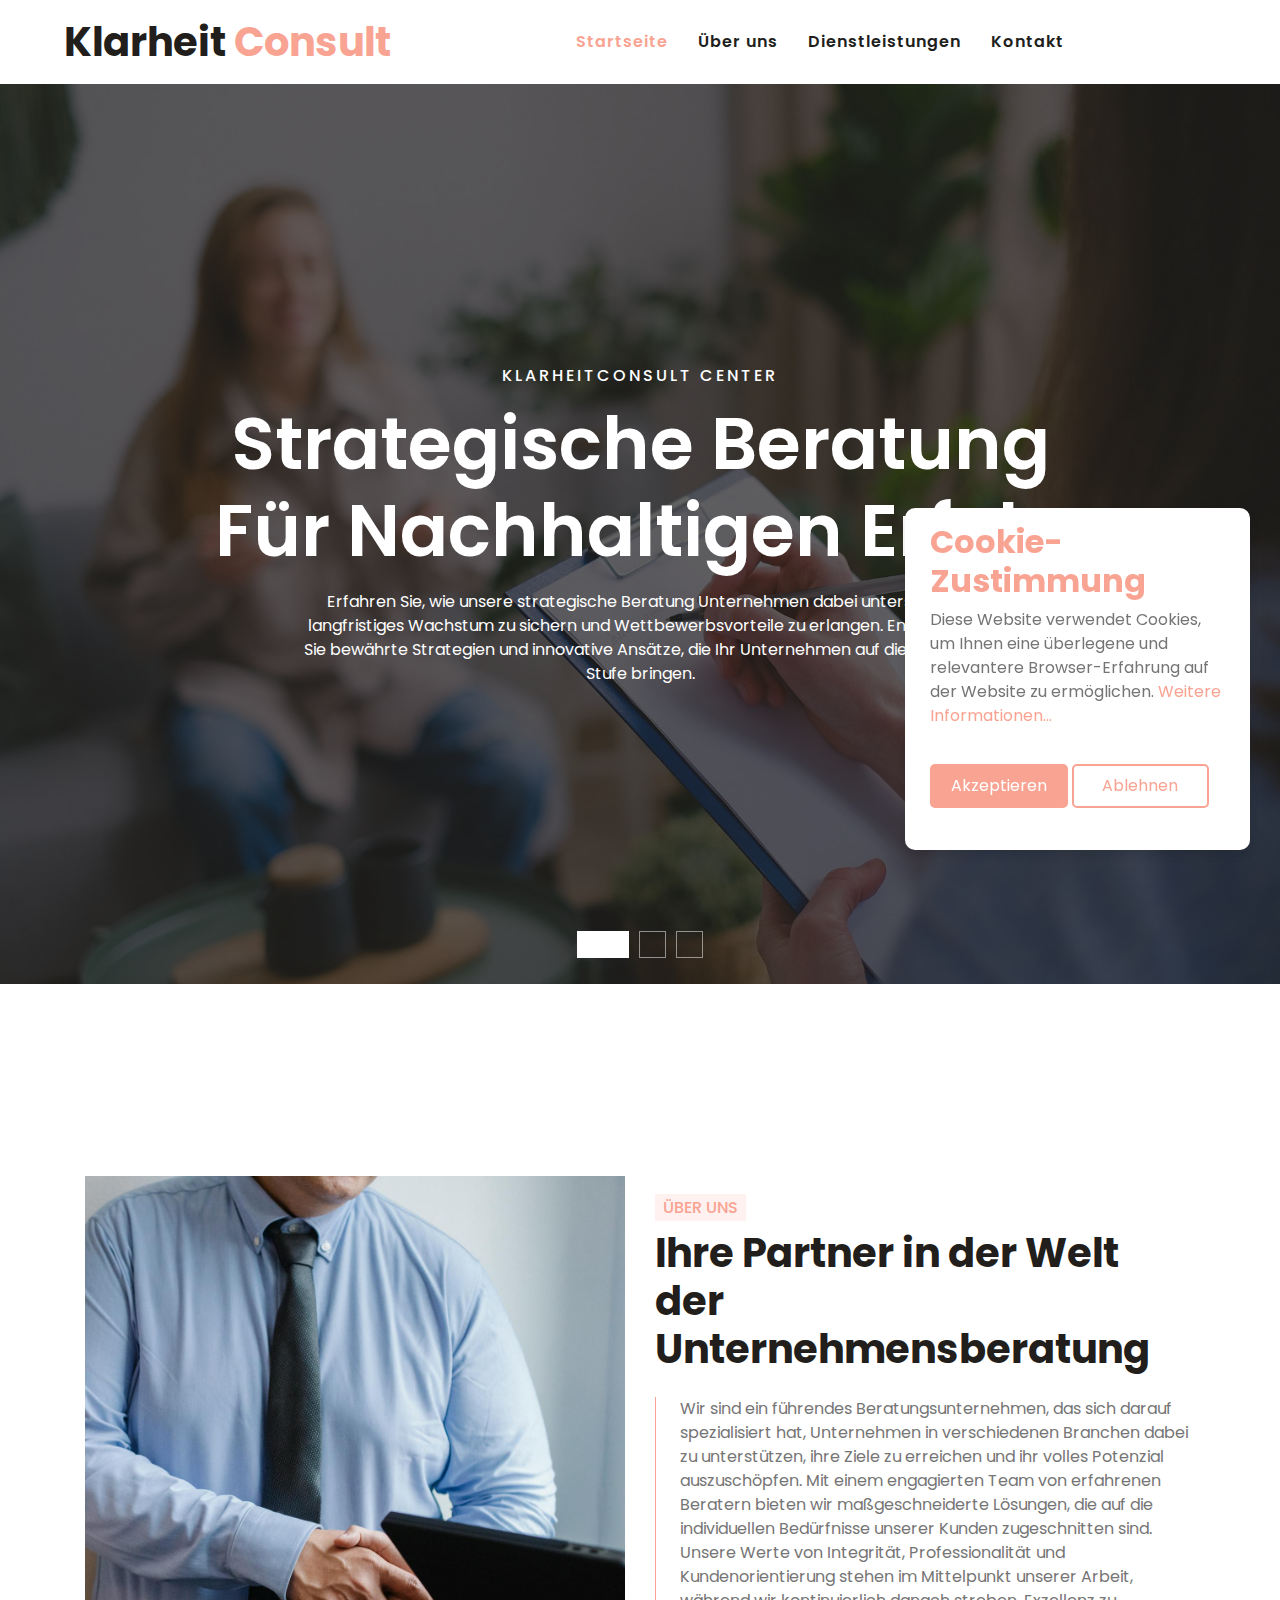
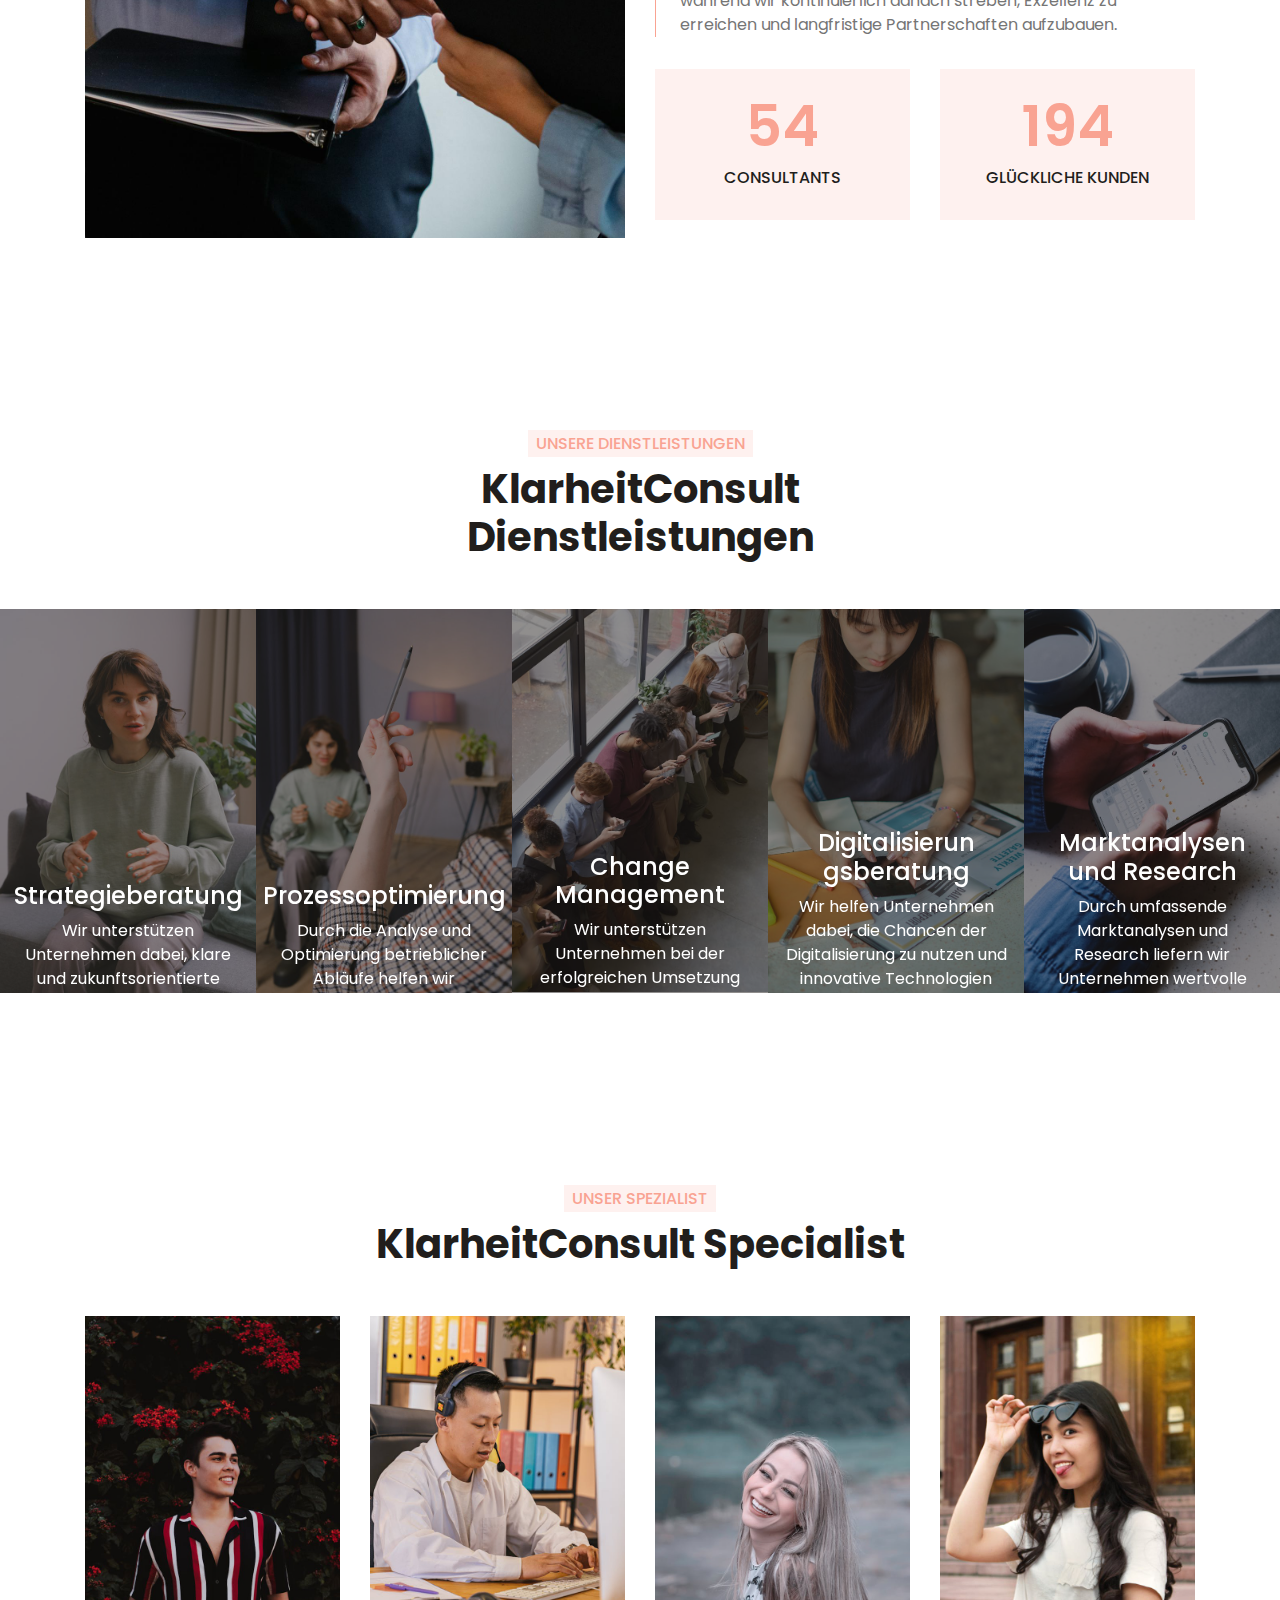
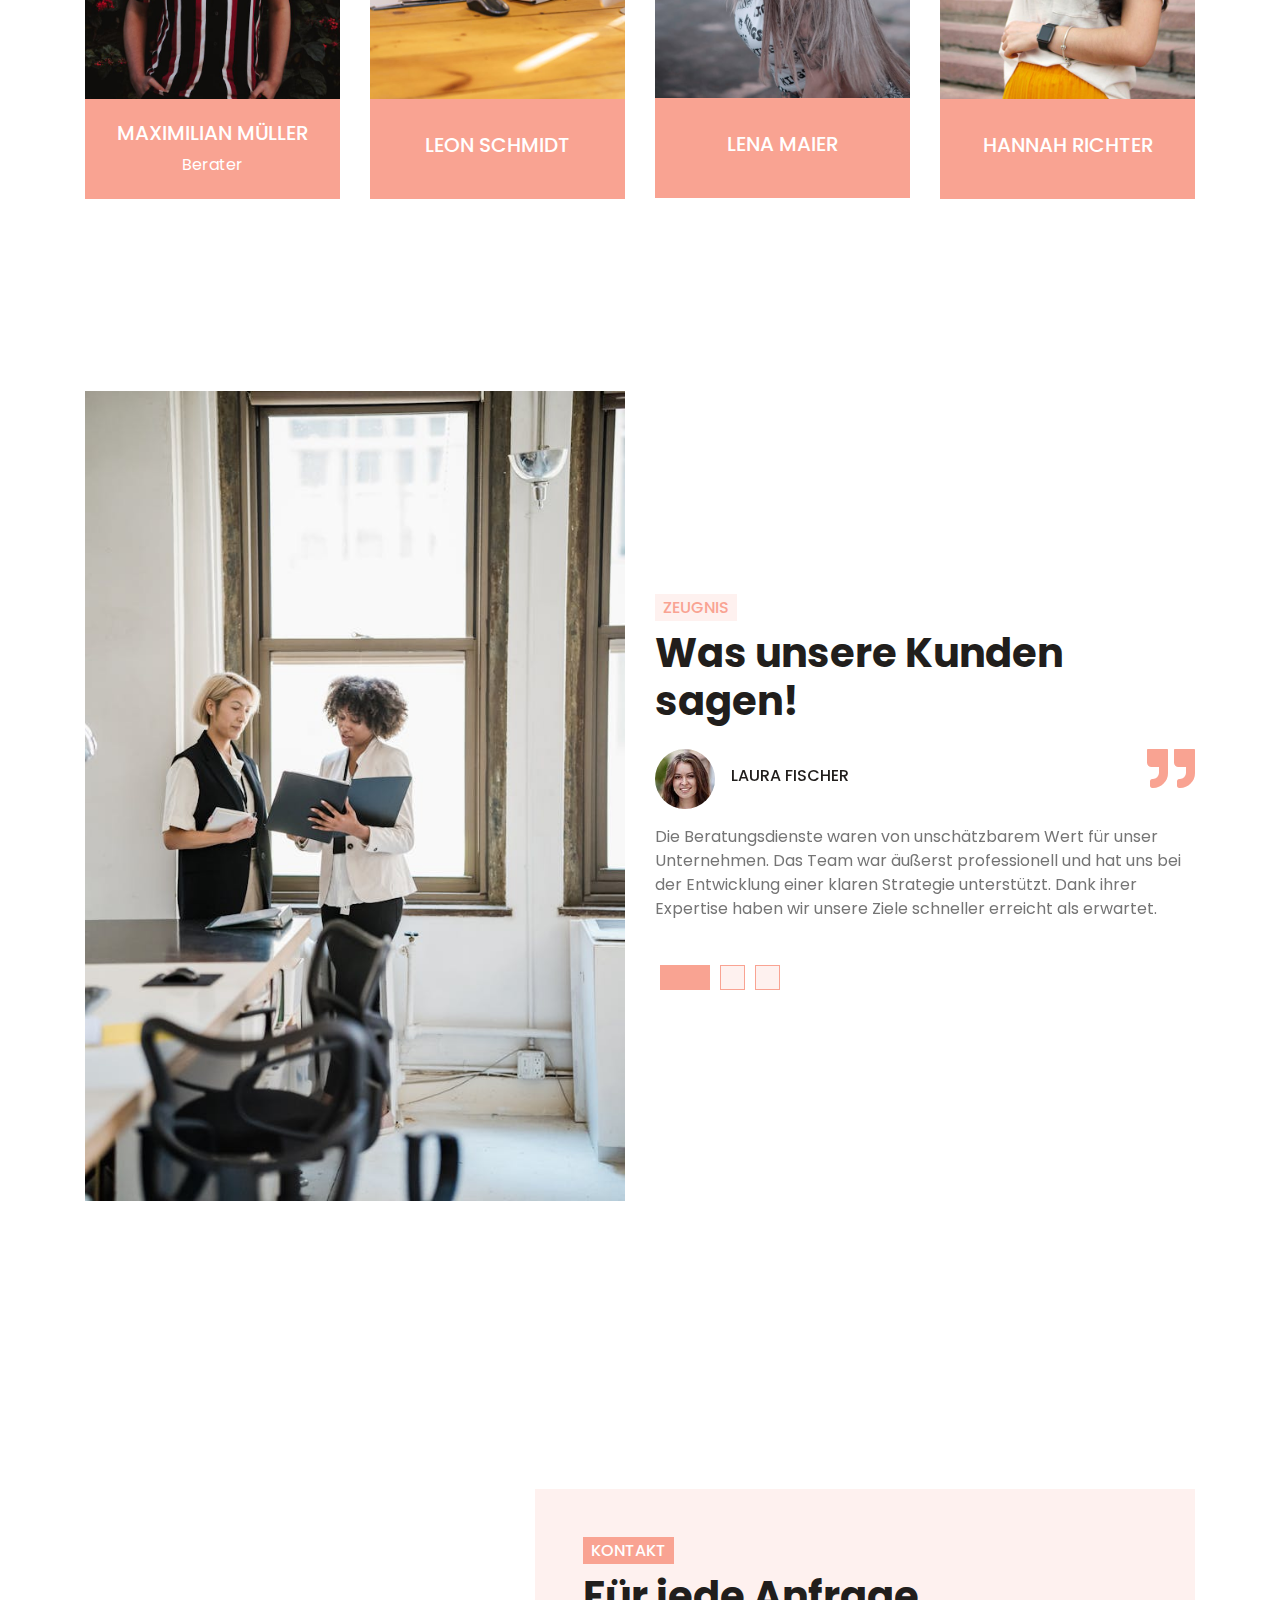
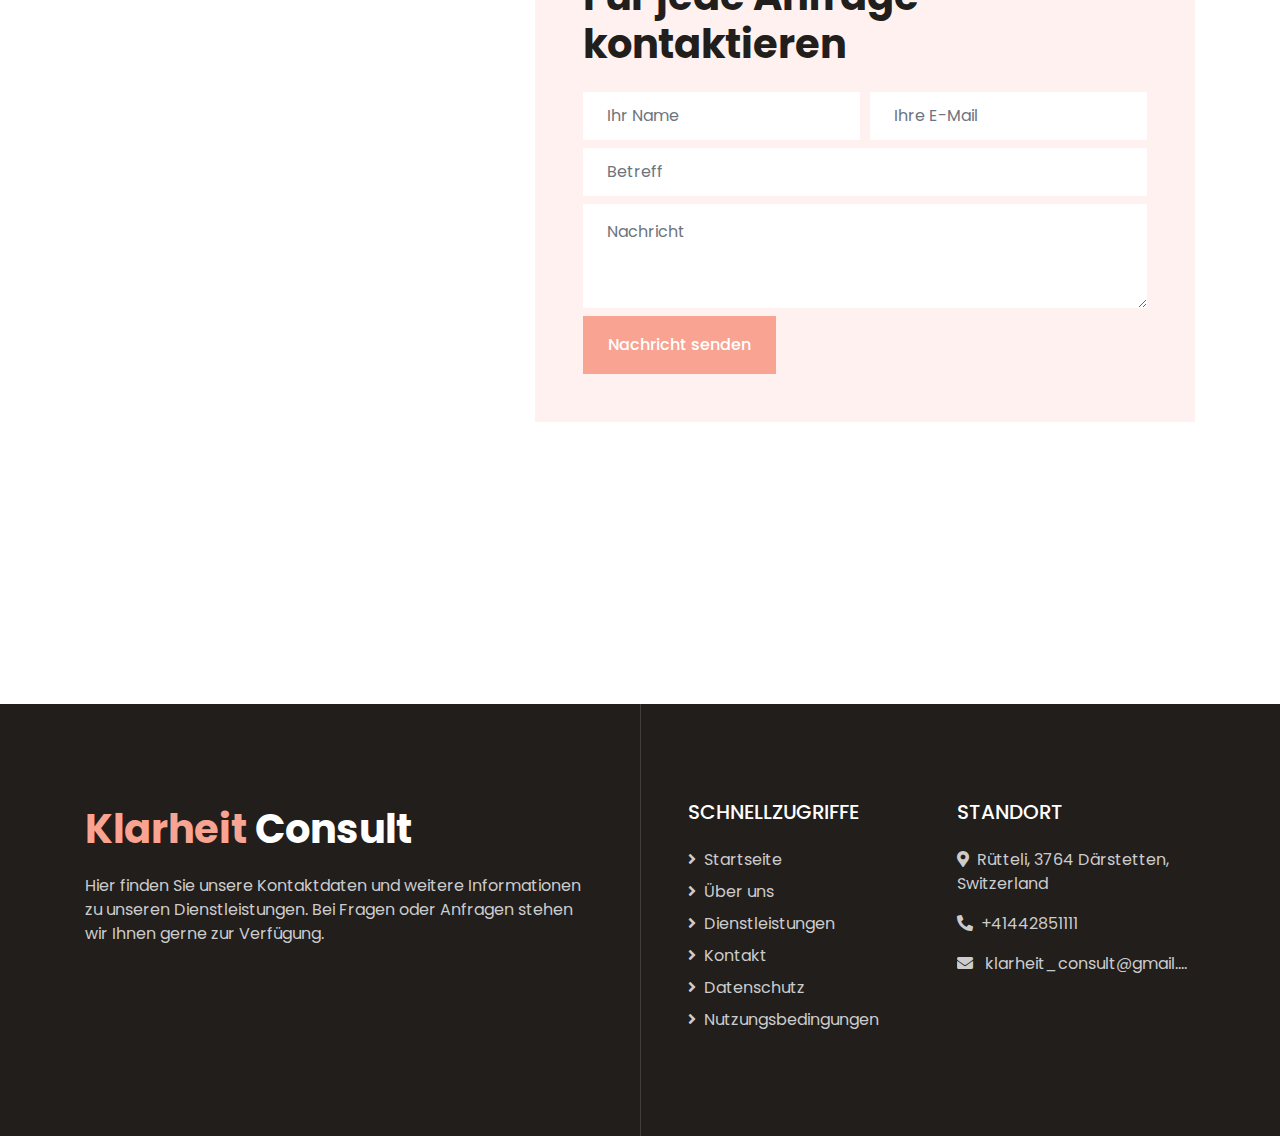
<file: index.html>
<!DOCTYPE html>
<html lang="en">
    <head>
        <meta charset="utf-8" />
        <title>KlarheitConsult</title>
        <meta content="width=device-width, initial-scale=1.0" name="viewport" />
        <meta content="Free HTML Templates" name="keywords" />
        <meta content="Free HTML Templates" name="description" />

        <!-- Favicon -->
        <link href="img/logo.png" rel="icon" />

        <!-- Google Web Fonts -->
        <link rel="preconnect" href="https://fonts.gstatic.com" />
        <link
            href="https://fonts.googleapis.com/css2?family=Poppins:wght@400;500;600;700&display=swap"
            rel="stylesheet"
        />

        <!-- Font Awesome -->
        <link
            href="https://cdnjs.cloudflare.com/ajax/libs/font-awesome/5.10.0/css/all.min.css"
            rel="stylesheet"
        />

        <!-- Libraries Stylesheet -->
        <link href="lib/animate/animate.min.css" rel="stylesheet" />
        <link
            href="lib/owlcarousel/assets/owl.carousel.min.css"
            rel="stylesheet"
        />
        <link
            href="lib/tempusdominus/css/tempusdominus-bootstrap-4.min.css"
            rel="stylesheet"
        />

        <!-- Customized Bootstrap Stylesheet -->
        <link href="css/style.css" rel="stylesheet" />
    </head>

    <body>
        <!-- Navbar Start -->
        <div class="container-fluid p-0">
            <nav
                class="navbar navbar-expand-lg bg-white navbar-light py-3 py-lg-0 px-lg-5"
            >
                <a href="index.html" class="navbar-brand ml-lg-3">
                    <h1 class="m-0 text-primary">
                        <span class="text-dark">Klarheit</span> Consult
                    </h1>
                </a>
                <button
                    type="button"
                    class="navbar-toggler"
                    data-toggle="collapse"
                    data-target="#navbarCollapse"
                >
                    <span class="navbar-toggler-icon"></span>
                </button>
                <div
                    class="collapse navbar-collapse justify-content-between px-lg-3"
                    id="navbarCollapse"
                >
                    <div class="navbar-nav m-auto py-0">
                        <a href="index.html" class="nav-item nav-link active"
                            >Startseite</a
                        >
                        <a href="#about" class="nav-item nav-link">Über uns</a>
                        <a href="#services" class="nav-item nav-link"
                            >Dienstleistungen</a
                        >
                        <a href="#contact" class="nav-item nav-link">Kontakt</a>
                    </div>
                </div>
            </nav>
        </div>
        <!-- Navbar End -->

        <!-- Carousel Start -->
        <div class="container-fluid p-0 mb-5 pb-5">
            <div
                id="header-carousel"
                class="carousel slide carousel-fade"
                data-ride="carousel"
            >
                <ol class="carousel-indicators">
                    <li
                        data-target="#header-carousel"
                        data-slide-to="0"
                        class="active"
                    ></li>
                    <li data-target="#header-carousel" data-slide-to="1"></li>
                    <li data-target="#header-carousel" data-slide-to="2"></li>
                </ol>
                <div class="carousel-inner">
                    <div
                        class="carousel-item position-relative active"
                        style="min-height: 100vh"
                    >
                        <img
                            class="position-absolute w-100 h-100"
                            src="img/carousel-1.jpg"
                            style="object-fit: cover"
                        />
                        <div
                            class="carousel-caption d-flex flex-column align-items-center justify-content-center"
                        >
                            <div class="p-3" style="max-width: 900px">
                                <h6
                                    class="text-white text-uppercase mb-3 animate__animated animate__fadeInDown"
                                    style="letter-spacing: 3px"
                                >
                                    KlarheitConsult Center
                                </h6>
                                <h3
                                    class="display-3 text-capitalize text-white mb-3"
                                >
                                    Strategische Beratung für nachhaltigen
                                    Erfolg
                                </h3>
                                <p class="mx-md-5 px-5">
                                    Erfahren Sie, wie unsere strategische
                                    Beratung Unternehmen dabei unterstützt,
                                    langfristiges Wachstum zu sichern und
                                    Wettbewerbsvorteile zu erlangen. Entdecken
                                    Sie bewährte Strategien und innovative
                                    Ansätze, die Ihr Unternehmen auf die nächste
                                    Stufe bringen.
                                </p>
                            </div>
                        </div>
                    </div>
                    <div
                        class="carousel-item position-relative"
                        style="min-height: 100vh"
                    >
                        <img
                            class="position-absolute w-100 h-100"
                            src="img/carousel-2.jpg"
                            style="object-fit: cover"
                        />
                        <div
                            class="carousel-caption d-flex flex-column align-items-center justify-content-center"
                        >
                            <div class="p-3" style="max-width: 900px">
                                <h6
                                    class="text-white text-uppercase mb-3 animate__animated animate__fadeInDown"
                                    style="letter-spacing: 3px"
                                >
                                    KlarheitConsult Center
                                </h6>
                                <h3
                                    class="display-3 text-capitalize text-white mb-3"
                                >
                                    Digitale Transformation: Chancen erkennen,
                                    Potenziale nutzen
                                </h3>
                                <p class="mx-md-5 px-5">
                                    Tauchen Sie ein in die Welt der digitalen
                                    Transformation und erfahren Sie, wie wir
                                    Unternehmen dabei helfen, digitale Chancen
                                    zu erkennen und zu nutzen. Von der
                                    Entwicklung einer Digitalstrategie bis zur
                                    Implementierung konkreter Lösungen - wir
                                    begleiten Sie auf Ihrem digitalen Weg.
                                </p>
                            </div>
                        </div>
                    </div>
                    <div
                        class="carousel-item position-relative"
                        style="min-height: 100vh"
                    >
                        <img
                            class="position-absolute w-100 h-100"
                            src="img/carousel-3.jpg"
                            style="object-fit: cover"
                        />
                        <div
                            class="carousel-caption d-flex flex-column align-items-center justify-content-center"
                        >
                            <div class="p-3" style="max-width: 900px">
                                <h6
                                    class="text-white text-uppercase mb-3 animate__animated animate__fadeInDown"
                                    style="letter-spacing: 3px"
                                >
                                    Prozessoptimierung: Effizienz steigern,
                                    Kosten senken
                                </h6>
                                <h3
                                    class="display-3 text-capitalize text-white mb-3"
                                >
                                    Cellulite Treatment
                                </h3>
                                <p class="mx-md-5 px-5">
                                    Entdecken Sie, wie unsere
                                    Prozessoptimierungsdienstleistungen
                                    Unternehmen dabei unterstützen, ihre
                                    Effizienz zu steigern und Kosten zu senken.
                                    Durch die Analyse und Optimierung
                                    betrieblicher Abläufe schaffen wir
                                    nachhaltige Verbesserungen und steigern die
                                    Wettbewerbsfähigkeit unserer Kunden.
                                </p>
                            </div>
                        </div>
                    </div>
                </div>
            </div>
        </div>
        <!-- Carousel End -->

        <!-- About Start -->
        <div id="about" class="container-fluid py-5">
            <div class="container py-5">
                <div class="row align-items-center">
                    <div class="col-lg-6 pb-5 pb-lg-0">
                        <img
                            class="img-fluid w-100"
                            src="img/about.jpg"
                            alt=""
                        />
                    </div>
                    <div class="col-lg-6">
                        <h6
                            class="d-inline-block text-primary text-uppercase bg-light py-1 px-2"
                        >
                            Über uns
                        </h6>
                        <h1 class="mb-4">
                            Ihre Partner in der Welt der Unternehmensberatung
                        </h1>
                        <p class="pl-4 border-left border-primary">
                            Wir sind ein führendes Beratungsunternehmen, das
                            sich darauf spezialisiert hat, Unternehmen in
                            verschiedenen Branchen dabei zu unterstützen, ihre
                            Ziele zu erreichen und ihr volles Potenzial
                            auszuschöpfen. Mit einem engagierten Team von
                            erfahrenen Beratern bieten wir maßgeschneiderte
                            Lösungen, die auf die individuellen Bedürfnisse
                            unserer Kunden zugeschnitten sind. Unsere Werte von
                            Integrität, Professionalität und Kundenorientierung
                            stehen im Mittelpunkt unserer Arbeit, während wir
                            kontinuierlich danach streben, Exzellenz zu
                            erreichen und langfristige Partnerschaften
                            aufzubauen.
                        </p>
                        <div class="row pt-3">
                            <div class="col-6">
                                <div class="bg-light text-center p-4">
                                    <h3
                                        class="display-4 text-primary"
                                        data-toggle="counter-up"
                                    >
                                        54
                                    </h3>
                                    <h6 class="text-uppercase">CONSULTANTS</h6>
                                </div>
                            </div>
                            <div class="col-6">
                                <div class="bg-light text-center p-4">
                                    <h3
                                        class="display-4 text-primary"
                                        data-toggle="counter-up"
                                    >
                                        194
                                    </h3>
                                    <h6 class="text-uppercase">
                                        GLÜCKLICHE KUNDEN
                                    </h6>
                                </div>
                            </div>
                        </div>
                    </div>
                </div>
            </div>
        </div>
        <!-- About End -->

        <!-- Service Start -->
        <div id="services" class="container-fluid px-0 py-5 my-5">
            <div class="row mx-0 justify-content-center text-center">
                <div class="col-lg-6">
                    <h6
                        class="d-inline-block bg-light text-primary text-uppercase py-1 px-2"
                    >
                        Unsere Dienstleistungen
                    </h6>
                    <h1>KlarheitConsult Dienstleistungen</h1>
                </div>
            </div>
            <div class="owl-carousel service-carousel">
                <div class="service-item position-relative">
                    <img class="img-fluid" src="img/service-1.jpg" alt="" />
                    <div class="service-text text-center">
                        <h4 class="text-white font-weight-medium px-3">
                            Strategieberatung
                        </h4>
                        <p class="text-white px-3 mb-3">
                            Wir unterstützen Unternehmen dabei, klare und
                            zukunftsorientierte Strategien zu entwickeln.
                        </p>
                        <div class="w-100 bg-white text-center p-4"></div>
                    </div>
                </div>
                <div class="service-item position-relative">
                    <img class="img-fluid" src="img/service-2.jpg" alt="" />
                    <div class="service-text text-center">
                        <h4 class="text-white font-weight-medium px-3">
                            Prozessoptimierung
                        </h4>
                        <p class="text-white px-3 mb-3">
                            Durch die Analyse und Optimierung betrieblicher
                            Abläufe helfen wir Unternehmen.
                        </p>
                        <div class="w-100 bg-white text-center p-4"></div>
                    </div>
                </div>
                <div class="service-item position-relative">
                    <img class="img-fluid" src="img/service-3.jpg" alt="" />
                    <div class="service-text text-center">
                        <h4 class="text-white font-weight-medium px-3">
                            Change Management
                        </h4>
                        <p class="text-white px-3 mb-3">
                            Wir unterstützen Unternehmen bei der erfolgreichen
                            Umsetzung von Veränderungen.
                        </p>
                        <div class="w-100 bg-white text-center p-4"></div>
                    </div>
                </div>
                <div class="service-item position-relative">
                    <img class="img-fluid" src="img/service-4.jpg" alt="" />
                    <div class="service-text text-center">
                        <h4 class="text-white font-weight-medium px-3">
                            Digitalisierun gsberatung
                        </h4>
                        <p class="text-white px-3 mb-3">
                            Wir helfen Unternehmen dabei, die Chancen der
                            Digitalisierung zu nutzen und innovative
                            Technologien effektiv einzusetzen.
                        </p>
                        <div class="w-100 bg-white text-center p-4"></div>
                    </div>
                </div>
                <div class="service-item position-relative">
                    <img class="img-fluid" src="img/service-5.jpg" alt="" />
                    <div class="service-text text-center">
                        <h4 class="text-white font-weight-medium px-3">
                            Marktanalysen und Research
                        </h4>
                        <p class="text-white px-3 mb-3">
                            Durch umfassende Marktanalysen und Research liefern
                            wir Unternehmen wertvolle Einblicke in Marktrends.
                        </p>
                        <div class="w-100 bg-white text-center p-4"></div>
                    </div>
                </div>
                <div class="service-item position-relative">
                    <img class="img-fluid" src="img/service-6.jpg" alt="" />
                    <div class="service-text text-center">
                        <h4 class="text-white font-weight-medium px-3">
                            Training und Entwicklung
                        </h4>
                        <p class="text-white px-3 mb-3">
                            Wir bieten maßgeschneiderte Schulungen und
                            Entwicklungsprogramme an, um die Fähigkeiten und
                            Kompetenzen der Mitarbeiter zu stärken.
                        </p>
                        <div class="w-100 bg-white text-center p-4"></div>
                    </div>
                </div>
            </div>
        </div>
        <!-- Service End -->

        <!-- Team Start -->
        <div class="container-fluid py-5">
            <div class="container pt-5">
                <div class="row justify-content-center text-center">
                    <div class="col-lg-6">
                        <h6
                            class="d-inline-block bg-light text-primary text-uppercase py-1 px-2"
                        >
                            Unser Spezialist
                        </h6>
                        <h1 class="mb-5">KlarheitConsult Specialist</h1>
                    </div>
                </div>
                <div class="row">
                    <div class="col-lg-3 col-md-6">
                        <div
                            class="team position-relative overflow-hidden mb-5"
                        >
                            <img
                                class="img-fluid"
                                src="img/team-1.jpg"
                                alt=""
                            />
                            <div class="position-relative text-center">
                                <div class="team-text bg-primary text-white">
                                    <h5 class="text-white text-uppercase">
                                        Maximilian Müller
                                    </h5>
                                    <p class="m-0">Berater</p>
                                </div>
                                <div class="team-social bg-dark text-center">
                                    <p class="m-0">Berater</p>
                                </div>
                            </div>
                        </div>
                    </div>
                    <div class="col-lg-3 col-md-6">
                        <div
                            class="team position-relative overflow-hidden mb-5"
                        >
                            <img
                                class="img-fluid"
                                src="img/team-4.jpg"
                                alt=""
                            />
                            <div class="position-relative text-center">
                                <div class="team-text bg-primary text-white">
                                    <h5 class="text-white text-uppercase">
                                        Leon Schmidt
                                    </h5>
                                </div>
                                <div class="team-social bg-dark text-center">
                                    <p class="m-0">Projektmanagerin</p>
                                </div>
                            </div>
                        </div>
                    </div>
                    <div class="col-lg-3 col-md-6">
                        <div
                            class="team position-relative overflow-hidden mb-5"
                        >
                            <img
                                class="img-fluid"
                                src="img/team-3.jpg"
                                alt=""
                            />
                            <div class="position-relative text-center">
                                <div class="team-text bg-primary text-white">
                                    <h5 class="text-white text-uppercase">
                                        Lena Maier
                                    </h5>
                                </div>
                                <div class="team-social bg-dark text-center">
                                    <p class="m-0">Technologieberaterin</p>
                                </div>
                            </div>
                        </div>
                    </div>
                    <div class="col-lg-3 col-md-6">
                        <div
                            class="team position-relative overflow-hidden mb-5"
                        >
                            <img
                                class="img-fluid"
                                src="img/team-2.jpg"
                                alt=""
                            />
                            <div class="position-relative text-center">
                                <div class="team-text bg-primary text-white">
                                    <h5 class="text-white text-uppercase">
                                        Hannah Richter
                                    </h5>
                                </div>
                                <div class="team-social bg-dark text-center">
                                    <p class="m-0">Nachhaltigkeitsberaterin</p>
                                </div>
                            </div>
                        </div>
                    </div>
                </div>
            </div>
        </div>
        <!-- Team End -->

        <!-- Testimonial Start -->
        <div class="container-fluid py-5">
            <div class="container py-5">
                <div class="row align-items-center">
                    <div class="col-lg-6 pb-5 pb-lg-0">
                        <img
                            class="img-fluid w-100"
                            src="img/testimonial.jpg"
                            alt=""
                        />
                    </div>
                    <div class="col-lg-6">
                        <h6
                            class="d-inline-block text-primary text-uppercase bg-light py-1 px-2"
                        >
                            Zeugnis
                        </h6>
                        <h1 class="mb-4">Was unsere Kunden sagen!</h1>
                        <div class="owl-carousel testimonial-carousel">
                            <div class="position-relative">
                                <i
                                    class="fa fa-3x fa-quote-right text-primary position-absolute"
                                    style="top: -6px; right: 0"
                                ></i>
                                <div class="d-flex align-items-center mb-3">
                                    <img
                                        class="img-fluid rounded-circle"
                                        src="img/testimonial-1.jpg"
                                        style="width: 60px; height: 60px"
                                        alt=""
                                    />
                                    <div class="ml-3">
                                        <h6 class="text-uppercase">
                                            Laura Fischer
                                        </h6>
                                    </div>
                                </div>
                                <p class="m-0">
                                    Die Beratungsdienste waren von unschätzbarem
                                    Wert für unser Unternehmen. Das Team war
                                    äußerst professionell und hat uns bei der
                                    Entwicklung einer klaren Strategie
                                    unterstützt. Dank ihrer Expertise haben wir
                                    unsere Ziele schneller erreicht als
                                    erwartet.
                                </p>
                            </div>
                            <div class="position-relative">
                                <i
                                    class="fa fa-3x fa-quote-right text-primary position-absolute"
                                    style="top: -6px; right: 0"
                                ></i>
                                <div class="d-flex align-items-center mb-3">
                                    <img
                                        class="img-fluid rounded-circle"
                                        src="img/testimonial-2.jpg"
                                        style="width: 60px; height: 60px"
                                        alt=""
                                    />
                                    <div class="ml-3">
                                        <h6 class="text-uppercase">
                                            Julia Müller
                                        </h6>
                                    </div>
                                </div>
                                <p class="m-0">
                                    Wir sind äußerst zufrieden mit den
                                    Dienstleistungen, die wir erhalten haben.
                                    Das Beratungsteam war sehr kompetent und hat
                                    uns geholfen, unsere betrieblichen Abläufe
                                    zu optimieren. Die Zusammenarbeit war
                                    äußerst effektiv, und wir empfehlen sie
                                    gerne weiter.
                                </p>
                            </div>
                            <div class="position-relative">
                                <i
                                    class="fa fa-3x fa-quote-right text-primary position-absolute"
                                    style="top: -6px; right: 0"
                                ></i>
                                <div class="d-flex align-items-center mb-3">
                                    <img
                                        class="img-fluid rounded-circle"
                                        src="img/testimonial-3.jpg"
                                        style="width: 60px; height: 60px"
                                        alt=""
                                    />
                                    <div class="ml-3">
                                        <h6 class="text-uppercase">
                                            Maria Schneider
                                        </h6>
                                    </div>
                                </div>
                                <p class="m-0">
                                    Unsere Erfahrung mit der Beratungsfirma war
                                    äußerst positiv. Sie haben uns bei der
                                    digitalen Transformation unseres
                                    Unternehmens unterstützt und uns geholfen,
                                    uns in einem zunehmend digitalen Markt zu
                                    behaupten. Ihre Expertise und ihr Engagement
                                    haben den Unterschied gemacht.
                                </p>
                            </div>
                        </div>
                    </div>
                </div>
            </div>
        </div>
        <!-- Testimonial End -->

        <!-- Contact Start -->
        <div id="contact" class="container-fluid py-5">
            <div class="container py-5">
                <div class="row">
                    <div class="col-lg-6" style="min-height: 500px">
                        <div class="position-relative h-100">
                            <iframe
                                src="https://www.google.com/maps/embed?pb=!1m18!1m12!1m3!1d2652.220322421474!2d7.629510915970689!3d46.542147174320566!2m3!1f0!2f0!3f0!3m2!1i1024!2i768!4f13.1!3m3!1m2!1s0x478f13b5b4c25009%3A0x3fc98848b6954539!2sR%C3%BCtteli%2C%203764%20D%C3%A4rstetten%2C%20Switzerland!5e0!3m2!1sen!2snp!4v1649467225797!5m2!1sen!2snp"
                                width="100%"
                                height="450"
                                frameborder="0"
                                style="border: 0"
                                allowfullscreen=""
                                aria-hidden="false"
                                tabindex="0"
                            ></iframe>
                        </div>
                    </div>
                    <div class="col-lg-6 pt-5 pb-lg-5">
                        <div class="contact-form bg-light p-4 p-lg-5 my-lg-5">
                            <h6
                                class="d-inline-block text-white text-uppercase bg-primary py-1 px-2"
                            >
                                Kontakt
                            </h6>
                            <h1 class="mb-4">Für jede Anfrage kontaktieren</h1>
                            <div id="success"></div>
                            <form
                                name="sentMessage"
                                id="contactForm"
                                novalidate="novalidate"
                            >
                                <div class="form-row">
                                    <div class="col-sm-6 control-group mb-2">
                                        <input
                                            type="text"
                                            class="form-control border-0 p-4"
                                            id="name"
                                            placeholder="Ihr Name"
                                            required="required"
                                            data-validation-required-message="Bitte geben Sie Ihren Namen ein"
                                        />
                                    </div>
                                    <div class="col-sm-6 control-group mb-2">
                                        <input
                                            type="email"
                                            class="form-control border-0 p-4"
                                            id="email"
                                            placeholder="Ihre E-Mail"
                                            required="required"
                                            data-validation-required-message="Bitte geben Sie Ihre E-Mail-Adresse ein"
                                        />
                                        <div
                                            id="result"
                                            style="color: red"
                                        ></div>
                                    </div>
                                </div>
                                <div class="control-group mb-2">
                                    <input
                                        type="text"
                                        class="form-control border-0 p-4"
                                        id="subject"
                                        placeholder="Betreff"
                                        required="required"
                                        data-validation-required-message="Bitte geben Sie einen Betreff ein"
                                    />
                                </div>
                                <div class="control-group mb-2">
                                    <textarea
                                        class="form-control border-0 py-3 px-4"
                                        rows="3"
                                        id="message"
                                        placeholder="Nachricht"
                                        required="required"
                                        data-validation-required-message="Bitte geben Sie Ihre Nachricht ein"
                                    ></textarea>
                                </div>
                                <div>
                                    <button
                                        class="btn btn-primary py-3 px-4"
                                        type="submit"
                                        id="sendMessageButton"
                                        id="submit"
                                        onclick="sendForm()"
                                    >
                                        Nachricht senden
                                    </button>
                                </div>
                            </form>
                        </div>
                    </div>
                </div>
            </div>
        </div>

        <!-- Contact End -->

        <!-- Footer Start -->
        <div
            class="footer container-fluid position-relative bg-dark py-5"
            style="margin-top: 90px"
        >
            <div class="container pt-5">
                <div class="row">
                    <div class="col-lg-6 pr-lg-5 mb-5">
                        <a href="index.html" class="navbar-brand">
                            <h1 class="mb-3 text-white">
                                <span class="text-primary">Klarheit</span>
                                Consult
                            </h1>
                        </a>
                        <p>
                            Hier finden Sie unsere Kontaktdaten und weitere
                            Informationen zu unseren Dienstleistungen. Bei
                            Fragen oder Anfragen stehen wir Ihnen gerne zur
                            Verfügung.
                        </p>
                    </div>
                    <div class="col-lg-6 pl-lg-5">
                        <div class="row">
                            <div class="col-sm-6 mb-5">
                                <h5 class="text-white text-uppercase mb-4">
                                    Schnellzugriffe
                                </h5>
                                <div
                                    class="d-flex flex-column justify-content-start"
                                >
                                    <a
                                        class="text-white-50 mb-2"
                                        href="index.html"
                                        ><i class="fa fa-angle-right mr-2"></i
                                        >Startseite</a
                                    >
                                    <a class="text-white-50 mb-2" href="#about"
                                        ><i class="fa fa-angle-right mr-2"></i
                                        >Über uns</a
                                    >
                                    <a
                                        class="text-white-50 mb-2"
                                        href="#services"
                                        ><i class="fa fa-angle-right mr-2"></i
                                        >Dienstleistungen</a
                                    >
                                    <a
                                        class="text-white-50 mb-2"
                                        href="#contact"
                                        ><i class="fa fa-angle-right mr-2"></i
                                        >Kontakt</a
                                    >
                                    <a
                                        class="text-white-50 mb-2"
                                        href="privacy-policy.html"
                                        ><i class="fa fa-angle-right mr-2"></i
                                        >Datenschutz</a
                                    >
                                    <a
                                        style="
                                            white-space: nowrap;
                                            overflow: hidden;
                                            text-overflow: ellipsis;
                                        "
                                        class="text-white-50 mb-2"
                                        href="terms-of-use.html"
                                        ><i class="fa fa-angle-right mr-2"></i
                                        >Nutzungsbedingungen</a
                                    >
                                </div>
                            </div>
                            <div class="col-sm-6 mb-5">
                                <h5 class="text-white text-uppercase mb-4">
                                    Standort
                                </h5>
                                <div
                                    class="d-flex flex-column justify-content-start"
                                >
                                    <p>
                                        <i class="fa fa-map-marker-alt mr-2"></i
                                        >Rütteli, 3764 Därstetten, Switzerland
                                    </p>
                                    <p>
                                        <i class="fa fa-phone-alt mr-2"></i
                                        >+41442851111
                                    </p>
                                    <p
                                        style="
                                            white-space: nowrap;
                                            overflow: hidden;
                                            text-overflow: ellipsis;
                                        "
                                    >
                                        <i class="fa fa-envelope mr-2"></i>
                                        klarheit_consult@gmail.com
                                    </p>
                                </div>
                            </div>
                        </div>
                    </div>
                </div>
            </div>
        </div>

        <!-- Footer End -->

        <!-- Back to Top -->
        <a href="#" class="btn btn-lg btn-primary back-to-top"
            ><i class="fa fa-angle-double-up"></i
        ></a>

        <!-- Cookie banner -->
        <div class="cookie-wrapper show">
            <header>
                <i class="bx bx-cookie"></i>
                <h2>Cookie-Zustimmung</h2>
            </header>

            <div class="data">
                <p>
                    Diese Website verwendet Cookies, um Ihnen eine überlegene
                    und relevantere Browser-Erfahrung auf der Website zu
                    ermöglichen. <a href="#">Weitere Informationen...</a>
                </p>
            </div>

            <div class="buttons">
                <button class="cookie-button" id="acceptBtn">
                    Akzeptieren
                </button>
                <button class="cookie-button" id="declineBtn">Ablehnen</button>
            </div>
        </div>

        <!-- End Cookie banner -->

        <!-- JavaScript Libraries -->
        <script src="https://code.jquery.com/jquery-3.4.1.min.js"></script>
        <script src="https://stackpath.bootstrapcdn.com/bootstrap/4.4.1/js/bootstrap.bundle.min.js"></script>
        <script src="lib/easing/easing.min.js"></script>
        <script src="lib/waypoints/waypoints.min.js"></script>
        <script src="lib/counterup/counterup.min.js"></script>
        <script src="lib/owlcarousel/owl.carousel.min.js"></script>
        <script src="lib/tempusdominus/js/moment.min.js"></script>
        <script src="lib/tempusdominus/js/moment-timezone.min.js"></script>
        <script src="lib/tempusdominus/js/tempusdominus-bootstrap-4.min.js"></script>

        <!-- Contact Javascript File -->
        <script src="mail/jqBootstrapValidation.min.js"></script>
        <script src="mail/contact.js"></script>

        <!-- Template Javascript -->
        <script src="js/main.js"></script>
        <script src="js/cookiebanner.js"></script>
        <script src="js/contact-form.js"></script>
    </body>
</html>
</file>
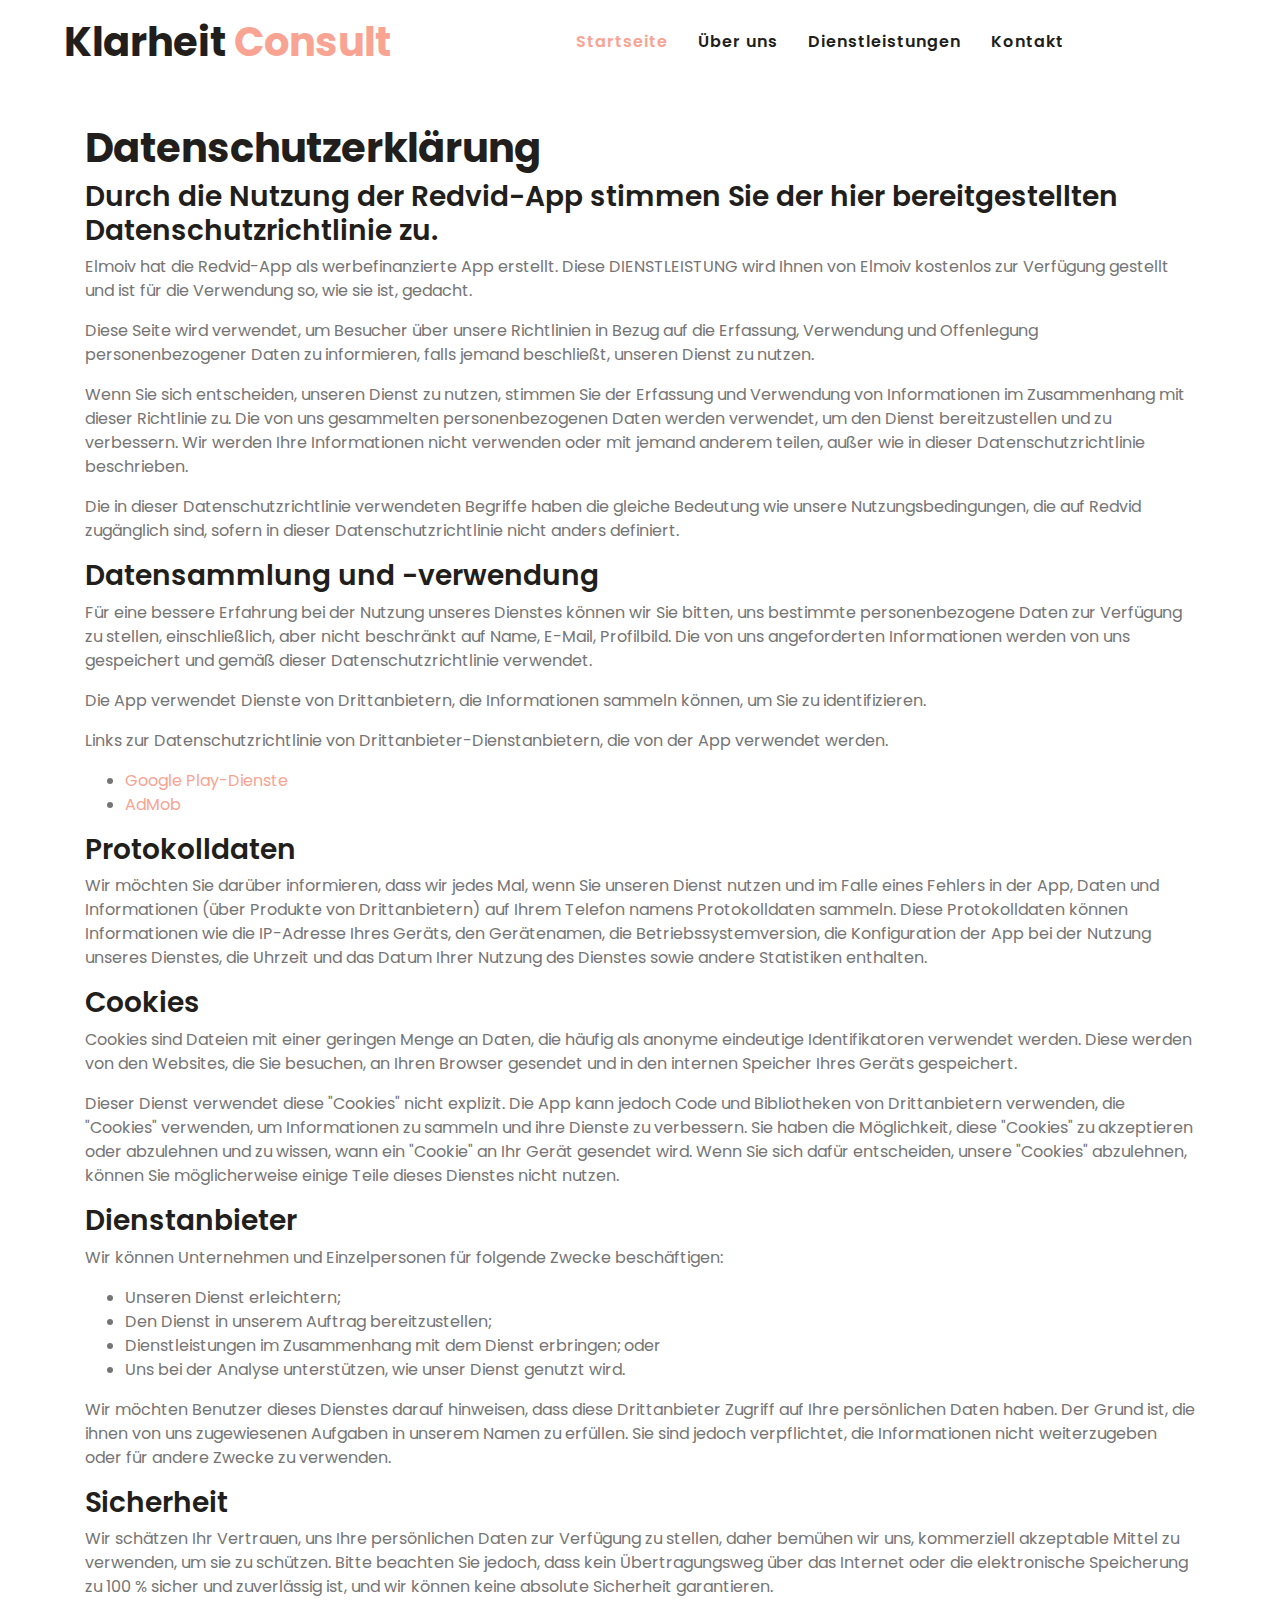
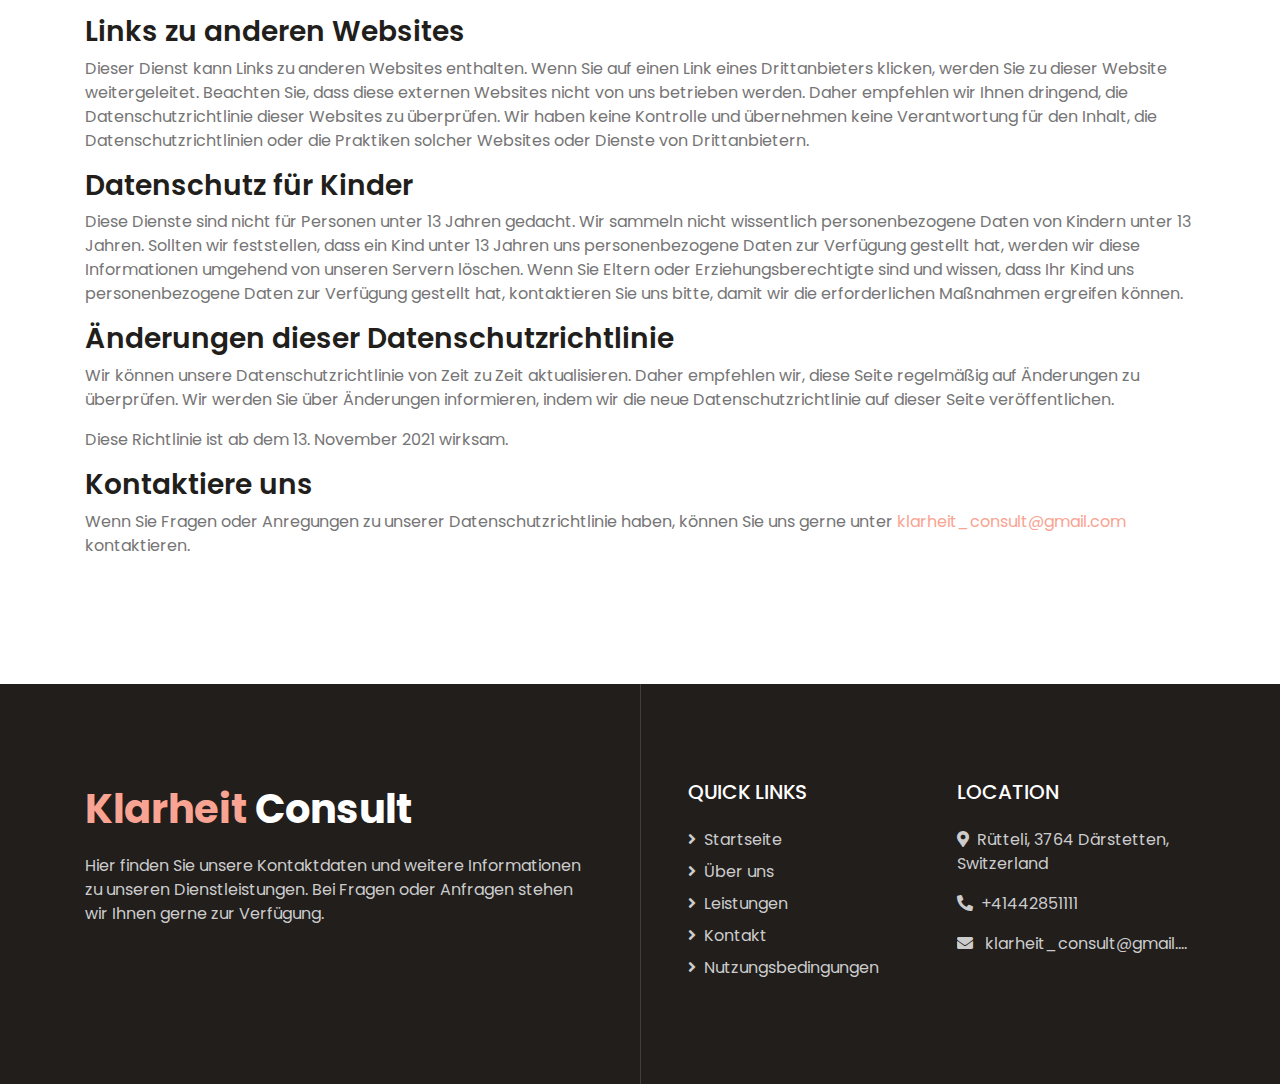
<file: privacy-policy.html>
<!DOCTYPE html>
<html dir="auto" lang="en">
    <head>
        <meta charset="utf-8" />
        <title>KlarheitConsult</title>
        <meta content="width=device-width, initial-scale=1.0" name="viewport" />
        <meta content="Free HTML Templates" name="keywords" />
        <meta content="Free HTML Templates" name="description" />

        <!-- Favicon -->
        <link href="img/logo.png" rel="icon" />

        <!-- Google Web Fonts -->
        <link rel="preconnect" href="https://fonts.gstatic.com" />
        <link
            href="https://fonts.googleapis.com/css2?family=Poppins:wght@400;500;600;700&display=swap"
            rel="stylesheet"
        />

        <!-- Font Awesome -->
        <link
            href="https://cdnjs.cloudflare.com/ajax/libs/font-awesome/5.10.0/css/all.min.css"
            rel="stylesheet"
        />

        <!-- Libraries Stylesheet -->
        <link href="lib/animate/animate.min.css" rel="stylesheet" />
        <link
            href="lib/owlcarousel/assets/owl.carousel.min.css"
            rel="stylesheet"
        />
        <link
            href="lib/tempusdominus/css/tempusdominus-bootstrap-4.min.css"
            rel="stylesheet"
        />

        <!-- Customized Bootstrap Stylesheet -->
        <link href="css/style.css" rel="stylesheet" />
    </head>

    <body>
        <!-- Navbar Start -->
        <div class="container-fluid p-0">
            <nav
                class="navbar navbar-expand-lg bg-white navbar-light py-3 py-lg-0 px-lg-5"
            >
                <a href="index.html" class="navbar-brand ml-lg-3">
                    <h1 class="m-0 text-primary">
                        <span class="text-dark">Klarheit</span> Consult
                    </h1>
                </a>
                <button
                    type="button"
                    class="navbar-toggler"
                    data-toggle="collapse"
                    data-target="#navbarCollapse"
                >
                    <span class="navbar-toggler-icon"></span>
                </button>
                <div
                    class="collapse navbar-collapse justify-content-between px-lg-3"
                    id="navbarCollapse"
                >
                    <div class="navbar-nav m-auto py-0">
                        <a href="index.html" class="nav-item nav-link active"
                            >Startseite</a
                        >
                        <a href="about.html" class="nav-item nav-link"
                            >Über uns</a
                        >
                        <a href="service.html" class="nav-item nav-link"
                            >Dienstleistungen</a
                        >
                        <a href="contact.html" class="nav-item nav-link"
                            >Kontakt</a
                        >
                    </div>
                </div>
            </nav>
        </div>

        <!-- Navbar End -->
        <main>
            <article
                class="container additional-wrapper"
                style="margin-top: 20px"
            >
                <div class="page__content" style="padding: 20px 0px">
                    <h1 style="text-align: left" class="page__title">
                        Datenschutzerklärung
                    </h1>
                    <h3
                        id="by-using-the-redvid-app-you-agree-to-the-privacy-policy-given-here"
                    >
                        Durch die Nutzung der Redvid-App stimmen Sie der hier
                        bereitgestellten Datenschutzrichtlinie zu.
                    </h3>
                    <p>
                        Elmoiv hat die Redvid-App als werbefinanzierte App
                        erstellt. Diese DIENSTLEISTUNG wird Ihnen von Elmoiv
                        kostenlos zur Verfügung gestellt und ist für die
                        Verwendung so, wie sie ist, gedacht.
                    </p>
                    <p>
                        Diese Seite wird verwendet, um Besucher über unsere
                        Richtlinien in Bezug auf die Erfassung, Verwendung und
                        Offenlegung personenbezogener Daten zu informieren,
                        falls jemand beschließt, unseren Dienst zu nutzen.
                    </p>
                    <p>
                        Wenn Sie sich entscheiden, unseren Dienst zu nutzen,
                        stimmen Sie der Erfassung und Verwendung von
                        Informationen im Zusammenhang mit dieser Richtlinie zu.
                        Die von uns gesammelten personenbezogenen Daten werden
                        verwendet, um den Dienst bereitzustellen und zu
                        verbessern. Wir werden Ihre Informationen nicht
                        verwenden oder mit jemand anderem teilen, außer wie in
                        dieser Datenschutzrichtlinie beschrieben.
                    </p>
                    <p>
                        Die in dieser Datenschutzrichtlinie verwendeten Begriffe
                        haben die gleiche Bedeutung wie unsere
                        Nutzungsbedingungen, die auf Redvid zugänglich sind,
                        sofern in dieser Datenschutzrichtlinie nicht anders
                        definiert.
                    </p>
                    <h3
                        style="text-align: left"
                        id="information-collection-and-use"
                    >
                        Datensammlung und -verwendung
                    </h3>
                    <p>
                        Für eine bessere Erfahrung bei der Nutzung unseres
                        Dienstes können wir Sie bitten, uns bestimmte
                        personenbezogene Daten zur Verfügung zu stellen,
                        einschließlich, aber nicht beschränkt auf Name, E-Mail,
                        Profilbild. Die von uns angeforderten Informationen
                        werden von uns gespeichert und gemäß dieser
                        Datenschutzrichtlinie verwendet.
                    </p>
                    <p>
                        Die App verwendet Dienste von Drittanbietern, die
                        Informationen sammeln können, um Sie zu identifizieren.
                    </p>
                    <p>
                        Links zur Datenschutzrichtlinie von
                        Drittanbieter-Dienstanbietern, die von der App verwendet
                        werden.
                    </p>
                    <ul>
                        <li>
                            <a href="https://www.google.com/policies/privacy/"
                                >Google Play-Dienste</a
                            >
                        </li>
                        <li>
                            <a
                                href="https://support.google.com/admob/answer/6128543?hl=en"
                                >AdMob</a
                            >
                        </li>
                    </ul>
                    <h3 style="text-align: left" id="log-data">
                        Protokolldaten
                    </h3>
                    <p>
                        Wir möchten Sie darüber informieren, dass wir jedes Mal,
                        wenn Sie unseren Dienst nutzen und im Falle eines
                        Fehlers in der App, Daten und Informationen (über
                        Produkte von Drittanbietern) auf Ihrem Telefon namens
                        Protokolldaten sammeln. Diese Protokolldaten können
                        Informationen wie die IP-Adresse Ihres Geräts, den
                        Gerätenamen, die Betriebssystemversion, die
                        Konfiguration der App bei der Nutzung unseres Dienstes,
                        die Uhrzeit und das Datum Ihrer Nutzung des Dienstes
                        sowie andere Statistiken enthalten.
                    </p>
                    <h3 style="text-align: left" id="cookies">Cookies</h3>
                    <p>
                        Cookies sind Dateien mit einer geringen Menge an Daten,
                        die häufig als anonyme eindeutige Identifikatoren
                        verwendet werden. Diese werden von den Websites, die Sie
                        besuchen, an Ihren Browser gesendet und in den internen
                        Speicher Ihres Geräts gespeichert.
                    </p>
                    <p>
                        Dieser Dienst verwendet diese "Cookies" nicht explizit.
                        Die App kann jedoch Code und Bibliotheken von
                        Drittanbietern verwenden, die "Cookies" verwenden, um
                        Informationen zu sammeln und ihre Dienste zu verbessern.
                        Sie haben die Möglichkeit, diese "Cookies" zu
                        akzeptieren oder abzulehnen und zu wissen, wann ein
                        "Cookie" an Ihr Gerät gesendet wird. Wenn Sie sich dafür
                        entscheiden, unsere "Cookies" abzulehnen, können Sie
                        möglicherweise einige Teile dieses Dienstes nicht
                        nutzen.
                    </p>
                    <h3 style="text-align: left" id="service-providers">
                        Dienstanbieter
                    </h3>
                    <p>
                        Wir können Unternehmen und Einzelpersonen für folgende
                        Zwecke beschäftigen:
                    </p>
                    <ul>
                        <li>Unseren Dienst erleichtern;</li>
                        <li>Den Dienst in unserem Auftrag bereitzustellen;</li>
                        <li>
                            Dienstleistungen im Zusammenhang mit dem Dienst
                            erbringen; oder
                        </li>
                        <li>
                            Uns bei der Analyse unterstützen, wie unser Dienst
                            genutzt wird.
                        </li>
                    </ul>
                    <p>
                        Wir möchten Benutzer dieses Dienstes darauf hinweisen,
                        dass diese Drittanbieter Zugriff auf Ihre persönlichen
                        Daten haben. Der Grund ist, die ihnen von uns
                        zugewiesenen Aufgaben in unserem Namen zu erfüllen. Sie
                        sind jedoch verpflichtet, die Informationen nicht
                        weiterzugeben oder für andere Zwecke zu verwenden.
                    </p>
                    <h3 style="text-align: left" id="security">Sicherheit</h3>
                    <p>
                        Wir schätzen Ihr Vertrauen, uns Ihre persönlichen Daten
                        zur Verfügung zu stellen, daher bemühen wir uns,
                        kommerziell akzeptable Mittel zu verwenden, um sie zu
                        schützen. Bitte beachten Sie jedoch, dass kein
                        Übertragungsweg über das Internet oder die elektronische
                        Speicherung zu 100 % sicher und zuverlässig ist, und wir
                        können keine absolute Sicherheit garantieren.
                    </p>
                    <h3 style="text-align: left" id="links-to-other-sites">
                        Links zu anderen Websites
                    </h3>
                    <p>
                        Dieser Dienst kann Links zu anderen Websites enthalten.
                        Wenn Sie auf einen Link eines Drittanbieters klicken,
                        werden Sie zu dieser Website weitergeleitet. Beachten
                        Sie, dass diese externen Websites nicht von uns
                        betrieben werden. Daher empfehlen wir Ihnen dringend,
                        die Datenschutzrichtlinie dieser Websites zu überprüfen.
                        Wir haben keine Kontrolle und übernehmen keine
                        Verantwortung für den Inhalt, die Datenschutzrichtlinien
                        oder die Praktiken solcher Websites oder Dienste von
                        Drittanbietern.
                    </p>
                    <h3 style="text-align: left" id="childrens-privacy">
                        Datenschutz für Kinder
                    </h3>
                    <p>
                        Diese Dienste sind nicht für Personen unter 13 Jahren
                        gedacht. Wir sammeln nicht wissentlich personenbezogene
                        Daten von Kindern unter 13 Jahren. Sollten wir
                        feststellen, dass ein Kind unter 13 Jahren uns
                        personenbezogene Daten zur Verfügung gestellt hat,
                        werden wir diese Informationen umgehend von unseren
                        Servern löschen. Wenn Sie Eltern oder
                        Erziehungsberechtigte sind und wissen, dass Ihr Kind uns
                        personenbezogene Daten zur Verfügung gestellt hat,
                        kontaktieren Sie uns bitte, damit wir die erforderlichen
                        Maßnahmen ergreifen können.
                    </p>
                    <h3
                        style="text-align: left"
                        id="changes-to-this-privacy-policy"
                    >
                        Änderungen dieser Datenschutzrichtlinie
                    </h3>
                    <p>
                        Wir können unsere Datenschutzrichtlinie von Zeit zu Zeit
                        aktualisieren. Daher empfehlen wir, diese Seite
                        regelmäßig auf Änderungen zu überprüfen. Wir werden Sie
                        über Änderungen informieren, indem wir die neue
                        Datenschutzrichtlinie auf dieser Seite veröffentlichen.
                    </p>
                    <p>
                        Diese Richtlinie ist ab dem 13. November 2021 wirksam.
                    </p>
                    <h3 style="text-align: left" id="contact-us">
                        Kontaktiere uns
                    </h3>
                    <p>
                        Wenn Sie Fragen oder Anregungen zu unserer
                        Datenschutzrichtlinie haben, können Sie uns gerne unter
                        <a href="mailto:klarheit_consult@gmail.com"
                            >klarheit_consult@gmail.com</a
                        >
                        kontaktieren.
                    </p>
                </div>
            </article>
        </main>

        <!-- Footer Start -->
        <div
            class="footer container-fluid position-relative bg-dark py-5"
            style="margin-top: 90px"
        >
            <div class="container pt-5">
                <div class="row">
                    <div class="col-lg-6 pr-lg-5 mb-5">
                        <a href="index.html" class="navbar-brand">
                            <h1 class="mb-3 text-white">
                                <span class="text-primary">Klarheit</span>
                                Consult
                            </h1>
                        </a>
                        <p>
                            Hier finden Sie unsere Kontaktdaten und weitere
                            Informationen zu unseren Dienstleistungen. Bei
                            Fragen oder Anfragen stehen wir Ihnen gerne zur
                            Verfügung.
                        </p>
                    </div>
                    <div class="col-lg-6 pl-lg-5">
                        <div class="row">
                            <div class="col-sm-6 mb-5">
                                <h5 class="text-white text-uppercase mb-4">
                                    Quick Links
                                </h5>
                                <div
                                    class="d-flex flex-column justify-content-start"
                                >
                                    <a
                                        class="text-white-50 mb-2"
                                        href="index.html"
                                        ><i class="fa fa-angle-right mr-2"></i
                                        >Startseite</a
                                    >
                                    <a
                                        class="text-white-50 mb-2"
                                        href="index.html#about"
                                        ><i class="fa fa-angle-right mr-2"></i
                                        >Über uns</a
                                    >
                                    <a
                                        class="text-white-50 mb-2"
                                        href="index.html#services"
                                        ><i class="fa fa-angle-right mr-2"></i
                                        >Leistungen</a
                                    >
                                    <a
                                        class="text-white-50 mb-2"
                                        href="index.html#contact"
                                        ><i class="fa fa-angle-right mr-2"></i
                                        >Kontakt</a
                                    >
                                    <a
                                        style="
                                            white-space: nowrap;
                                            overflow: hidden;
                                            text-overflow: ellipsis;
                                        "
                                        class="text-white-50 mb-2"
                                        href="terms-of-use.html"
                                        ><i class="fa fa-angle-right mr-2"></i
                                        >Nutzungsbedingungen</a
                                    >
                                </div>
                            </div>
                            <div class="col-sm-6 mb-5">
                                <h5 class="text-white text-uppercase mb-4">
                                    Location
                                </h5>
                                <div
                                    class="d-flex flex-column justify-content-start"
                                >
                                    <p>
                                        <i class="fa fa-map-marker-alt mr-2"></i
                                        >Rütteli, 3764 Därstetten, Switzerland
                                    </p>
                                    <p>
                                        <i class="fa fa-phone-alt mr-2"></i
                                        >+41442851111
                                    </p>
                                    <p
                                        style="
                                            white-space: nowrap;
                                            overflow: hidden;
                                            text-overflow: ellipsis;
                                        "
                                    >
                                        <i class="fa fa-envelope mr-2"> </i>
                                        klarheit_consult@gmail.com
                                    </p>
                                </div>
                            </div>
                        </div>
                    </div>
                </div>
            </div>
        </div>
        <!-- Footer End -->

        <!-- Back to Top -->
        <a href="#" class="btn btn-lg btn-primary back-to-top"
            ><i class="fa fa-angle-double-up"></i
        ></a>

        <!-- JavaScript Libraries -->
        <script src="https://code.jquery.com/jquery-3.4.1.min.js"></script>
        <script src="https://stackpath.bootstrapcdn.com/bootstrap/4.4.1/js/bootstrap.bundle.min.js"></script>
        <script src="lib/easing/easing.min.js"></script>
        <script src="lib/waypoints/waypoints.min.js"></script>
        <script src="lib/counterup/counterup.min.js"></script>
        <script src="lib/owlcarousel/owl.carousel.min.js"></script>
        <script src="lib/tempusdominus/js/moment.min.js"></script>
        <script src="lib/tempusdominus/js/moment-timezone.min.js"></script>
        <script src="lib/tempusdominus/js/tempusdominus-bootstrap-4.min.js"></script>

        <!-- Contact Javascript File -->
        <script src="mail/jqBootstrapValidation.min.js"></script>
        <script src="mail/contact.js"></script>

        <!-- Template Javascript -->
        <script src="js/main.js"></script>
        <script src="js/cookiebanner.js"></script>
        <script src="js/contact-form.js"></script>
    </body>
</html>
</file>
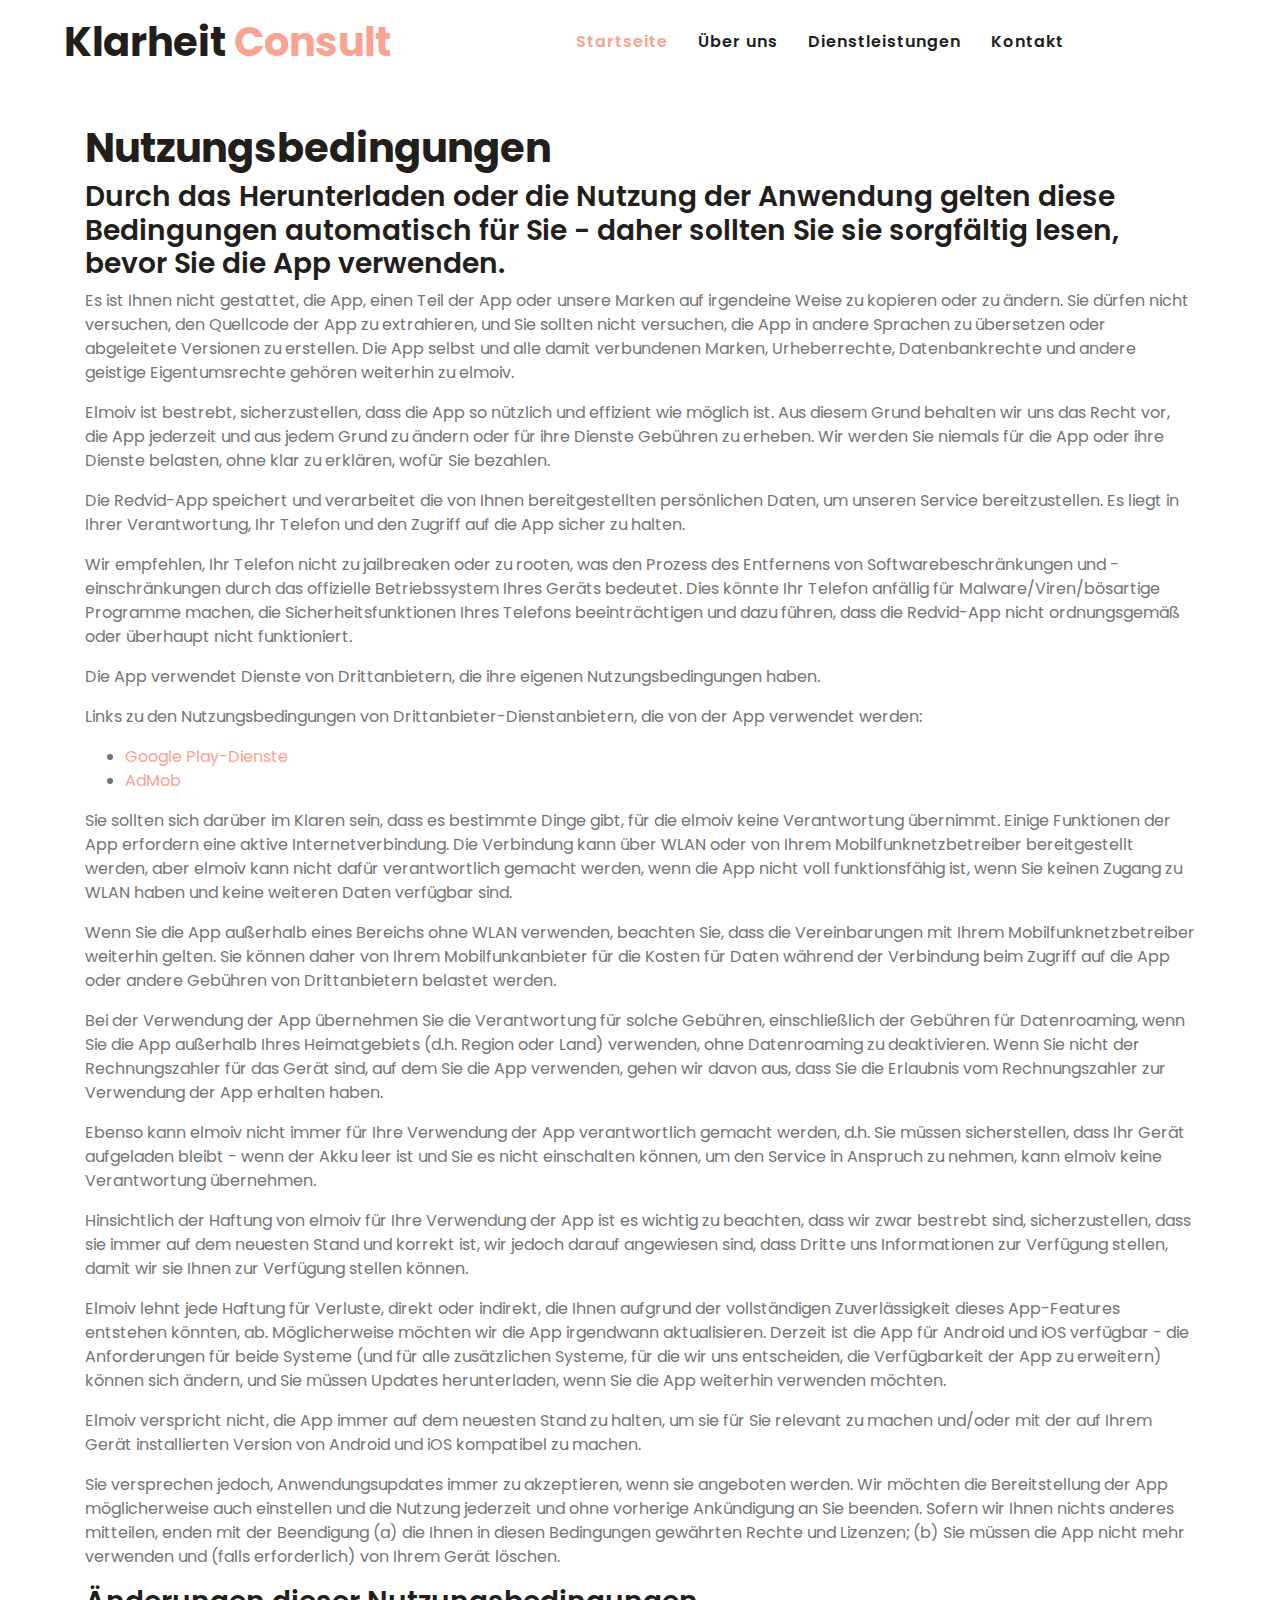
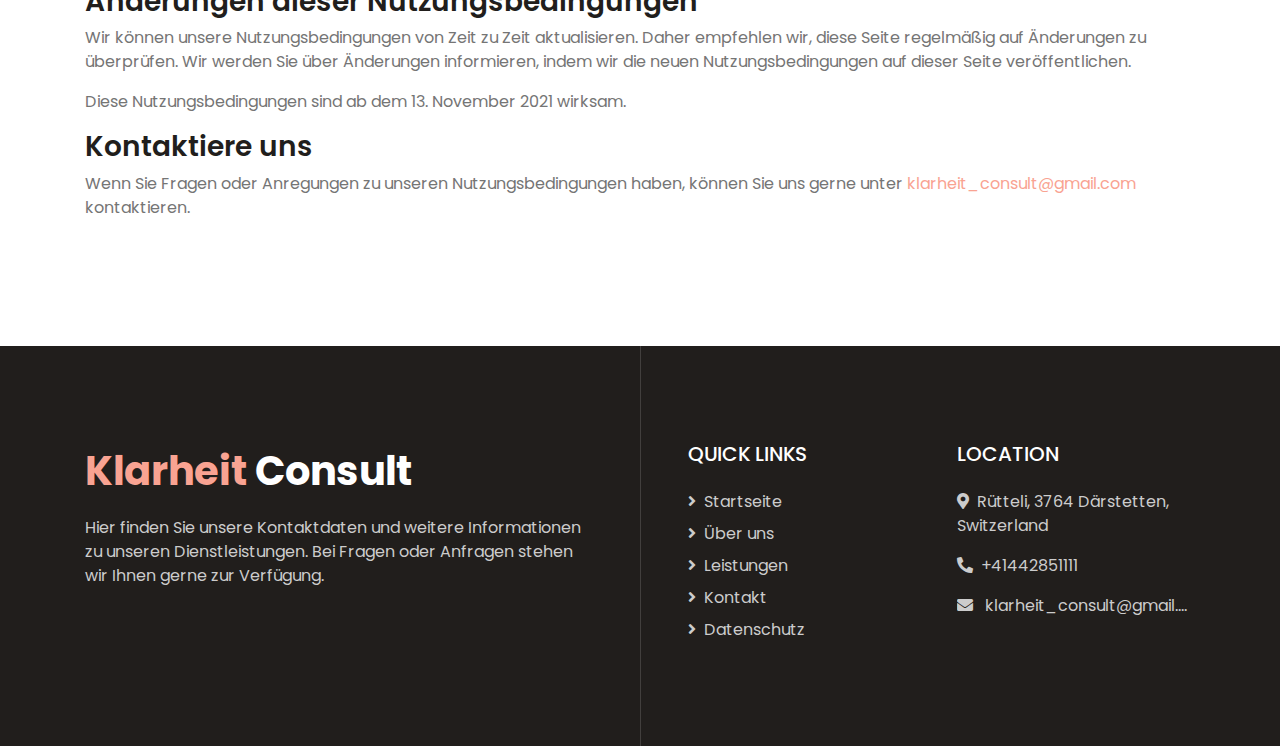
<file: terms-of-use.html>
<!DOCTYPE html>
<html dir="auto" lang="en">
    <head>
        <meta charset="utf-8" />
        <title>KlarheitConsult</title>
        <meta content="width=device-width, initial-scale=1.0" name="viewport" />
        <meta content="Free HTML Templates" name="keywords" />
        <meta content="Free HTML Templates" name="description" />

        <!-- Favicon -->
        <link href="img/logo.png" rel="icon" />

        <!-- Google Web Fonts -->
        <link rel="preconnect" href="https://fonts.gstatic.com" />
        <link
            href="https://fonts.googleapis.com/css2?family=Poppins:wght@400;500;600;700&display=swap"
            rel="stylesheet"
        />

        <!-- Font Awesome -->
        <link
            href="https://cdnjs.cloudflare.com/ajax/libs/font-awesome/5.10.0/css/all.min.css"
            rel="stylesheet"
        />

        <!-- Libraries Stylesheet -->
        <link href="lib/animate/animate.min.css" rel="stylesheet" />
        <link
            href="lib/owlcarousel/assets/owl.carousel.min.css"
            rel="stylesheet"
        />
        <link
            href="lib/tempusdominus/css/tempusdominus-bootstrap-4.min.css"
            rel="stylesheet"
        />

        <!-- Customized Bootstrap Stylesheet -->
        <link href="css/style.css" rel="stylesheet" />
    </head>

    <body>
        <!-- Navbar Start -->
        <div class="container-fluid p-0">
            <nav
                class="navbar navbar-expand-lg bg-white navbar-light py-3 py-lg-0 px-lg-5"
            >
                <a href="index.html" class="navbar-brand ml-lg-3">
                    <h1 class="m-0 text-primary">
                        <span class="text-dark">Klarheit</span> Consult
                    </h1>
                </a>
                <button
                    type="button"
                    class="navbar-toggler"
                    data-toggle="collapse"
                    data-target="#navbarCollapse"
                >
                    <span class="navbar-toggler-icon"></span>
                </button>
                <div
                    class="collapse navbar-collapse justify-content-between px-lg-3"
                    id="navbarCollapse"
                >
                    <div class="navbar-nav m-auto py-0">
                        <a href="index.html" class="nav-item nav-link active"
                            >Startseite</a
                        >
                        <a href="about.html" class="nav-item nav-link"
                            >Über uns</a
                        >
                        <a href="service.html" class="nav-item nav-link"
                            >Dienstleistungen</a
                        >
                        <a href="contact.html" class="nav-item nav-link"
                            >Kontakt</a
                        >
                    </div>
                </div>
            </nav>
        </div>

        <!-- Navbar End -->
        <main>
            <article
                class="container additional-wrapper"
                style="margin-top: 20px"
            >
                <div class="page__content" style="padding: 20px 0px">
                    <h1 class="page__title">Nutzungsbedingungen</h1>
                    <h3
                        id="by-downloading-or-using-the-app-these-terms-will-automatically-apply-to-you--therefore-you-should-make-sure-that-you-read-them-carefully-before-using-the-app"
                    >
                        Durch das Herunterladen oder die Nutzung der Anwendung
                        gelten diese Bedingungen automatisch für Sie - daher
                        sollten Sie sie sorgfältig lesen, bevor Sie die App
                        verwenden.
                    </h3>
                    <p>
                        Es ist Ihnen nicht gestattet, die App, einen Teil der
                        App oder unsere Marken auf irgendeine Weise zu kopieren
                        oder zu ändern. Sie dürfen nicht versuchen, den
                        Quellcode der App zu extrahieren, und Sie sollten nicht
                        versuchen, die App in andere Sprachen zu übersetzen oder
                        abgeleitete Versionen zu erstellen. Die App selbst und
                        alle damit verbundenen Marken, Urheberrechte,
                        Datenbankrechte und andere geistige Eigentumsrechte
                        gehören weiterhin zu elmoiv.
                    </p>
                    <p>
                        Elmoiv ist bestrebt, sicherzustellen, dass die App so
                        nützlich und effizient wie möglich ist. Aus diesem Grund
                        behalten wir uns das Recht vor, die App jederzeit und
                        aus jedem Grund zu ändern oder für ihre Dienste Gebühren
                        zu erheben. Wir werden Sie niemals für die App oder ihre
                        Dienste belasten, ohne klar zu erklären, wofür Sie
                        bezahlen.
                    </p>
                    <p>
                        Die Redvid-App speichert und verarbeitet die von Ihnen
                        bereitgestellten persönlichen Daten, um unseren Service
                        bereitzustellen. Es liegt in Ihrer Verantwortung, Ihr
                        Telefon und den Zugriff auf die App sicher zu halten.
                    </p>
                    <p>
                        Wir empfehlen, Ihr Telefon nicht zu jailbreaken oder zu
                        rooten, was den Prozess des Entfernens von
                        Softwarebeschränkungen und -einschränkungen durch das
                        offizielle Betriebssystem Ihres Geräts bedeutet. Dies
                        könnte Ihr Telefon anfällig für Malware/Viren/bösartige
                        Programme machen, die Sicherheitsfunktionen Ihres
                        Telefons beeinträchtigen und dazu führen, dass die
                        Redvid-App nicht ordnungsgemäß oder überhaupt nicht
                        funktioniert.
                    </p>
                    <p>
                        Die App verwendet Dienste von Drittanbietern, die ihre
                        eigenen Nutzungsbedingungen haben.
                    </p>
                    <p>
                        Links zu den Nutzungsbedingungen von
                        Drittanbieter-Dienstanbietern, die von der App verwendet
                        werden:
                    </p>
                    <ul>
                        <li>
                            <a href="https://www.google.com/policies/privacy/"
                                >Google Play-Dienste</a
                            >
                        </li>
                        <li>
                            <a
                                href="https://support.google.com/admob/answer/6128543?hl=en"
                                >AdMob</a
                            >
                        </li>
                    </ul>
                    <p>
                        Sie sollten sich darüber im Klaren sein, dass es
                        bestimmte Dinge gibt, für die elmoiv keine Verantwortung
                        übernimmt. Einige Funktionen der App erfordern eine
                        aktive Internetverbindung. Die Verbindung kann über WLAN
                        oder von Ihrem Mobilfunknetzbetreiber bereitgestellt
                        werden, aber elmoiv kann nicht dafür verantwortlich
                        gemacht werden, wenn die App nicht voll funktionsfähig
                        ist, wenn Sie keinen Zugang zu WLAN haben und keine
                        weiteren Daten verfügbar sind.
                    </p>
                    <p>
                        Wenn Sie die App außerhalb eines Bereichs ohne WLAN
                        verwenden, beachten Sie, dass die Vereinbarungen mit
                        Ihrem Mobilfunknetzbetreiber weiterhin gelten. Sie
                        können daher von Ihrem Mobilfunkanbieter für die Kosten
                        für Daten während der Verbindung beim Zugriff auf die
                        App oder andere Gebühren von Drittanbietern belastet
                        werden.
                    </p>
                    <p>
                        Bei der Verwendung der App übernehmen Sie die
                        Verantwortung für solche Gebühren, einschließlich der
                        Gebühren für Datenroaming, wenn Sie die App außerhalb
                        Ihres Heimatgebiets (d.h. Region oder Land) verwenden,
                        ohne Datenroaming zu deaktivieren. Wenn Sie nicht der
                        Rechnungszahler für das Gerät sind, auf dem Sie die App
                        verwenden, gehen wir davon aus, dass Sie die Erlaubnis
                        vom Rechnungszahler zur Verwendung der App erhalten
                        haben.
                    </p>
                    <p>
                        Ebenso kann elmoiv nicht immer für Ihre Verwendung der
                        App verantwortlich gemacht werden, d.h. Sie müssen
                        sicherstellen, dass Ihr Gerät aufgeladen bleibt - wenn
                        der Akku leer ist und Sie es nicht einschalten können,
                        um den Service in Anspruch zu nehmen, kann elmoiv keine
                        Verantwortung übernehmen.
                    </p>
                    <p>
                        Hinsichtlich der Haftung von elmoiv für Ihre Verwendung
                        der App ist es wichtig zu beachten, dass wir zwar
                        bestrebt sind, sicherzustellen, dass sie immer auf dem
                        neuesten Stand und korrekt ist, wir jedoch darauf
                        angewiesen sind, dass Dritte uns Informationen zur
                        Verfügung stellen, damit wir sie Ihnen zur Verfügung
                        stellen können.
                    </p>
                    <p>
                        Elmoiv lehnt jede Haftung für Verluste, direkt oder
                        indirekt, die Ihnen aufgrund der vollständigen
                        Zuverlässigkeit dieses App-Features entstehen könnten,
                        ab. Möglicherweise möchten wir die App irgendwann
                        aktualisieren. Derzeit ist die App für Android und iOS
                        verfügbar - die Anforderungen für beide Systeme (und für
                        alle zusätzlichen Systeme, für die wir uns entscheiden,
                        die Verfügbarkeit der App zu erweitern) können sich
                        ändern, und Sie müssen Updates herunterladen, wenn Sie
                        die App weiterhin verwenden möchten.
                    </p>
                    <p>
                        Elmoiv verspricht nicht, die App immer auf dem neuesten
                        Stand zu halten, um sie für Sie relevant zu machen
                        und/oder mit der auf Ihrem Gerät installierten Version
                        von Android und iOS kompatibel zu machen.
                    </p>
                    <p>
                        Sie versprechen jedoch, Anwendungsupdates immer zu
                        akzeptieren, wenn sie angeboten werden. Wir möchten die
                        Bereitstellung der App möglicherweise auch einstellen
                        und die Nutzung jederzeit und ohne vorherige Ankündigung
                        an Sie beenden. Sofern wir Ihnen nichts anderes
                        mitteilen, enden mit der Beendigung (a) die Ihnen in
                        diesen Bedingungen gewährten Rechte und Lizenzen; (b)
                        Sie müssen die App nicht mehr verwenden und (falls
                        erforderlich) von Ihrem Gerät löschen.
                    </p>
                    <h3
                        style="text-align: left"
                        id="changes-to-these-terms-and-conditions"
                    >
                        Änderungen dieser Nutzungsbedingungen
                    </h3>
                    <p>
                        Wir können unsere Nutzungsbedingungen von Zeit zu Zeit
                        aktualisieren. Daher empfehlen wir, diese Seite
                        regelmäßig auf Änderungen zu überprüfen. Wir werden Sie
                        über Änderungen informieren, indem wir die neuen
                        Nutzungsbedingungen auf dieser Seite veröffentlichen.
                    </p>
                    <p>
                        Diese Nutzungsbedingungen sind ab dem 13. November 2021
                        wirksam.
                    </p>
                    <h3 style="text-align: left" id="contact-us">
                        Kontaktiere uns
                    </h3>
                    <p>
                        Wenn Sie Fragen oder Anregungen zu unseren
                        Nutzungsbedingungen haben, können Sie uns gerne unter
                        <a href="mailto:klarheit_consult@gmail.com"
                            >klarheit_consult@gmail.com</a
                        >
                        kontaktieren.
                    </p>
                </div>
            </article>
        </main>
        <!-- Footer Start -->
        <div
            class="footer container-fluid position-relative bg-dark py-5"
            style="margin-top: 90px"
        >
            <div class="container pt-5">
                <div class="row">
                    <div class="col-lg-6 pr-lg-5 mb-5">
                        <a href="index.html" class="navbar-brand">
                            <h1 class="mb-3 text-white">
                                <span class="text-primary">Klarheit</span>
                                Consult
                            </h1>
                        </a>
                        <p>
                            Hier finden Sie unsere Kontaktdaten und weitere
                            Informationen zu unseren Dienstleistungen. Bei
                            Fragen oder Anfragen stehen wir Ihnen gerne zur
                            Verfügung.
                        </p>
                    </div>
                    <div class="col-lg-6 pl-lg-5">
                        <div class="row">
                            <div class="col-sm-6 mb-5">
                                <h5 class="text-white text-uppercase mb-4">
                                    Quick Links
                                </h5>
                                <div
                                    class="d-flex flex-column justify-content-start"
                                >
                                    <a
                                        class="text-white-50 mb-2"
                                        href="index.html"
                                        ><i class="fa fa-angle-right mr-2"></i
                                        >Startseite</a
                                    >
                                    <a
                                        class="text-white-50 mb-2"
                                        href="index.html#about"
                                        ><i class="fa fa-angle-right mr-2"></i
                                        >Über uns</a
                                    >
                                    <a
                                        class="text-white-50 mb-2"
                                        href="index.html#services"
                                        ><i class="fa fa-angle-right mr-2"></i
                                        >Leistungen</a
                                    >
                                    <a
                                        class="text-white-50 mb-2"
                                        href="index.html#contact"
                                        ><i class="fa fa-angle-right mr-2"></i
                                        >Kontakt</a
                                    >
                                    <a
                                        class="text-white-50 mb-2"
                                        href="privacy-policy.html"
                                        ><i class="fa fa-angle-right mr-2"></i
                                        >Datenschutz</a
                                    >
                                </div>
                            </div>
                            <div class="col-sm-6 mb-5">
                                <h5 class="text-white text-uppercase mb-4">
                                    Location
                                </h5>
                                <div
                                    class="d-flex flex-column justify-content-start"
                                >
                                    <p>
                                        <i class="fa fa-map-marker-alt mr-2"></i
                                        >Rütteli, 3764 Därstetten, Switzerland
                                    </p>
                                    <p>
                                        <i class="fa fa-phone-alt mr-2"></i
                                        >+41442851111
                                    </p>
                                    <p
                                        style="
                                            white-space: nowrap;
                                            overflow: hidden;
                                            text-overflow: ellipsis;
                                        "
                                    >
                                        <i class="fa fa-envelope mr-2"> </i>
                                        klarheit_consult@gmail.com
                                    </p>
                                </div>
                            </div>
                        </div>
                    </div>
                </div>
            </div>
        </div>
        <!-- Footer End -->

        <!-- Back to Top -->
        <a href="#" class="btn btn-lg btn-primary back-to-top"
            ><i class="fa fa-angle-double-up"></i
        ></a>

        <!-- JavaScript Libraries -->
        <script src="https://code.jquery.com/jquery-3.4.1.min.js"></script>
        <script src="https://stackpath.bootstrapcdn.com/bootstrap/4.4.1/js/bootstrap.bundle.min.js"></script>
        <script src="lib/easing/easing.min.js"></script>
        <script src="lib/waypoints/waypoints.min.js"></script>
        <script src="lib/counterup/counterup.min.js"></script>
        <script src="lib/owlcarousel/owl.carousel.min.js"></script>
        <script src="lib/tempusdominus/js/moment.min.js"></script>
        <script src="lib/tempusdominus/js/moment-timezone.min.js"></script>
        <script src="lib/tempusdominus/js/tempusdominus-bootstrap-4.min.js"></script>

        <!-- Contact Javascript File -->
        <script src="mail/jqBootstrapValidation.min.js"></script>
        <script src="mail/contact.js"></script>

        <!-- Template Javascript -->
        <script src="js/main.js"></script>
        <script src="js/cookiebanner.js"></script>
        <script src="js/contact-form.js"></script>
    </body>
</html>
</file>
<file: css/style.css>
/******* Bootstrap Theming ********/
/*!
 * Bootstrap v4.5.3 (https://getbootstrap.com/)
 * Copyright 2011-2020 The Bootstrap Authors
 * Copyright 2011-2020 Twitter, Inc.
 * Licensed under MIT (https://github.com/twbs/bootstrap/blob/main/LICENSE)
 */
:root {
    --blue: #007bff;
    --indigo: #6610f2;
    --purple: #6f42c1;
    --pink: #e83e8c;
    --red: #dc3545;
    --orange: #fd7e14;
    --yellow: #ffc107;
    --green: #28a745;
    --teal: #20c997;
    --cyan: #17a2b8;
    --white: #fff;
    --gray: #6c757d;
    --gray-dark: #343a40;
    --primary: #f9a392;
    --secondary: #6ebbf6;
    --success: #28a745;
    --info: #17a2b8;
    --warning: #ffc107;
    --danger: #dc3545;
    --light: #fef1ef;
    --dark: #211e1c;
    --breakpoint-xs: 0;
    --breakpoint-sm: 576px;
    --breakpoint-md: 768px;
    --breakpoint-lg: 992px;
    --breakpoint-xl: 1200px;
    --font-family-sans-serif: 'Poppins', sans-serif;
    --font-family-monospace: SFMono-Regular, Menlo, Monaco, Consolas,
        'Liberation Mono', 'Courier New', monospace;
}

*,
*::before,
*::after {
    box-sizing: border-box;
}

html {
    font-family: sans-serif;
    line-height: 1.15;
    -webkit-text-size-adjust: 100%;
    -webkit-tap-highlight-color: rgba(0, 0, 0, 0);
}

article,
aside,
figcaption,
figure,
footer,
header,
hgroup,
main,
nav,
section {
    display: block;
}

body {
    margin: 0;
    font-family: 'Poppins', sans-serif;
    font-size: 1rem;
    font-weight: 400;
    line-height: 1.5;
    color: #757575;
    text-align: left;
    background-color: #fff;
}

[tabindex='-1']:focus:not(:focus-visible) {
    outline: 0 !important;
}

hr {
    box-sizing: content-box;
    height: 0;
    overflow: visible;
}

h1,
h2,
h3,
h4,
h5,
h6 {
    margin-top: 0;
    margin-bottom: 0.5rem;
}

p {
    margin-top: 0;
    margin-bottom: 1rem;
}

abbr[title],
abbr[data-original-title] {
    text-decoration: underline;
    text-decoration: underline dotted;
    cursor: help;
    border-bottom: 0;
    text-decoration-skip-ink: none;
}

address {
    margin-bottom: 1rem;
    font-style: normal;
    line-height: inherit;
}

ol,
ul,
dl {
    margin-top: 0;
    margin-bottom: 1rem;
}

ol ol,
ul ul,
ol ul,
ul ol {
    margin-bottom: 0;
}

dt {
    font-weight: 700;
}

dd {
    margin-bottom: 0.5rem;
    margin-left: 0;
}

blockquote {
    margin: 0 0 1rem;
}

b,
strong {
    font-weight: bolder;
}

small {
    font-size: 80%;
}

sub,
sup {
    position: relative;
    font-size: 75%;
    line-height: 0;
    vertical-align: baseline;
}

sub {
    bottom: -0.25em;
}

sup {
    top: -0.5em;
}

a {
    color: #f9a392;
    text-decoration: none;
    background-color: transparent;
}

a:hover {
    color: #f56649;
    text-decoration: underline;
}

a:not([href]):not([class]) {
    color: inherit;
    text-decoration: none;
}

a:not([href]):not([class]):hover {
    color: inherit;
    text-decoration: none;
}

pre,
code,
kbd,
samp {
    font-family: SFMono-Regular, Menlo, Monaco, Consolas, 'Liberation Mono',
        'Courier New', monospace;
    font-size: 1em;
}

pre {
    margin-top: 0;
    margin-bottom: 1rem;
    overflow: auto;
    -ms-overflow-style: scrollbar;
}

figure {
    margin: 0 0 1rem;
}

img {
    vertical-align: middle;
    border-style: none;
}

svg {
    overflow: hidden;
    vertical-align: middle;
}

table {
    border-collapse: collapse;
}

caption {
    padding-top: 0.75rem;
    padding-bottom: 0.75rem;
    color: #6c757d;
    text-align: left;
    caption-side: bottom;
}

th {
    text-align: inherit;
    text-align: -webkit-match-parent;
}

label {
    display: inline-block;
    margin-bottom: 0.5rem;
}

button {
    border-radius: 0;
}

button:focus {
    outline: 1px dotted;
    outline: 5px auto -webkit-focus-ring-color;
}

input,
button,
select,
optgroup,
textarea {
    margin: 0;
    font-family: inherit;
    font-size: inherit;
    line-height: inherit;
}

button,
input {
    overflow: visible;
}

button,
select {
    text-transform: none;
}

[role='button'] {
    cursor: pointer;
}

select {
    word-wrap: normal;
}

button,
[type='button'],
[type='reset'],
[type='submit'] {
    -webkit-appearance: button;
}

button:not(:disabled),
[type='button']:not(:disabled),
[type='reset']:not(:disabled),
[type='submit']:not(:disabled) {
    cursor: pointer;
}

button::-moz-focus-inner,
[type='button']::-moz-focus-inner,
[type='reset']::-moz-focus-inner,
[type='submit']::-moz-focus-inner {
    padding: 0;
    border-style: none;
}

input[type='radio'],
input[type='checkbox'] {
    box-sizing: border-box;
    padding: 0;
}

textarea {
    overflow: auto;
    resize: vertical;
}

fieldset {
    min-width: 0;
    padding: 0;
    margin: 0;
    border: 0;
}

legend {
    display: block;
    width: 100%;
    max-width: 100%;
    padding: 0;
    margin-bottom: 0.5rem;
    font-size: 1.5rem;
    line-height: inherit;
    color: inherit;
    white-space: normal;
}

@media (max-width: 1200px) {
    legend {
        font-size: calc(1.275rem + 0.3vw);
    }
}

progress {
    vertical-align: baseline;
}

[type='number']::-webkit-inner-spin-button,
[type='number']::-webkit-outer-spin-button {
    height: auto;
}

[type='search'] {
    outline-offset: -2px;
    -webkit-appearance: none;
}

[type='search']::-webkit-search-decoration {
    -webkit-appearance: none;
}

::-webkit-file-upload-button {
    font: inherit;
    -webkit-appearance: button;
}

output {
    display: inline-block;
}

summary {
    display: list-item;
    cursor: pointer;
}

template {
    display: none;
}

[hidden] {
    display: none !important;
}

h1,
h2,
h3,
h4,
h5,
h6,
.h1,
.h2,
.h3,
.h4,
.h5,
.h6 {
    margin-bottom: 0.5rem;
    font-weight: 500;
    line-height: 1.2;
    color: #211e1c;
}

h1,
.h1 {
    font-size: 2.5rem;
}

@media (max-width: 1200px) {
    h1,
    .h1 {
        font-size: calc(1.375rem + 1.5vw);
    }
}

h2,
.h2 {
    font-size: 2rem;
}

@media (max-width: 1200px) {
    h2,
    .h2 {
        font-size: calc(1.325rem + 0.9vw);
    }
}

h3,
.h3 {
    font-size: 1.75rem;
}

@media (max-width: 1200px) {
    h3,
    .h3 {
        font-size: calc(1.3rem + 0.6vw);
    }
}

h4,
.h4 {
    font-size: 1.5rem;
}

@media (max-width: 1200px) {
    h4,
    .h4 {
        font-size: calc(1.275rem + 0.3vw);
    }
}

h5,
.h5 {
    font-size: 1.25rem;
}

h6,
.h6 {
    font-size: 1rem;
}

.lead {
    font-size: 1.25rem;
    font-weight: 300;
}

.display-1 {
    font-size: 6rem;
    font-weight: 300;
    line-height: 1.2;
}

@media (max-width: 1200px) {
    .display-1 {
        font-size: calc(1.725rem + 5.7vw);
    }
}

.display-2 {
    font-size: 5.5rem;
    font-weight: 300;
    line-height: 1.2;
}

@media (max-width: 1200px) {
    .display-2 {
        font-size: calc(1.675rem + 5.1vw);
    }
}

.display-3 {
    font-size: 4.5rem;
    font-weight: 300;
    line-height: 1.2;
}

@media (max-width: 1200px) {
    .display-3 {
        font-size: calc(1.575rem + 3.9vw);
    }
}

.display-4 {
    font-size: 3.5rem;
    font-weight: 300;
    line-height: 1.2;
}

@media (max-width: 1200px) {
    .display-4 {
        font-size: calc(1.475rem + 2.7vw);
    }
}

hr {
    margin-top: 1rem;
    margin-bottom: 1rem;
    border: 0;
    border-top: 1px solid rgba(0, 0, 0, 0.1);
}

small,
.small {
    font-size: 80%;
    font-weight: 400;
}

mark,
.mark {
    padding: 0.2em;
    background-color: #fcf8e3;
}

.list-unstyled {
    padding-left: 0;
    list-style: none;
}

.list-inline {
    padding-left: 0;
    list-style: none;
}

.list-inline-item {
    display: inline-block;
}

.list-inline-item:not(:last-child) {
    margin-right: 0.5rem;
}

.initialism {
    font-size: 90%;
    text-transform: uppercase;
}

.blockquote {
    margin-bottom: 1rem;
    font-size: 1.25rem;
}

.blockquote-footer {
    display: block;
    font-size: 80%;
    color: #6c757d;
}

.blockquote-footer::before {
    content: '\2014\00A0';
}

.img-fluid {
    max-width: 100%;
    height: auto;
}

.img-thumbnail {
    padding: 0.25rem;
    background-color: #fff;
    border: 1px solid #dee2e6;
    max-width: 100%;
    height: auto;
}

.figure {
    display: inline-block;
}

.figure-img {
    margin-bottom: 0.5rem;
    line-height: 1;
}

.figure-caption {
    font-size: 90%;
    color: #6c757d;
}

code {
    font-size: 87.5%;
    color: #e83e8c;
    word-wrap: break-word;
}

a > code {
    color: inherit;
}

kbd {
    padding: 0.2rem 0.4rem;
    font-size: 87.5%;
    color: #fff;
    background-color: #212529;
}

kbd kbd {
    padding: 0;
    font-size: 100%;
    font-weight: 700;
}

pre {
    display: block;
    font-size: 87.5%;
    color: #212529;
}

pre code {
    font-size: inherit;
    color: inherit;
    word-break: normal;
}

.pre-scrollable {
    max-height: 340px;
    overflow-y: scroll;
}

.container,
.container-fluid,
.container-sm,
.container-md,
.container-lg,
.container-xl {
    width: 100%;
    padding-right: 15px;
    padding-left: 15px;
    margin-right: auto;
    margin-left: auto;
}

@media (min-width: 576px) {
    .container,
    .container-sm {
        max-width: 540px;
    }
}

@media (min-width: 768px) {
    .container,
    .container-sm,
    .container-md {
        max-width: 720px;
    }
}

@media (min-width: 992px) {
    .container,
    .container-sm,
    .container-md,
    .container-lg {
        max-width: 960px;
    }
}

@media (min-width: 1200px) {
    .container,
    .container-sm,
    .container-md,
    .container-lg,
    .container-xl {
        max-width: 1140px;
    }
}

.row {
    display: flex;
    flex-wrap: wrap;
    margin-right: -15px;
    margin-left: -15px;
}

.no-gutters {
    margin-right: 0;
    margin-left: 0;
}

.no-gutters > .col,
.no-gutters > [class*='col-'] {
    padding-right: 0;
    padding-left: 0;
}

.col-1,
.col-2,
.col-3,
.col-4,
.col-5,
.col-6,
.col-7,
.col-8,
.col-9,
.col-10,
.col-11,
.col-12,
.col,
.col-auto,
.col-sm-1,
.col-sm-2,
.col-sm-3,
.col-sm-4,
.col-sm-5,
.col-sm-6,
.col-sm-7,
.col-sm-8,
.col-sm-9,
.col-sm-10,
.col-sm-11,
.col-sm-12,
.col-sm,
.col-sm-auto,
.col-md-1,
.col-md-2,
.col-md-3,
.col-md-4,
.col-md-5,
.col-md-6,
.col-md-7,
.col-md-8,
.col-md-9,
.col-md-10,
.col-md-11,
.col-md-12,
.col-md,
.col-md-auto,
.col-lg-1,
.col-lg-2,
.col-lg-3,
.col-lg-4,
.col-lg-5,
.col-lg-6,
.col-lg-7,
.col-lg-8,
.col-lg-9,
.col-lg-10,
.col-lg-11,
.col-lg-12,
.col-lg,
.col-lg-auto,
.col-xl-1,
.col-xl-2,
.col-xl-3,
.col-xl-4,
.col-xl-5,
.col-xl-6,
.col-xl-7,
.col-xl-8,
.col-xl-9,
.col-xl-10,
.col-xl-11,
.col-xl-12,
.col-xl,
.col-xl-auto {
    position: relative;
    width: 100%;
    padding-right: 15px;
    padding-left: 15px;
}

.col {
    flex-basis: 0;
    flex-grow: 1;
    max-width: 100%;
}

.row-cols-1 > * {
    flex: 0 0 100%;
    max-width: 100%;
}

.row-cols-2 > * {
    flex: 0 0 50%;
    max-width: 50%;
}

.row-cols-3 > * {
    flex: 0 0 33.33333%;
    max-width: 33.33333%;
}

.row-cols-4 > * {
    flex: 0 0 25%;
    max-width: 25%;
}

.row-cols-5 > * {
    flex: 0 0 20%;
    max-width: 20%;
}

.row-cols-6 > * {
    flex: 0 0 16.66667%;
    max-width: 16.66667%;
}

.col-auto {
    flex: 0 0 auto;
    width: auto;
    max-width: 100%;
}

.col-1 {
    flex: 0 0 8.33333%;
    max-width: 8.33333%;
}

.col-2 {
    flex: 0 0 16.66667%;
    max-width: 16.66667%;
}

.col-3 {
    flex: 0 0 25%;
    max-width: 25%;
}

.col-4 {
    flex: 0 0 33.33333%;
    max-width: 33.33333%;
}

.col-5 {
    flex: 0 0 41.66667%;
    max-width: 41.66667%;
}

.col-6 {
    flex: 0 0 50%;
    max-width: 50%;
}

.col-7 {
    flex: 0 0 58.33333%;
    max-width: 58.33333%;
}

.col-8 {
    flex: 0 0 66.66667%;
    max-width: 66.66667%;
}

.col-9 {
    flex: 0 0 75%;
    max-width: 75%;
}

.col-10 {
    flex: 0 0 83.33333%;
    max-width: 83.33333%;
}

.col-11 {
    flex: 0 0 91.66667%;
    max-width: 91.66667%;
}

.col-12 {
    flex: 0 0 100%;
    max-width: 100%;
}

.order-first {
    order: -1;
}

.order-last {
    order: 13;
}

.order-0 {
    order: 0;
}

.order-1 {
    order: 1;
}

.order-2 {
    order: 2;
}

.order-3 {
    order: 3;
}

.order-4 {
    order: 4;
}

.order-5 {
    order: 5;
}

.order-6 {
    order: 6;
}

.order-7 {
    order: 7;
}

.order-8 {
    order: 8;
}

.order-9 {
    order: 9;
}

.order-10 {
    order: 10;
}

.order-11 {
    order: 11;
}

.order-12 {
    order: 12;
}

.offset-1 {
    margin-left: 8.33333%;
}

.offset-2 {
    margin-left: 16.66667%;
}

.offset-3 {
    margin-left: 25%;
}

.offset-4 {
    margin-left: 33.33333%;
}

.offset-5 {
    margin-left: 41.66667%;
}

.offset-6 {
    margin-left: 50%;
}

.offset-7 {
    margin-left: 58.33333%;
}

.offset-8 {
    margin-left: 66.66667%;
}

.offset-9 {
    margin-left: 75%;
}

.offset-10 {
    margin-left: 83.33333%;
}

.offset-11 {
    margin-left: 91.66667%;
}

@media (min-width: 576px) {
    .col-sm {
        flex-basis: 0;
        flex-grow: 1;
        max-width: 100%;
    }
    .row-cols-sm-1 > * {
        flex: 0 0 100%;
        max-width: 100%;
    }
    .row-cols-sm-2 > * {
        flex: 0 0 50%;
        max-width: 50%;
    }
    .row-cols-sm-3 > * {
        flex: 0 0 33.33333%;
        max-width: 33.33333%;
    }
    .row-cols-sm-4 > * {
        flex: 0 0 25%;
        max-width: 25%;
    }
    .row-cols-sm-5 > * {
        flex: 0 0 20%;
        max-width: 20%;
    }
    .row-cols-sm-6 > * {
        flex: 0 0 16.66667%;
        max-width: 16.66667%;
    }
    .col-sm-auto {
        flex: 0 0 auto;
        width: auto;
        max-width: 100%;
    }
    .col-sm-1 {
        flex: 0 0 8.33333%;
        max-width: 8.33333%;
    }
    .col-sm-2 {
        flex: 0 0 16.66667%;
        max-width: 16.66667%;
    }
    .col-sm-3 {
        flex: 0 0 25%;
        max-width: 25%;
    }
    .col-sm-4 {
        flex: 0 0 33.33333%;
        max-width: 33.33333%;
    }
    .col-sm-5 {
        flex: 0 0 41.66667%;
        max-width: 41.66667%;
    }
    .col-sm-6 {
        flex: 0 0 50%;
        max-width: 50%;
    }
    .col-sm-7 {
        flex: 0 0 58.33333%;
        max-width: 58.33333%;
    }
    .col-sm-8 {
        flex: 0 0 66.66667%;
        max-width: 66.66667%;
    }
    .col-sm-9 {
        flex: 0 0 75%;
        max-width: 75%;
    }
    .col-sm-10 {
        flex: 0 0 83.33333%;
        max-width: 83.33333%;
    }
    .col-sm-11 {
        flex: 0 0 91.66667%;
        max-width: 91.66667%;
    }
    .col-sm-12 {
        flex: 0 0 100%;
        max-width: 100%;
    }
    .order-sm-first {
        order: -1;
    }
    .order-sm-last {
        order: 13;
    }
    .order-sm-0 {
        order: 0;
    }
    .order-sm-1 {
        order: 1;
    }
    .order-sm-2 {
        order: 2;
    }
    .order-sm-3 {
        order: 3;
    }
    .order-sm-4 {
        order: 4;
    }
    .order-sm-5 {
        order: 5;
    }
    .order-sm-6 {
        order: 6;
    }
    .order-sm-7 {
        order: 7;
    }
    .order-sm-8 {
        order: 8;
    }
    .order-sm-9 {
        order: 9;
    }
    .order-sm-10 {
        order: 10;
    }
    .order-sm-11 {
        order: 11;
    }
    .order-sm-12 {
        order: 12;
    }
    .offset-sm-0 {
        margin-left: 0;
    }
    .offset-sm-1 {
        margin-left: 8.33333%;
    }
    .offset-sm-2 {
        margin-left: 16.66667%;
    }
    .offset-sm-3 {
        margin-left: 25%;
    }
    .offset-sm-4 {
        margin-left: 33.33333%;
    }
    .offset-sm-5 {
        margin-left: 41.66667%;
    }
    .offset-sm-6 {
        margin-left: 50%;
    }
    .offset-sm-7 {
        margin-left: 58.33333%;
    }
    .offset-sm-8 {
        margin-left: 66.66667%;
    }
    .offset-sm-9 {
        margin-left: 75%;
    }
    .offset-sm-10 {
        margin-left: 83.33333%;
    }
    .offset-sm-11 {
        margin-left: 91.66667%;
    }
}

@media (min-width: 768px) {
    .col-md {
        flex-basis: 0;
        flex-grow: 1;
        max-width: 100%;
    }
    .row-cols-md-1 > * {
        flex: 0 0 100%;
        max-width: 100%;
    }
    .row-cols-md-2 > * {
        flex: 0 0 50%;
        max-width: 50%;
    }
    .row-cols-md-3 > * {
        flex: 0 0 33.33333%;
        max-width: 33.33333%;
    }
    .row-cols-md-4 > * {
        flex: 0 0 25%;
        max-width: 25%;
    }
    .row-cols-md-5 > * {
        flex: 0 0 20%;
        max-width: 20%;
    }
    .row-cols-md-6 > * {
        flex: 0 0 16.66667%;
        max-width: 16.66667%;
    }
    .col-md-auto {
        flex: 0 0 auto;
        width: auto;
        max-width: 100%;
    }
    .col-md-1 {
        flex: 0 0 8.33333%;
        max-width: 8.33333%;
    }
    .col-md-2 {
        flex: 0 0 16.66667%;
        max-width: 16.66667%;
    }
    .col-md-3 {
        flex: 0 0 25%;
        max-width: 25%;
    }
    .col-md-4 {
        flex: 0 0 33.33333%;
        max-width: 33.33333%;
    }
    .col-md-5 {
        flex: 0 0 41.66667%;
        max-width: 41.66667%;
    }
    .col-md-6 {
        flex: 0 0 50%;
        max-width: 50%;
    }
    .col-md-7 {
        flex: 0 0 58.33333%;
        max-width: 58.33333%;
    }
    .col-md-8 {
        flex: 0 0 66.66667%;
        max-width: 66.66667%;
    }
    .col-md-9 {
        flex: 0 0 75%;
        max-width: 75%;
    }
    .col-md-10 {
        flex: 0 0 83.33333%;
        max-width: 83.33333%;
    }
    .col-md-11 {
        flex: 0 0 91.66667%;
        max-width: 91.66667%;
    }
    .col-md-12 {
        flex: 0 0 100%;
        max-width: 100%;
    }
    .order-md-first {
        order: -1;
    }
    .order-md-last {
        order: 13;
    }
    .order-md-0 {
        order: 0;
    }
    .order-md-1 {
        order: 1;
    }
    .order-md-2 {
        order: 2;
    }
    .order-md-3 {
        order: 3;
    }
    .order-md-4 {
        order: 4;
    }
    .order-md-5 {
        order: 5;
    }
    .order-md-6 {
        order: 6;
    }
    .order-md-7 {
        order: 7;
    }
    .order-md-8 {
        order: 8;
    }
    .order-md-9 {
        order: 9;
    }
    .order-md-10 {
        order: 10;
    }
    .order-md-11 {
        order: 11;
    }
    .order-md-12 {
        order: 12;
    }
    .offset-md-0 {
        margin-left: 0;
    }
    .offset-md-1 {
        margin-left: 8.33333%;
    }
    .offset-md-2 {
        margin-left: 16.66667%;
    }
    .offset-md-3 {
        margin-left: 25%;
    }
    .offset-md-4 {
        margin-left: 33.33333%;
    }
    .offset-md-5 {
        margin-left: 41.66667%;
    }
    .offset-md-6 {
        margin-left: 50%;
    }
    .offset-md-7 {
        margin-left: 58.33333%;
    }
    .offset-md-8 {
        margin-left: 66.66667%;
    }
    .offset-md-9 {
        margin-left: 75%;
    }
    .offset-md-10 {
        margin-left: 83.33333%;
    }
    .offset-md-11 {
        margin-left: 91.66667%;
    }
}

@media (min-width: 992px) {
    .col-lg {
        flex-basis: 0;
        flex-grow: 1;
        max-width: 100%;
    }
    .row-cols-lg-1 > * {
        flex: 0 0 100%;
        max-width: 100%;
    }
    .row-cols-lg-2 > * {
        flex: 0 0 50%;
        max-width: 50%;
    }
    .row-cols-lg-3 > * {
        flex: 0 0 33.33333%;
        max-width: 33.33333%;
    }
    .row-cols-lg-4 > * {
        flex: 0 0 25%;
        max-width: 25%;
    }
    .row-cols-lg-5 > * {
        flex: 0 0 20%;
        max-width: 20%;
    }
    .row-cols-lg-6 > * {
        flex: 0 0 16.66667%;
        max-width: 16.66667%;
    }
    .col-lg-auto {
        flex: 0 0 auto;
        width: auto;
        max-width: 100%;
    }
    .col-lg-1 {
        flex: 0 0 8.33333%;
        max-width: 8.33333%;
    }
    .col-lg-2 {
        flex: 0 0 16.66667%;
        max-width: 16.66667%;
    }
    .col-lg-3 {
        flex: 0 0 25%;
        max-width: 25%;
    }
    .col-lg-4 {
        flex: 0 0 33.33333%;
        max-width: 33.33333%;
    }
    .col-lg-5 {
        flex: 0 0 41.66667%;
        max-width: 41.66667%;
    }
    .col-lg-6 {
        flex: 0 0 50%;
        max-width: 50%;
    }
    .col-lg-7 {
        flex: 0 0 58.33333%;
        max-width: 58.33333%;
    }
    .col-lg-8 {
        flex: 0 0 66.66667%;
        max-width: 66.66667%;
    }
    .col-lg-9 {
        flex: 0 0 75%;
        max-width: 75%;
    }
    .col-lg-10 {
        flex: 0 0 83.33333%;
        max-width: 83.33333%;
    }
    .col-lg-11 {
        flex: 0 0 91.66667%;
        max-width: 91.66667%;
    }
    .col-lg-12 {
        flex: 0 0 100%;
        max-width: 100%;
    }
    .order-lg-first {
        order: -1;
    }
    .order-lg-last {
        order: 13;
    }
    .order-lg-0 {
        order: 0;
    }
    .order-lg-1 {
        order: 1;
    }
    .order-lg-2 {
        order: 2;
    }
    .order-lg-3 {
        order: 3;
    }
    .order-lg-4 {
        order: 4;
    }
    .order-lg-5 {
        order: 5;
    }
    .order-lg-6 {
        order: 6;
    }
    .order-lg-7 {
        order: 7;
    }
    .order-lg-8 {
        order: 8;
    }
    .order-lg-9 {
        order: 9;
    }
    .order-lg-10 {
        order: 10;
    }
    .order-lg-11 {
        order: 11;
    }
    .order-lg-12 {
        order: 12;
    }
    .offset-lg-0 {
        margin-left: 0;
    }
    .offset-lg-1 {
        margin-left: 8.33333%;
    }
    .offset-lg-2 {
        margin-left: 16.66667%;
    }
    .offset-lg-3 {
        margin-left: 25%;
    }
    .offset-lg-4 {
        margin-left: 33.33333%;
    }
    .offset-lg-5 {
        margin-left: 41.66667%;
    }
    .offset-lg-6 {
        margin-left: 50%;
    }
    .offset-lg-7 {
        margin-left: 58.33333%;
    }
    .offset-lg-8 {
        margin-left: 66.66667%;
    }
    .offset-lg-9 {
        margin-left: 75%;
    }
    .offset-lg-10 {
        margin-left: 83.33333%;
    }
    .offset-lg-11 {
        margin-left: 91.66667%;
    }
}

@media (min-width: 1200px) {
    .col-xl {
        flex-basis: 0;
        flex-grow: 1;
        max-width: 100%;
    }
    .row-cols-xl-1 > * {
        flex: 0 0 100%;
        max-width: 100%;
    }
    .row-cols-xl-2 > * {
        flex: 0 0 50%;
        max-width: 50%;
    }
    .row-cols-xl-3 > * {
        flex: 0 0 33.33333%;
        max-width: 33.33333%;
    }
    .row-cols-xl-4 > * {
        flex: 0 0 25%;
        max-width: 25%;
    }
    .row-cols-xl-5 > * {
        flex: 0 0 20%;
        max-width: 20%;
    }
    .row-cols-xl-6 > * {
        flex: 0 0 16.66667%;
        max-width: 16.66667%;
    }
    .col-xl-auto {
        flex: 0 0 auto;
        width: auto;
        max-width: 100%;
    }
    .col-xl-1 {
        flex: 0 0 8.33333%;
        max-width: 8.33333%;
    }
    .col-xl-2 {
        flex: 0 0 16.66667%;
        max-width: 16.66667%;
    }
    .col-xl-3 {
        flex: 0 0 25%;
        max-width: 25%;
    }
    .col-xl-4 {
        flex: 0 0 33.33333%;
        max-width: 33.33333%;
    }
    .col-xl-5 {
        flex: 0 0 41.66667%;
        max-width: 41.66667%;
    }
    .col-xl-6 {
        flex: 0 0 50%;
        max-width: 50%;
    }
    .col-xl-7 {
        flex: 0 0 58.33333%;
        max-width: 58.33333%;
    }
    .col-xl-8 {
        flex: 0 0 66.66667%;
        max-width: 66.66667%;
    }
    .col-xl-9 {
        flex: 0 0 75%;
        max-width: 75%;
    }
    .col-xl-10 {
        flex: 0 0 83.33333%;
        max-width: 83.33333%;
    }
    .col-xl-11 {
        flex: 0 0 91.66667%;
        max-width: 91.66667%;
    }
    .col-xl-12 {
        flex: 0 0 100%;
        max-width: 100%;
    }
    .order-xl-first {
        order: -1;
    }
    .order-xl-last {
        order: 13;
    }
    .order-xl-0 {
        order: 0;
    }
    .order-xl-1 {
        order: 1;
    }
    .order-xl-2 {
        order: 2;
    }
    .order-xl-3 {
        order: 3;
    }
    .order-xl-4 {
        order: 4;
    }
    .order-xl-5 {
        order: 5;
    }
    .order-xl-6 {
        order: 6;
    }
    .order-xl-7 {
        order: 7;
    }
    .order-xl-8 {
        order: 8;
    }
    .order-xl-9 {
        order: 9;
    }
    .order-xl-10 {
        order: 10;
    }
    .order-xl-11 {
        order: 11;
    }
    .order-xl-12 {
        order: 12;
    }
    .offset-xl-0 {
        margin-left: 0;
    }
    .offset-xl-1 {
        margin-left: 8.33333%;
    }
    .offset-xl-2 {
        margin-left: 16.66667%;
    }
    .offset-xl-3 {
        margin-left: 25%;
    }
    .offset-xl-4 {
        margin-left: 33.33333%;
    }
    .offset-xl-5 {
        margin-left: 41.66667%;
    }
    .offset-xl-6 {
        margin-left: 50%;
    }
    .offset-xl-7 {
        margin-left: 58.33333%;
    }
    .offset-xl-8 {
        margin-left: 66.66667%;
    }
    .offset-xl-9 {
        margin-left: 75%;
    }
    .offset-xl-10 {
        margin-left: 83.33333%;
    }
    .offset-xl-11 {
        margin-left: 91.66667%;
    }
}

.table {
    width: 100%;
    margin-bottom: 1rem;
    color: #757575;
}

.table th,
.table td {
    padding: 0.75rem;
    vertical-align: top;
    border-top: 1px solid #dee2e6;
}

.table thead th {
    vertical-align: bottom;
    border-bottom: 2px solid #dee2e6;
}

.table tbody + tbody {
    border-top: 2px solid #dee2e6;
}

.table-sm th,
.table-sm td {
    padding: 0.3rem;
}

.table-bordered {
    border: 1px solid #dee2e6;
}

.table-bordered th,
.table-bordered td {
    border: 1px solid #dee2e6;
}

.table-bordered thead th,
.table-bordered thead td {
    border-bottom-width: 2px;
}

.table-borderless th,
.table-borderless td,
.table-borderless thead th,
.table-borderless tbody + tbody {
    border: 0;
}

.table-striped tbody tr:nth-of-type(odd) {
    background-color: rgba(0, 0, 0, 0.05);
}

.table-hover tbody tr:hover {
    color: #757575;
    background-color: rgba(0, 0, 0, 0.075);
}

.table-primary,
.table-primary > th,
.table-primary > td {
    background-color: #fde5e0;
}

.table-primary th,
.table-primary td,
.table-primary thead th,
.table-primary tbody + tbody {
    border-color: #fccfc6;
}

.table-hover .table-primary:hover {
    background-color: #fbd1c8;
}

.table-hover .table-primary:hover > td,
.table-hover .table-primary:hover > th {
    background-color: #fbd1c8;
}

.table-secondary,
.table-secondary > th,
.table-secondary > td {
    background-color: #d6ecfc;
}

.table-secondary th,
.table-secondary td,
.table-secondary thead th,
.table-secondary tbody + tbody {
    border-color: #b4dcfa;
}

.table-hover .table-secondary:hover {
    background-color: #bee1fa;
}

.table-hover .table-secondary:hover > td,
.table-hover .table-secondary:hover > th {
    background-color: #bee1fa;
}

.table-success,
.table-success > th,
.table-success > td {
    background-color: #c3e6cb;
}

.table-success th,
.table-success td,
.table-success thead th,
.table-success tbody + tbody {
    border-color: #8fd19e;
}

.table-hover .table-success:hover {
    background-color: #b1dfbb;
}

.table-hover .table-success:hover > td,
.table-hover .table-success:hover > th {
    background-color: #b1dfbb;
}

.table-info,
.table-info > th,
.table-info > td {
    background-color: #bee5eb;
}

.table-info th,
.table-info td,
.table-info thead th,
.table-info tbody + tbody {
    border-color: #86cfda;
}

.table-hover .table-info:hover {
    background-color: #abdde5;
}

.table-hover .table-info:hover > td,
.table-hover .table-info:hover > th {
    background-color: #abdde5;
}

.table-warning,
.table-warning > th,
.table-warning > td {
    background-color: #ffeeba;
}

.table-warning th,
.table-warning td,
.table-warning thead th,
.table-warning tbody + tbody {
    border-color: #ffdf7e;
}

.table-hover .table-warning:hover {
    background-color: #ffe8a1;
}

.table-hover .table-warning:hover > td,
.table-hover .table-warning:hover > th {
    background-color: #ffe8a1;
}

.table-danger,
.table-danger > th,
.table-danger > td {
    background-color: #f5c6cb;
}

.table-danger th,
.table-danger td,
.table-danger thead th,
.table-danger tbody + tbody {
    border-color: #ed969e;
}

.table-hover .table-danger:hover {
    background-color: #f1b0b7;
}

.table-hover .table-danger:hover > td,
.table-hover .table-danger:hover > th {
    background-color: #f1b0b7;
}

.table-light,
.table-light > th,
.table-light > td {
    background-color: #fffbfb;
}

.table-light th,
.table-light td,
.table-light thead th,
.table-light tbody + tbody {
    border-color: #fef8f7;
}

.table-hover .table-light:hover {
    background-color: #ffe2e2;
}

.table-hover .table-light:hover > td,
.table-hover .table-light:hover > th {
    background-color: #ffe2e2;
}

.table-dark,
.table-dark > th,
.table-dark > td {
    background-color: #c1c0bf;
}

.table-dark th,
.table-dark td,
.table-dark thead th,
.table-dark tbody + tbody {
    border-color: #8c8a89;
}

.table-hover .table-dark:hover {
    background-color: #b4b3b2;
}

.table-hover .table-dark:hover > td,
.table-hover .table-dark:hover > th {
    background-color: #b4b3b2;
}

.table-active,
.table-active > th,
.table-active > td {
    background-color: rgba(0, 0, 0, 0.075);
}

.table-hover .table-active:hover {
    background-color: rgba(0, 0, 0, 0.075);
}

.table-hover .table-active:hover > td,
.table-hover .table-active:hover > th {
    background-color: rgba(0, 0, 0, 0.075);
}

.table .thead-dark th {
    color: #fff;
    background-color: #343a40;
    border-color: #454d55;
}

.table .thead-light th {
    color: #495057;
    background-color: #e9ecef;
    border-color: #dee2e6;
}

.table-dark {
    color: #fff;
    background-color: #343a40;
}

.table-dark th,
.table-dark td,
.table-dark thead th {
    border-color: #454d55;
}

.table-dark.table-bordered {
    border: 0;
}

.table-dark.table-striped tbody tr:nth-of-type(odd) {
    background-color: rgba(255, 255, 255, 0.05);
}

.table-dark.table-hover tbody tr:hover {
    color: #fff;
    background-color: rgba(255, 255, 255, 0.075);
}

@media (max-width: 575.98px) {
    .table-responsive-sm {
        display: block;
        width: 100%;
        overflow-x: auto;
        -webkit-overflow-scrolling: touch;
    }
    .table-responsive-sm > .table-bordered {
        border: 0;
    }
}

@media (max-width: 767.98px) {
    .table-responsive-md {
        display: block;
        width: 100%;
        overflow-x: auto;
        -webkit-overflow-scrolling: touch;
    }
    .table-responsive-md > .table-bordered {
        border: 0;
    }
}

@media (max-width: 991.98px) {
    .table-responsive-lg {
        display: block;
        width: 100%;
        overflow-x: auto;
        -webkit-overflow-scrolling: touch;
    }
    .table-responsive-lg > .table-bordered {
        border: 0;
    }
}

@media (max-width: 1199.98px) {
    .table-responsive-xl {
        display: block;
        width: 100%;
        overflow-x: auto;
        -webkit-overflow-scrolling: touch;
    }
    .table-responsive-xl > .table-bordered {
        border: 0;
    }
}

.table-responsive {
    display: block;
    width: 100%;
    overflow-x: auto;
    -webkit-overflow-scrolling: touch;
}

.table-responsive > .table-bordered {
    border: 0;
}

.form-control {
    display: block;
    width: 100%;
    height: calc(1.5em + 0.75rem + 2px);
    padding: 0.375rem 0.75rem;
    font-size: 1rem;
    font-weight: 400;
    line-height: 1.5;
    color: #495057;
    background-color: #fff;
    background-clip: padding-box;
    border: 1px solid #ced4da;
    border-radius: 0;
    transition: border-color 0.15s ease-in-out, box-shadow 0.15s ease-in-out;
}

@media (prefers-reduced-motion: reduce) {
    .form-control {
        transition: none;
    }
}

.form-control::-ms-expand {
    background-color: transparent;
    border: 0;
}

.form-control:-moz-focusring {
    color: transparent;
    text-shadow: 0 0 0 #495057;
}

.form-control:focus {
    color: #495057;
    background-color: #fff;
    border-color: white;
    outline: 0;
    box-shadow: 0 0 0 0.2rem rgba(249, 163, 146, 0.25);
}

.form-control::placeholder {
    color: #6c757d;
    opacity: 1;
}

.form-control:disabled,
.form-control[readonly] {
    background-color: #e9ecef;
    opacity: 1;
}

input[type='date'].form-control,
input[type='time'].form-control,
input[type='datetime-local'].form-control,
input[type='month'].form-control {
    appearance: none;
}

select.form-control:focus::-ms-value {
    color: #495057;
    background-color: #fff;
}

.form-control-file,
.form-control-range {
    display: block;
    width: 100%;
}

.col-form-label {
    padding-top: calc(0.375rem + 1px);
    padding-bottom: calc(0.375rem + 1px);
    margin-bottom: 0;
    font-size: inherit;
    line-height: 1.5;
}

.col-form-label-lg {
    padding-top: calc(0.5rem + 1px);
    padding-bottom: calc(0.5rem + 1px);
    font-size: 1.25rem;
    line-height: 1.5;
}

.col-form-label-sm {
    padding-top: calc(0.25rem + 1px);
    padding-bottom: calc(0.25rem + 1px);
    font-size: 0.875rem;
    line-height: 1.5;
}

.form-control-plaintext {
    display: block;
    width: 100%;
    padding: 0.375rem 0;
    margin-bottom: 0;
    font-size: 1rem;
    line-height: 1.5;
    color: #757575;
    background-color: transparent;
    border: solid transparent;
    border-width: 1px 0;
}

.form-control-plaintext.form-control-sm,
.form-control-plaintext.form-control-lg {
    padding-right: 0;
    padding-left: 0;
}

.form-control-sm {
    height: calc(1.5em + 0.5rem + 2px);
    padding: 0.25rem 0.5rem;
    font-size: 0.875rem;
    line-height: 1.5;
}

.form-control-lg {
    height: calc(1.5em + 1rem + 2px);
    padding: 0.5rem 1rem;
    font-size: 1.25rem;
    line-height: 1.5;
}

select.form-control[size],
select.form-control[multiple] {
    height: auto;
}

textarea.form-control {
    height: auto;
}

.form-group {
    margin-bottom: 1rem;
}

.form-text {
    display: block;
    margin-top: 0.25rem;
}

.form-row {
    display: flex;
    flex-wrap: wrap;
    margin-right: -5px;
    margin-left: -5px;
}

.form-row > .col,
.form-row > [class*='col-'] {
    padding-right: 5px;
    padding-left: 5px;
}

.form-check {
    position: relative;
    display: block;
    padding-left: 1.25rem;
}

.form-check-input {
    position: absolute;
    margin-top: 0.3rem;
    margin-left: -1.25rem;
}

.form-check-input[disabled] ~ .form-check-label,
.form-check-input:disabled ~ .form-check-label {
    color: #6c757d;
}

.form-check-label {
    margin-bottom: 0;
}

.form-check-inline {
    display: inline-flex;
    align-items: center;
    padding-left: 0;
    margin-right: 0.75rem;
}

.form-check-inline .form-check-input {
    position: static;
    margin-top: 0;
    margin-right: 0.3125rem;
    margin-left: 0;
}

.valid-feedback {
    display: none;
    width: 100%;
    margin-top: 0.25rem;
    font-size: 80%;
    color: #28a745;
}

.valid-tooltip {
    position: absolute;
    top: 100%;
    left: 0;
    z-index: 5;
    display: none;
    max-width: 100%;
    padding: 0.25rem 0.5rem;
    margin-top: 0.1rem;
    font-size: 0.875rem;
    line-height: 1.5;
    color: #fff;
    background-color: rgba(40, 167, 69, 0.9);
}

.was-validated :valid ~ .valid-feedback,
.was-validated :valid ~ .valid-tooltip,
.is-valid ~ .valid-feedback,
.is-valid ~ .valid-tooltip {
    display: block;
}

.was-validated .form-control:valid,
.form-control.is-valid {
    border-color: #28a745;
    padding-right: calc(1.5em + 0.75rem);
    background-image: url("data:image/svg+xml,%3csvg xmlns='http://www.w3.org/2000/svg' width='8' height='8' viewBox='0 0 8 8'%3e%3cpath fill='%2328a745' d='M2.3 6.73L.6 4.53c-.4-1.04.46-1.4 1.1-.8l1.1 1.4 3.4-3.8c.6-.63 1.6-.27 1.2.7l-4 4.6c-.43.5-.8.4-1.1.1z'/%3e%3c/svg%3e");
    background-repeat: no-repeat;
    background-position: right calc(0.375em + 0.1875rem) center;
    background-size: calc(0.75em + 0.375rem) calc(0.75em + 0.375rem);
}

.was-validated .form-control:valid:focus,
.form-control.is-valid:focus {
    border-color: #28a745;
    box-shadow: 0 0 0 0.2rem rgba(40, 167, 69, 0.25);
}

.was-validated textarea.form-control:valid,
textarea.form-control.is-valid {
    padding-right: calc(1.5em + 0.75rem);
    background-position: top calc(0.375em + 0.1875rem) right
        calc(0.375em + 0.1875rem);
}

.was-validated .custom-select:valid,
.custom-select.is-valid {
    border-color: #28a745;
    padding-right: calc(0.75em + 2.3125rem);
    background: url("data:image/svg+xml,%3csvg xmlns='http://www.w3.org/2000/svg' width='4' height='5' viewBox='0 0 4 5'%3e%3cpath fill='%23343a40' d='M2 0L0 2h4zm0 5L0 3h4z'/%3e%3c/svg%3e")
            no-repeat right 0.75rem center/8px 10px,
        url("data:image/svg+xml,%3csvg xmlns='http://www.w3.org/2000/svg' width='8' height='8' viewBox='0 0 8 8'%3e%3cpath fill='%2328a745' d='M2.3 6.73L.6 4.53c-.4-1.04.46-1.4 1.1-.8l1.1 1.4 3.4-3.8c.6-.63 1.6-.27 1.2.7l-4 4.6c-.43.5-.8.4-1.1.1z'/%3e%3c/svg%3e")
            #fff no-repeat center right 1.75rem / calc(0.75em + 0.375rem)
            calc(0.75em + 0.375rem);
}

.was-validated .custom-select:valid:focus,
.custom-select.is-valid:focus {
    border-color: #28a745;
    box-shadow: 0 0 0 0.2rem rgba(40, 167, 69, 0.25);
}

.was-validated .form-check-input:valid ~ .form-check-label,
.form-check-input.is-valid ~ .form-check-label {
    color: #28a745;
}

.was-validated .form-check-input:valid ~ .valid-feedback,
.was-validated .form-check-input:valid ~ .valid-tooltip,
.form-check-input.is-valid ~ .valid-feedback,
.form-check-input.is-valid ~ .valid-tooltip {
    display: block;
}

.was-validated .custom-control-input:valid ~ .custom-control-label,
.custom-control-input.is-valid ~ .custom-control-label {
    color: #28a745;
}

.was-validated .custom-control-input:valid ~ .custom-control-label::before,
.custom-control-input.is-valid ~ .custom-control-label::before {
    border-color: #28a745;
}

.was-validated
    .custom-control-input:valid:checked
    ~ .custom-control-label::before,
.custom-control-input.is-valid:checked ~ .custom-control-label::before {
    border-color: #34ce57;
    background-color: #34ce57;
}

.was-validated
    .custom-control-input:valid:focus
    ~ .custom-control-label::before,
.custom-control-input.is-valid:focus ~ .custom-control-label::before {
    box-shadow: 0 0 0 0.2rem rgba(40, 167, 69, 0.25);
}

.was-validated
    .custom-control-input:valid:focus:not(:checked)
    ~ .custom-control-label::before,
.custom-control-input.is-valid:focus:not(:checked)
    ~ .custom-control-label::before {
    border-color: #28a745;
}

.was-validated .custom-file-input:valid ~ .custom-file-label,
.custom-file-input.is-valid ~ .custom-file-label {
    border-color: #28a745;
}

.was-validated .custom-file-input:valid:focus ~ .custom-file-label,
.custom-file-input.is-valid:focus ~ .custom-file-label {
    border-color: #28a745;
    box-shadow: 0 0 0 0.2rem rgba(40, 167, 69, 0.25);
}

.invalid-feedback {
    display: none;
    width: 100%;
    margin-top: 0.25rem;
    font-size: 80%;
    color: #dc3545;
}

.invalid-tooltip {
    position: absolute;
    top: 100%;
    left: 0;
    z-index: 5;
    display: none;
    max-width: 100%;
    padding: 0.25rem 0.5rem;
    margin-top: 0.1rem;
    font-size: 0.875rem;
    line-height: 1.5;
    color: #fff;
    background-color: rgba(220, 53, 69, 0.9);
}

.was-validated :invalid ~ .invalid-feedback,
.was-validated :invalid ~ .invalid-tooltip,
.is-invalid ~ .invalid-feedback,
.is-invalid ~ .invalid-tooltip {
    display: block;
}

.was-validated .form-control:invalid,
.form-control.is-invalid {
    border-color: #dc3545;
    padding-right: calc(1.5em + 0.75rem);
    background-image: url("data:image/svg+xml,%3csvg xmlns='http://www.w3.org/2000/svg' width='12' height='12' fill='none' stroke='%23dc3545' viewBox='0 0 12 12'%3e%3ccircle cx='6' cy='6' r='4.5'/%3e%3cpath stroke-linejoin='round' d='M5.8 3.6h.4L6 6.5z'/%3e%3ccircle cx='6' cy='8.2' r='.6' fill='%23dc3545' stroke='none'/%3e%3c/svg%3e");
    background-repeat: no-repeat;
    background-position: right calc(0.375em + 0.1875rem) center;
    background-size: calc(0.75em + 0.375rem) calc(0.75em + 0.375rem);
}

.was-validated .form-control:invalid:focus,
.form-control.is-invalid:focus {
    border-color: #dc3545;
    box-shadow: 0 0 0 0.2rem rgba(220, 53, 69, 0.25);
}

.was-validated textarea.form-control:invalid,
textarea.form-control.is-invalid {
    padding-right: calc(1.5em + 0.75rem);
    background-position: top calc(0.375em + 0.1875rem) right
        calc(0.375em + 0.1875rem);
}

.was-validated .custom-select:invalid,
.custom-select.is-invalid {
    border-color: #dc3545;
    padding-right: calc(0.75em + 2.3125rem);
    background: url("data:image/svg+xml,%3csvg xmlns='http://www.w3.org/2000/svg' width='4' height='5' viewBox='0 0 4 5'%3e%3cpath fill='%23343a40' d='M2 0L0 2h4zm0 5L0 3h4z'/%3e%3c/svg%3e")
            no-repeat right 0.75rem center/8px 10px,
        url("data:image/svg+xml,%3csvg xmlns='http://www.w3.org/2000/svg' width='12' height='12' fill='none' stroke='%23dc3545' viewBox='0 0 12 12'%3e%3ccircle cx='6' cy='6' r='4.5'/%3e%3cpath stroke-linejoin='round' d='M5.8 3.6h.4L6 6.5z'/%3e%3ccircle cx='6' cy='8.2' r='.6' fill='%23dc3545' stroke='none'/%3e%3c/svg%3e")
            #fff no-repeat center right 1.75rem / calc(0.75em + 0.375rem)
            calc(0.75em + 0.375rem);
}

.was-validated .custom-select:invalid:focus,
.custom-select.is-invalid:focus {
    border-color: #dc3545;
    box-shadow: 0 0 0 0.2rem rgba(220, 53, 69, 0.25);
}

.was-validated .form-check-input:invalid ~ .form-check-label,
.form-check-input.is-invalid ~ .form-check-label {
    color: #dc3545;
}

.was-validated .form-check-input:invalid ~ .invalid-feedback,
.was-validated .form-check-input:invalid ~ .invalid-tooltip,
.form-check-input.is-invalid ~ .invalid-feedback,
.form-check-input.is-invalid ~ .invalid-tooltip {
    display: block;
}

.was-validated .custom-control-input:invalid ~ .custom-control-label,
.custom-control-input.is-invalid ~ .custom-control-label {
    color: #dc3545;
}

.was-validated .custom-control-input:invalid ~ .custom-control-label::before,
.custom-control-input.is-invalid ~ .custom-control-label::before {
    border-color: #dc3545;
}

.was-validated
    .custom-control-input:invalid:checked
    ~ .custom-control-label::before,
.custom-control-input.is-invalid:checked ~ .custom-control-label::before {
    border-color: #e4606d;
    background-color: #e4606d;
}

.was-validated
    .custom-control-input:invalid:focus
    ~ .custom-control-label::before,
.custom-control-input.is-invalid:focus ~ .custom-control-label::before {
    box-shadow: 0 0 0 0.2rem rgba(220, 53, 69, 0.25);
}

.was-validated
    .custom-control-input:invalid:focus:not(:checked)
    ~ .custom-control-label::before,
.custom-control-input.is-invalid:focus:not(:checked)
    ~ .custom-control-label::before {
    border-color: #dc3545;
}

.was-validated .custom-file-input:invalid ~ .custom-file-label,
.custom-file-input.is-invalid ~ .custom-file-label {
    border-color: #dc3545;
}

.was-validated .custom-file-input:invalid:focus ~ .custom-file-label,
.custom-file-input.is-invalid:focus ~ .custom-file-label {
    border-color: #dc3545;
    box-shadow: 0 0 0 0.2rem rgba(220, 53, 69, 0.25);
}

.form-inline {
    display: flex;
    flex-flow: row wrap;
    align-items: center;
}

.form-inline .form-check {
    width: 100%;
}

@media (min-width: 576px) {
    .form-inline label {
        display: flex;
        align-items: center;
        justify-content: center;
        margin-bottom: 0;
    }
    .form-inline .form-group {
        display: flex;
        flex: 0 0 auto;
        flex-flow: row wrap;
        align-items: center;
        margin-bottom: 0;
    }
    .form-inline .form-control {
        display: inline-block;
        width: auto;
        vertical-align: middle;
    }
    .form-inline .form-control-plaintext {
        display: inline-block;
    }
    .form-inline .input-group,
    .form-inline .custom-select {
        width: auto;
    }
    .form-inline .form-check {
        display: flex;
        align-items: center;
        justify-content: center;
        width: auto;
        padding-left: 0;
    }
    .form-inline .form-check-input {
        position: relative;
        flex-shrink: 0;
        margin-top: 0;
        margin-right: 0.25rem;
        margin-left: 0;
    }
    .form-inline .custom-control {
        align-items: center;
        justify-content: center;
    }
    .form-inline .custom-control-label {
        margin-bottom: 0;
    }
}

.btn {
    display: inline-block;
    font-weight: 400;
    color: #757575;
    text-align: center;
    vertical-align: middle;
    user-select: none;
    background-color: transparent;
    border: 1px solid transparent;
    padding: 0.375rem 0.75rem;
    font-size: 1rem;
    line-height: 1.5;
    border-radius: 0;
    transition: color 0.15s ease-in-out, background-color 0.15s ease-in-out,
        border-color 0.15s ease-in-out, box-shadow 0.15s ease-in-out;
}

@media (prefers-reduced-motion: reduce) {
    .btn {
        transition: none;
    }
}

.btn:hover {
    color: #757575;
    text-decoration: none;
}

.btn:focus,
.btn.focus {
    outline: 0;
    box-shadow: 0 0 0 0.2rem rgba(249, 163, 146, 0.25);
}

.btn.disabled,
.btn:disabled {
    opacity: 0.65;
}

.btn:not(:disabled):not(.disabled) {
    cursor: pointer;
}

a.btn.disabled,
fieldset:disabled a.btn {
    pointer-events: none;
}

.btn-primary {
    color: #212529;
    background-color: #f9a392;
    border-color: #f9a392;
}

.btn-primary:hover {
    color: #212529;
    background-color: #f7846e;
    border-color: #f67a62;
}

.btn-primary:focus,
.btn-primary.focus {
    color: #212529;
    background-color: #f7846e;
    border-color: #f67a62;
    box-shadow: 0 0 0 0.2rem rgba(217, 144, 130, 0.5);
}

.btn-primary.disabled,
.btn-primary:disabled {
    color: #212529;
    background-color: #f9a392;
    border-color: #f9a392;
}

.btn-primary:not(:disabled):not(.disabled):active,
.btn-primary:not(:disabled):not(.disabled).active,
.show > .btn-primary.dropdown-toggle {
    color: #212529;
    background-color: #f67a62;
    border-color: #f67056;
}

.btn-primary:not(:disabled):not(.disabled):active:focus,
.btn-primary:not(:disabled):not(.disabled).active:focus,
.show > .btn-primary.dropdown-toggle:focus {
    box-shadow: 0 0 0 0.2rem rgba(217, 144, 130, 0.5);
}

.btn-secondary {
    color: #212529;
    background-color: #6ebbf6;
    border-color: #6ebbf6;
}

.btn-secondary:hover {
    color: #fff;
    background-color: #4aaaf4;
    border-color: #3ea4f3;
}

.btn-secondary:focus,
.btn-secondary.focus {
    color: #fff;
    background-color: #4aaaf4;
    border-color: #3ea4f3;
    box-shadow: 0 0 0 0.2rem rgba(98, 165, 215, 0.5);
}

.btn-secondary.disabled,
.btn-secondary:disabled {
    color: #212529;
    background-color: #6ebbf6;
    border-color: #6ebbf6;
}

.btn-secondary:not(:disabled):not(.disabled):active,
.btn-secondary:not(:disabled):not(.disabled).active,
.show > .btn-secondary.dropdown-toggle {
    color: #fff;
    background-color: #3ea4f3;
    border-color: #329ff2;
}

.btn-secondary:not(:disabled):not(.disabled):active:focus,
.btn-secondary:not(:disabled):not(.disabled).active:focus,
.show > .btn-secondary.dropdown-toggle:focus {
    box-shadow: 0 0 0 0.2rem rgba(98, 165, 215, 0.5);
}

.btn-success {
    color: #fff;
    background-color: #28a745;
    border-color: #28a745;
}

.btn-success:hover {
    color: #fff;
    background-color: #218838;
    border-color: #1e7e34;
}

.btn-success:focus,
.btn-success.focus {
    color: #fff;
    background-color: #218838;
    border-color: #1e7e34;
    box-shadow: 0 0 0 0.2rem rgba(72, 180, 97, 0.5);
}

.btn-success.disabled,
.btn-success:disabled {
    color: #fff;
    background-color: #28a745;
    border-color: #28a745;
}

.btn-success:not(:disabled):not(.disabled):active,
.btn-success:not(:disabled):not(.disabled).active,
.show > .btn-success.dropdown-toggle {
    color: #fff;
    background-color: #1e7e34;
    border-color: #1c7430;
}

.btn-success:not(:disabled):not(.disabled):active:focus,
.btn-success:not(:disabled):not(.disabled).active:focus,
.show > .btn-success.dropdown-toggle:focus {
    box-shadow: 0 0 0 0.2rem rgba(72, 180, 97, 0.5);
}

.btn-info {
    color: #fff;
    background-color: #17a2b8;
    border-color: #17a2b8;
}

.btn-info:hover {
    color: #fff;
    background-color: #138496;
    border-color: #117a8b;
}

.btn-info:focus,
.btn-info.focus {
    color: #fff;
    background-color: #138496;
    border-color: #117a8b;
    box-shadow: 0 0 0 0.2rem rgba(58, 176, 195, 0.5);
}

.btn-info.disabled,
.btn-info:disabled {
    color: #fff;
    background-color: #17a2b8;
    border-color: #17a2b8;
}

.btn-info:not(:disabled):not(.disabled):active,
.btn-info:not(:disabled):not(.disabled).active,
.show > .btn-info.dropdown-toggle {
    color: #fff;
    background-color: #117a8b;
    border-color: #10707f;
}

.btn-info:not(:disabled):not(.disabled):active:focus,
.btn-info:not(:disabled):not(.disabled).active:focus,
.show > .btn-info.dropdown-toggle:focus {
    box-shadow: 0 0 0 0.2rem rgba(58, 176, 195, 0.5);
}

.btn-warning {
    color: #212529;
    background-color: #ffc107;
    border-color: #ffc107;
}

.btn-warning:hover {
    color: #212529;
    background-color: #e0a800;
    border-color: #d39e00;
}

.btn-warning:focus,
.btn-warning.focus {
    color: #212529;
    background-color: #e0a800;
    border-color: #d39e00;
    box-shadow: 0 0 0 0.2rem rgba(222, 170, 12, 0.5);
}

.btn-warning.disabled,
.btn-warning:disabled {
    color: #212529;
    background-color: #ffc107;
    border-color: #ffc107;
}

.btn-warning:not(:disabled):not(.disabled):active,
.btn-warning:not(:disabled):not(.disabled).active,
.show > .btn-warning.dropdown-toggle {
    color: #212529;
    background-color: #d39e00;
    border-color: #c69500;
}

.btn-warning:not(:disabled):not(.disabled):active:focus,
.btn-warning:not(:disabled):not(.disabled).active:focus,
.show > .btn-warning.dropdown-toggle:focus {
    box-shadow: 0 0 0 0.2rem rgba(222, 170, 12, 0.5);
}

.btn-danger {
    color: #fff;
    background-color: #dc3545;
    border-color: #dc3545;
}

.btn-danger:hover {
    color: #fff;
    background-color: #c82333;
    border-color: #bd2130;
}

.btn-danger:focus,
.btn-danger.focus {
    color: #fff;
    background-color: #c82333;
    border-color: #bd2130;
    box-shadow: 0 0 0 0.2rem rgba(225, 83, 97, 0.5);
}

.btn-danger.disabled,
.btn-danger:disabled {
    color: #fff;
    background-color: #dc3545;
    border-color: #dc3545;
}

.btn-danger:not(:disabled):not(.disabled):active,
.btn-danger:not(:disabled):not(.disabled).active,
.show > .btn-danger.dropdown-toggle {
    color: #fff;
    background-color: #bd2130;
    border-color: #b21f2d;
}

.btn-danger:not(:disabled):not(.disabled):active:focus,
.btn-danger:not(:disabled):not(.disabled).active:focus,
.show > .btn-danger.dropdown-toggle:focus {
    box-shadow: 0 0 0 0.2rem rgba(225, 83, 97, 0.5);
}

.btn-light {
    color: #212529;
    background-color: #fef1ef;
    border-color: #fef1ef;
}

.btn-light:hover {
    color: #212529;
    background-color: #fcd2cb;
    border-color: #fbc7bf;
}

.btn-light:focus,
.btn-light.focus {
    color: #212529;
    background-color: #fcd2cb;
    border-color: #fbc7bf;
    box-shadow: 0 0 0 0.2rem rgba(221, 210, 209, 0.5);
}

.btn-light.disabled,
.btn-light:disabled {
    color: #212529;
    background-color: #fef1ef;
    border-color: #fef1ef;
}

.btn-light:not(:disabled):not(.disabled):active,
.btn-light:not(:disabled):not(.disabled).active,
.show > .btn-light.dropdown-toggle {
    color: #212529;
    background-color: #fbc7bf;
    border-color: #fabdb3;
}

.btn-light:not(:disabled):not(.disabled):active:focus,
.btn-light:not(:disabled):not(.disabled).active:focus,
.show > .btn-light.dropdown-toggle:focus {
    box-shadow: 0 0 0 0.2rem rgba(221, 210, 209, 0.5);
}

.btn-dark {
    color: #fff;
    background-color: #211e1c;
    border-color: #211e1c;
}

.btn-dark:hover {
    color: #fff;
    background-color: #0c0b0a;
    border-color: #050505;
}

.btn-dark:focus,
.btn-dark.focus {
    color: #fff;
    background-color: #0c0b0a;
    border-color: #050505;
    box-shadow: 0 0 0 0.2rem rgba(66, 64, 62, 0.5);
}

.btn-dark.disabled,
.btn-dark:disabled {
    color: #fff;
    background-color: #211e1c;
    border-color: #211e1c;
}

.btn-dark:not(:disabled):not(.disabled):active,
.btn-dark:not(:disabled):not(.disabled).active,
.show > .btn-dark.dropdown-toggle {
    color: #fff;
    background-color: #050505;
    border-color: black;
}

.btn-dark:not(:disabled):not(.disabled):active:focus,
.btn-dark:not(:disabled):not(.disabled).active:focus,
.show > .btn-dark.dropdown-toggle:focus {
    box-shadow: 0 0 0 0.2rem rgba(66, 64, 62, 0.5);
}

.btn-outline-primary {
    color: #f9a392;
    border-color: #f9a392;
}

.btn-outline-primary:hover {
    color: #212529;
    background-color: #f9a392;
    border-color: #f9a392;
}

.btn-outline-primary:focus,
.btn-outline-primary.focus {
    box-shadow: 0 0 0 0.2rem rgba(249, 163, 146, 0.5);
}

.btn-outline-primary.disabled,
.btn-outline-primary:disabled {
    color: #f9a392;
    background-color: transparent;
}

.btn-outline-primary:not(:disabled):not(.disabled):active,
.btn-outline-primary:not(:disabled):not(.disabled).active,
.show > .btn-outline-primary.dropdown-toggle {
    color: #212529;
    background-color: #f9a392;
    border-color: #f9a392;
}

.btn-outline-primary:not(:disabled):not(.disabled):active:focus,
.btn-outline-primary:not(:disabled):not(.disabled).active:focus,
.show > .btn-outline-primary.dropdown-toggle:focus {
    box-shadow: 0 0 0 0.2rem rgba(249, 163, 146, 0.5);
}

.btn-outline-secondary {
    color: #6ebbf6;
    border-color: #6ebbf6;
}

.btn-outline-secondary:hover {
    color: #212529;
    background-color: #6ebbf6;
    border-color: #6ebbf6;
}

.btn-outline-secondary:focus,
.btn-outline-secondary.focus {
    box-shadow: 0 0 0 0.2rem rgba(110, 187, 246, 0.5);
}

.btn-outline-secondary.disabled,
.btn-outline-secondary:disabled {
    color: #6ebbf6;
    background-color: transparent;
}

.btn-outline-secondary:not(:disabled):not(.disabled):active,
.btn-outline-secondary:not(:disabled):not(.disabled).active,
.show > .btn-outline-secondary.dropdown-toggle {
    color: #212529;
    background-color: #6ebbf6;
    border-color: #6ebbf6;
}

.btn-outline-secondary:not(:disabled):not(.disabled):active:focus,
.btn-outline-secondary:not(:disabled):not(.disabled).active:focus,
.show > .btn-outline-secondary.dropdown-toggle:focus {
    box-shadow: 0 0 0 0.2rem rgba(110, 187, 246, 0.5);
}

.btn-outline-success {
    color: #28a745;
    border-color: #28a745;
}

.btn-outline-success:hover {
    color: #fff;
    background-color: #28a745;
    border-color: #28a745;
}

.btn-outline-success:focus,
.btn-outline-success.focus {
    box-shadow: 0 0 0 0.2rem rgba(40, 167, 69, 0.5);
}

.btn-outline-success.disabled,
.btn-outline-success:disabled {
    color: #28a745;
    background-color: transparent;
}

.btn-outline-success:not(:disabled):not(.disabled):active,
.btn-outline-success:not(:disabled):not(.disabled).active,
.show > .btn-outline-success.dropdown-toggle {
    color: #fff;
    background-color: #28a745;
    border-color: #28a745;
}

.btn-outline-success:not(:disabled):not(.disabled):active:focus,
.btn-outline-success:not(:disabled):not(.disabled).active:focus,
.show > .btn-outline-success.dropdown-toggle:focus {
    box-shadow: 0 0 0 0.2rem rgba(40, 167, 69, 0.5);
}

.btn-outline-info {
    color: #17a2b8;
    border-color: #17a2b8;
}

.btn-outline-info:hover {
    color: #fff;
    background-color: #17a2b8;
    border-color: #17a2b8;
}

.btn-outline-info:focus,
.btn-outline-info.focus {
    box-shadow: 0 0 0 0.2rem rgba(23, 162, 184, 0.5);
}

.btn-outline-info.disabled,
.btn-outline-info:disabled {
    color: #17a2b8;
    background-color: transparent;
}

.btn-outline-info:not(:disabled):not(.disabled):active,
.btn-outline-info:not(:disabled):not(.disabled).active,
.show > .btn-outline-info.dropdown-toggle {
    color: #fff;
    background-color: #17a2b8;
    border-color: #17a2b8;
}

.btn-outline-info:not(:disabled):not(.disabled):active:focus,
.btn-outline-info:not(:disabled):not(.disabled).active:focus,
.show > .btn-outline-info.dropdown-toggle:focus {
    box-shadow: 0 0 0 0.2rem rgba(23, 162, 184, 0.5);
}

.btn-outline-warning {
    color: #ffc107;
    border-color: #ffc107;
}

.btn-outline-warning:hover {
    color: #212529;
    background-color: #ffc107;
    border-color: #ffc107;
}

.btn-outline-warning:focus,
.btn-outline-warning.focus {
    box-shadow: 0 0 0 0.2rem rgba(255, 193, 7, 0.5);
}

.btn-outline-warning.disabled,
.btn-outline-warning:disabled {
    color: #ffc107;
    background-color: transparent;
}

.btn-outline-warning:not(:disabled):not(.disabled):active,
.btn-outline-warning:not(:disabled):not(.disabled).active,
.show > .btn-outline-warning.dropdown-toggle {
    color: #212529;
    background-color: #ffc107;
    border-color: #ffc107;
}

.btn-outline-warning:not(:disabled):not(.disabled):active:focus,
.btn-outline-warning:not(:disabled):not(.disabled).active:focus,
.show > .btn-outline-warning.dropdown-toggle:focus {
    box-shadow: 0 0 0 0.2rem rgba(255, 193, 7, 0.5);
}

.btn-outline-danger {
    color: #dc3545;
    border-color: #dc3545;
}

.btn-outline-danger:hover {
    color: #fff;
    background-color: #dc3545;
    border-color: #dc3545;
}

.btn-outline-danger:focus,
.btn-outline-danger.focus {
    box-shadow: 0 0 0 0.2rem rgba(220, 53, 69, 0.5);
}

.btn-outline-danger.disabled,
.btn-outline-danger:disabled {
    color: #dc3545;
    background-color: transparent;
}

.btn-outline-danger:not(:disabled):not(.disabled):active,
.btn-outline-danger:not(:disabled):not(.disabled).active,
.show > .btn-outline-danger.dropdown-toggle {
    color: #fff;
    background-color: #dc3545;
    border-color: #dc3545;
}

.btn-outline-danger:not(:disabled):not(.disabled):active:focus,
.btn-outline-danger:not(:disabled):not(.disabled).active:focus,
.show > .btn-outline-danger.dropdown-toggle:focus {
    box-shadow: 0 0 0 0.2rem rgba(220, 53, 69, 0.5);
}

.btn-outline-light {
    color: #fef1ef;
    border-color: #fef1ef;
}

.btn-outline-light:hover {
    color: #212529;
    background-color: #fef1ef;
    border-color: #fef1ef;
}

.btn-outline-light:focus,
.btn-outline-light.focus {
    box-shadow: 0 0 0 0.2rem rgba(254, 241, 239, 0.5);
}

.btn-outline-light.disabled,
.btn-outline-light:disabled {
    color: #fef1ef;
    background-color: transparent;
}

.btn-outline-light:not(:disabled):not(.disabled):active,
.btn-outline-light:not(:disabled):not(.disabled).active,
.show > .btn-outline-light.dropdown-toggle {
    color: #212529;
    background-color: #fef1ef;
    border-color: #fef1ef;
}

.btn-outline-light:not(:disabled):not(.disabled):active:focus,
.btn-outline-light:not(:disabled):not(.disabled).active:focus,
.show > .btn-outline-light.dropdown-toggle:focus {
    box-shadow: 0 0 0 0.2rem rgba(254, 241, 239, 0.5);
}

.btn-outline-dark {
    color: #211e1c;
    border-color: #211e1c;
}

.btn-outline-dark:hover {
    color: #fff;
    background-color: #211e1c;
    border-color: #211e1c;
}

.btn-outline-dark:focus,
.btn-outline-dark.focus {
    box-shadow: 0 0 0 0.2rem rgba(33, 30, 28, 0.5);
}

.btn-outline-dark.disabled,
.btn-outline-dark:disabled {
    color: #211e1c;
    background-color: transparent;
}

.btn-outline-dark:not(:disabled):not(.disabled):active,
.btn-outline-dark:not(:disabled):not(.disabled).active,
.show > .btn-outline-dark.dropdown-toggle {
    color: #fff;
    background-color: #211e1c;
    border-color: #211e1c;
}

.btn-outline-dark:not(:disabled):not(.disabled):active:focus,
.btn-outline-dark:not(:disabled):not(.disabled).active:focus,
.show > .btn-outline-dark.dropdown-toggle:focus {
    box-shadow: 0 0 0 0.2rem rgba(33, 30, 28, 0.5);
}

.btn-link {
    font-weight: 400;
    color: #f9a392;
    text-decoration: none;
}

.btn-link:hover {
    color: #f56649;
    text-decoration: underline;
}

.btn-link:focus,
.btn-link.focus {
    text-decoration: underline;
}

.btn-link:disabled,
.btn-link.disabled {
    color: #6c757d;
    pointer-events: none;
}

.btn-lg,
.btn-group-lg > .btn {
    padding: 0.5rem 1rem;
    font-size: 1.25rem;
    line-height: 1.5;
    border-radius: 0;
}

.btn-sm,
.btn-group-sm > .btn {
    padding: 0.25rem 0.5rem;
    font-size: 0.875rem;
    line-height: 1.5;
    border-radius: 0;
}

.btn-block {
    display: block;
    width: 100%;
}

.btn-block + .btn-block {
    margin-top: 0.5rem;
}

input[type='submit'].btn-block,
input[type='reset'].btn-block,
input[type='button'].btn-block {
    width: 100%;
}

.fade {
    transition: opacity 0.15s linear;
}

@media (prefers-reduced-motion: reduce) {
    .fade {
        transition: none;
    }
}

.fade:not(.show) {
    opacity: 0;
}

.collapse:not(.show) {
    display: none;
}

.collapsing {
    position: relative;
    height: 0;
    overflow: hidden;
    transition: height 0.35s ease;
}

@media (prefers-reduced-motion: reduce) {
    .collapsing {
        transition: none;
    }
}

.dropup,
.dropright,
.dropdown,
.dropleft {
    position: relative;
}

.dropdown-toggle {
    white-space: nowrap;
}

.dropdown-toggle::after {
    display: inline-block;
    margin-left: 0.255em;
    vertical-align: 0.255em;
    content: '';
    border-top: 0.3em solid;
    border-right: 0.3em solid transparent;
    border-bottom: 0;
    border-left: 0.3em solid transparent;
}

.dropdown-toggle:empty::after {
    margin-left: 0;
}

.dropdown-menu {
    position: absolute;
    top: 100%;
    left: 0;
    z-index: 1000;
    display: none;
    float: left;
    min-width: 10rem;
    padding: 0.5rem 0;
    margin: 0.125rem 0 0;
    font-size: 1rem;
    color: #757575;
    text-align: left;
    list-style: none;
    background-color: #fff;
    background-clip: padding-box;
    border: 1px solid rgba(0, 0, 0, 0.15);
}

.dropdown-menu-left {
    right: auto;
    left: 0;
}

.dropdown-menu-right {
    right: 0;
    left: auto;
}

@media (min-width: 576px) {
    .dropdown-menu-sm-left {
        right: auto;
        left: 0;
    }
    .dropdown-menu-sm-right {
        right: 0;
        left: auto;
    }
}

@media (min-width: 768px) {
    .dropdown-menu-md-left {
        right: auto;
        left: 0;
    }
    .dropdown-menu-md-right {
        right: 0;
        left: auto;
    }
}

@media (min-width: 992px) {
    .dropdown-menu-lg-left {
        right: auto;
        left: 0;
    }
    .dropdown-menu-lg-right {
        right: 0;
        left: auto;
    }
}

@media (min-width: 1200px) {
    .dropdown-menu-xl-left {
        right: auto;
        left: 0;
    }
    .dropdown-menu-xl-right {
        right: 0;
        left: auto;
    }
}

.dropup .dropdown-menu {
    top: auto;
    bottom: 100%;
    margin-top: 0;
    margin-bottom: 0.125rem;
}

.dropup .dropdown-toggle::after {
    display: inline-block;
    margin-left: 0.255em;
    vertical-align: 0.255em;
    content: '';
    border-top: 0;
    border-right: 0.3em solid transparent;
    border-bottom: 0.3em solid;
    border-left: 0.3em solid transparent;
}

.dropup .dropdown-toggle:empty::after {
    margin-left: 0;
}

.dropright .dropdown-menu {
    top: 0;
    right: auto;
    left: 100%;
    margin-top: 0;
    margin-left: 0.125rem;
}

.dropright .dropdown-toggle::after {
    display: inline-block;
    margin-left: 0.255em;
    vertical-align: 0.255em;
    content: '';
    border-top: 0.3em solid transparent;
    border-right: 0;
    border-bottom: 0.3em solid transparent;
    border-left: 0.3em solid;
}

.dropright .dropdown-toggle:empty::after {
    margin-left: 0;
}

.dropright .dropdown-toggle::after {
    vertical-align: 0;
}

.dropleft .dropdown-menu {
    top: 0;
    right: 100%;
    left: auto;
    margin-top: 0;
    margin-right: 0.125rem;
}

.dropleft .dropdown-toggle::after {
    display: inline-block;
    margin-left: 0.255em;
    vertical-align: 0.255em;
    content: '';
}

.dropleft .dropdown-toggle::after {
    display: none;
}

.dropleft .dropdown-toggle::before {
    display: inline-block;
    margin-right: 0.255em;
    vertical-align: 0.255em;
    content: '';
    border-top: 0.3em solid transparent;
    border-right: 0.3em solid;
    border-bottom: 0.3em solid transparent;
}

.dropleft .dropdown-toggle:empty::after {
    margin-left: 0;
}

.dropleft .dropdown-toggle::before {
    vertical-align: 0;
}

.dropdown-menu[x-placement^='top'],
.dropdown-menu[x-placement^='right'],
.dropdown-menu[x-placement^='bottom'],
.dropdown-menu[x-placement^='left'] {
    right: auto;
    bottom: auto;
}

.dropdown-divider {
    height: 0;
    margin: 0.5rem 0;
    overflow: hidden;
    border-top: 1px solid #e9ecef;
}

.dropdown-item {
    display: block;
    width: 100%;
    padding: 0.25rem 1.5rem;
    clear: both;
    font-weight: 400;
    color: #212529;
    text-align: inherit;
    white-space: nowrap;
    background-color: transparent;
    border: 0;
}

.dropdown-item:hover,
.dropdown-item:focus {
    color: #16181b;
    text-decoration: none;
    background-color: #f8f9fa;
}

.dropdown-item.active,
.dropdown-item:active {
    color: #fff;
    text-decoration: none;
    background-color: #f9a392;
}

.dropdown-item.disabled,
.dropdown-item:disabled {
    color: #6c757d;
    pointer-events: none;
    background-color: transparent;
}

.dropdown-menu.show {
    display: block;
}

.dropdown-header {
    display: block;
    padding: 0.5rem 1.5rem;
    margin-bottom: 0;
    font-size: 0.875rem;
    color: #6c757d;
    white-space: nowrap;
}

.dropdown-item-text {
    display: block;
    padding: 0.25rem 1.5rem;
    color: #212529;
}

.btn-group,
.btn-group-vertical {
    position: relative;
    display: inline-flex;
    vertical-align: middle;
}

.btn-group > .btn,
.btn-group-vertical > .btn {
    position: relative;
    flex: 1 1 auto;
}

.btn-group > .btn:hover,
.btn-group-vertical > .btn:hover {
    z-index: 1;
}

.btn-group > .btn:focus,
.btn-group > .btn:active,
.btn-group > .btn.active,
.btn-group-vertical > .btn:focus,
.btn-group-vertical > .btn:active,
.btn-group-vertical > .btn.active {
    z-index: 1;
}

.btn-toolbar {
    display: flex;
    flex-wrap: wrap;
    justify-content: flex-start;
}

.btn-toolbar .input-group {
    width: auto;
}

.btn-group > .btn:not(:first-child),
.btn-group > .btn-group:not(:first-child) {
    margin-left: -1px;
}

.dropdown-toggle-split {
    padding-right: 0.5625rem;
    padding-left: 0.5625rem;
}

.dropdown-toggle-split::after,
.dropup .dropdown-toggle-split::after,
.dropright .dropdown-toggle-split::after {
    margin-left: 0;
}

.dropleft .dropdown-toggle-split::before {
    margin-right: 0;
}

.btn-sm + .dropdown-toggle-split,
.btn-group-sm > .btn + .dropdown-toggle-split {
    padding-right: 0.375rem;
    padding-left: 0.375rem;
}

.btn-lg + .dropdown-toggle-split,
.btn-group-lg > .btn + .dropdown-toggle-split {
    padding-right: 0.75rem;
    padding-left: 0.75rem;
}

.btn-group-vertical {
    flex-direction: column;
    align-items: flex-start;
    justify-content: center;
}

.btn-group-vertical > .btn,
.btn-group-vertical > .btn-group {
    width: 100%;
}

.btn-group-vertical > .btn:not(:first-child),
.btn-group-vertical > .btn-group:not(:first-child) {
    margin-top: -1px;
}

.btn-group-toggle > .btn,
.btn-group-toggle > .btn-group > .btn {
    margin-bottom: 0;
}

.btn-group-toggle > .btn input[type='radio'],
.btn-group-toggle > .btn input[type='checkbox'],
.btn-group-toggle > .btn-group > .btn input[type='radio'],
.btn-group-toggle > .btn-group > .btn input[type='checkbox'] {
    position: absolute;
    clip: rect(0, 0, 0, 0);
    pointer-events: none;
}

.input-group {
    position: relative;
    display: flex;
    flex-wrap: wrap;
    align-items: stretch;
    width: 100%;
}

.input-group > .form-control,
.input-group > .form-control-plaintext,
.input-group > .custom-select,
.input-group > .custom-file {
    position: relative;
    flex: 1 1 auto;
    width: 1%;
    min-width: 0;
    margin-bottom: 0;
}

.input-group > .form-control + .form-control,
.input-group > .form-control + .custom-select,
.input-group > .form-control + .custom-file,
.input-group > .form-control-plaintext + .form-control,
.input-group > .form-control-plaintext + .custom-select,
.input-group > .form-control-plaintext + .custom-file,
.input-group > .custom-select + .form-control,
.input-group > .custom-select + .custom-select,
.input-group > .custom-select + .custom-file,
.input-group > .custom-file + .form-control,
.input-group > .custom-file + .custom-select,
.input-group > .custom-file + .custom-file {
    margin-left: -1px;
}

.input-group > .form-control:focus,
.input-group > .custom-select:focus,
.input-group > .custom-file .custom-file-input:focus ~ .custom-file-label {
    z-index: 3;
}

.input-group > .custom-file .custom-file-input:focus {
    z-index: 4;
}

.input-group > .custom-file {
    display: flex;
    align-items: center;
}

.input-group-prepend,
.input-group-append {
    display: flex;
}

.input-group-prepend .btn,
.input-group-append .btn {
    position: relative;
    z-index: 2;
}

.input-group-prepend .btn:focus,
.input-group-append .btn:focus {
    z-index: 3;
}

.input-group-prepend .btn + .btn,
.input-group-prepend .btn + .input-group-text,
.input-group-prepend .input-group-text + .input-group-text,
.input-group-prepend .input-group-text + .btn,
.input-group-append .btn + .btn,
.input-group-append .btn + .input-group-text,
.input-group-append .input-group-text + .input-group-text,
.input-group-append .input-group-text + .btn {
    margin-left: -1px;
}

.input-group-prepend {
    margin-right: -1px;
}

.input-group-append {
    margin-left: -1px;
}

.input-group-text {
    display: flex;
    align-items: center;
    padding: 0.375rem 0.75rem;
    margin-bottom: 0;
    font-size: 1rem;
    font-weight: 400;
    line-height: 1.5;
    color: #495057;
    text-align: center;
    white-space: nowrap;
    background-color: #e9ecef;
    border: 1px solid #ced4da;
}

.input-group-text input[type='radio'],
.input-group-text input[type='checkbox'] {
    margin-top: 0;
}

.input-group-lg > .form-control:not(textarea),
.input-group-lg > .custom-select {
    height: calc(1.5em + 1rem + 2px);
}

.input-group-lg > .form-control,
.input-group-lg > .custom-select,
.input-group-lg > .input-group-prepend > .input-group-text,
.input-group-lg > .input-group-append > .input-group-text,
.input-group-lg > .input-group-prepend > .btn,
.input-group-lg > .input-group-append > .btn {
    padding: 0.5rem 1rem;
    font-size: 1.25rem;
    line-height: 1.5;
}

.input-group-sm > .form-control:not(textarea),
.input-group-sm > .custom-select {
    height: calc(1.5em + 0.5rem + 2px);
}

.input-group-sm > .form-control,
.input-group-sm > .custom-select,
.input-group-sm > .input-group-prepend > .input-group-text,
.input-group-sm > .input-group-append > .input-group-text,
.input-group-sm > .input-group-prepend > .btn,
.input-group-sm > .input-group-append > .btn {
    padding: 0.25rem 0.5rem;
    font-size: 0.875rem;
    line-height: 1.5;
}

.input-group-lg > .custom-select,
.input-group-sm > .custom-select {
    padding-right: 1.75rem;
}

.custom-control {
    position: relative;
    z-index: 1;
    display: block;
    min-height: 1.5rem;
    padding-left: 1.5rem;
    color-adjust: exact;
}

.custom-control-inline {
    display: inline-flex;
    margin-right: 1rem;
}

.custom-control-input {
    position: absolute;
    left: 0;
    z-index: -1;
    width: 1rem;
    height: 1.25rem;
    opacity: 0;
}

.custom-control-input:checked ~ .custom-control-label::before {
    color: #fff;
    border-color: #f9a392;
    background-color: #f9a392;
}

.custom-control-input:focus ~ .custom-control-label::before {
    box-shadow: 0 0 0 0.2rem rgba(249, 163, 146, 0.25);
}

.custom-control-input:focus:not(:checked) ~ .custom-control-label::before {
    border-color: white;
}

.custom-control-input:not(:disabled):active ~ .custom-control-label::before {
    color: #fff;
    background-color: white;
    border-color: white;
}

.custom-control-input[disabled] ~ .custom-control-label,
.custom-control-input:disabled ~ .custom-control-label {
    color: #6c757d;
}

.custom-control-input[disabled] ~ .custom-control-label::before,
.custom-control-input:disabled ~ .custom-control-label::before {
    background-color: #e9ecef;
}

.custom-control-label {
    position: relative;
    margin-bottom: 0;
    vertical-align: top;
}

.custom-control-label::before {
    position: absolute;
    top: 0.25rem;
    left: -1.5rem;
    display: block;
    width: 1rem;
    height: 1rem;
    pointer-events: none;
    content: '';
    background-color: #fff;
    border: #adb5bd solid 1px;
}

.custom-control-label::after {
    position: absolute;
    top: 0.25rem;
    left: -1.5rem;
    display: block;
    width: 1rem;
    height: 1rem;
    content: '';
    background: no-repeat 50% / 50% 50%;
}

.custom-checkbox .custom-control-input:checked ~ .custom-control-label::after {
    background-image: url("data:image/svg+xml,%3csvg xmlns='http://www.w3.org/2000/svg' width='8' height='8' viewBox='0 0 8 8'%3e%3cpath fill='%23fff' d='M6.564.75l-3.59 3.612-1.538-1.55L0 4.26l2.974 2.99L8 2.193z'/%3e%3c/svg%3e");
}

.custom-checkbox
    .custom-control-input:indeterminate
    ~ .custom-control-label::before {
    border-color: #f9a392;
    background-color: #f9a392;
}

.custom-checkbox
    .custom-control-input:indeterminate
    ~ .custom-control-label::after {
    background-image: url("data:image/svg+xml,%3csvg xmlns='http://www.w3.org/2000/svg' width='4' height='4' viewBox='0 0 4 4'%3e%3cpath stroke='%23fff' d='M0 2h4'/%3e%3c/svg%3e");
}

.custom-checkbox
    .custom-control-input:disabled:checked
    ~ .custom-control-label::before {
    background-color: rgba(249, 163, 146, 0.5);
}

.custom-checkbox
    .custom-control-input:disabled:indeterminate
    ~ .custom-control-label::before {
    background-color: rgba(249, 163, 146, 0.5);
}

.custom-radio .custom-control-label::before {
    border-radius: 50%;
}

.custom-radio .custom-control-input:checked ~ .custom-control-label::after {
    background-image: url("data:image/svg+xml,%3csvg xmlns='http://www.w3.org/2000/svg' width='12' height='12' viewBox='-4 -4 8 8'%3e%3ccircle r='3' fill='%23fff'/%3e%3c/svg%3e");
}

.custom-radio
    .custom-control-input:disabled:checked
    ~ .custom-control-label::before {
    background-color: rgba(249, 163, 146, 0.5);
}

.custom-switch {
    padding-left: 2.25rem;
}

.custom-switch .custom-control-label::before {
    left: -2.25rem;
    width: 1.75rem;
    pointer-events: all;
    border-radius: 0.5rem;
}

.custom-switch .custom-control-label::after {
    top: calc(0.25rem + 2px);
    left: calc(-2.25rem + 2px);
    width: calc(1rem - 4px);
    height: calc(1rem - 4px);
    background-color: #adb5bd;
    border-radius: 0.5rem;
    transition: transform 0.15s ease-in-out, background-color 0.15s ease-in-out,
        border-color 0.15s ease-in-out, box-shadow 0.15s ease-in-out;
}

@media (prefers-reduced-motion: reduce) {
    .custom-switch .custom-control-label::after {
        transition: none;
    }
}

.custom-switch .custom-control-input:checked ~ .custom-control-label::after {
    background-color: #fff;
    transform: translateX(0.75rem);
}

.custom-switch
    .custom-control-input:disabled:checked
    ~ .custom-control-label::before {
    background-color: rgba(249, 163, 146, 0.5);
}

.custom-select {
    display: inline-block;
    width: 100%;
    height: calc(1.5em + 0.75rem + 2px);
    padding: 0.375rem 1.75rem 0.375rem 0.75rem;
    font-size: 1rem;
    font-weight: 400;
    line-height: 1.5;
    color: #495057;
    vertical-align: middle;
    background: #fff
        url("data:image/svg+xml,%3csvg xmlns='http://www.w3.org/2000/svg' width='4' height='5' viewBox='0 0 4 5'%3e%3cpath fill='%23343a40' d='M2 0L0 2h4zm0 5L0 3h4z'/%3e%3c/svg%3e")
        no-repeat right 0.75rem center/8px 10px;
    border: 1px solid #ced4da;
    border-radius: 0;
    appearance: none;
}

.custom-select:focus {
    border-color: white;
    outline: 0;
    box-shadow: 0 0 0 0.2rem rgba(249, 163, 146, 0.25);
}

.custom-select:focus::-ms-value {
    color: #495057;
    background-color: #fff;
}

.custom-select[multiple],
.custom-select[size]:not([size='1']) {
    height: auto;
    padding-right: 0.75rem;
    background-image: none;
}

.custom-select:disabled {
    color: #6c757d;
    background-color: #e9ecef;
}

.custom-select::-ms-expand {
    display: none;
}

.custom-select:-moz-focusring {
    color: transparent;
    text-shadow: 0 0 0 #495057;
}

.custom-select-sm {
    height: calc(1.5em + 0.5rem + 2px);
    padding-top: 0.25rem;
    padding-bottom: 0.25rem;
    padding-left: 0.5rem;
    font-size: 0.875rem;
}

.custom-select-lg {
    height: calc(1.5em + 1rem + 2px);
    padding-top: 0.5rem;
    padding-bottom: 0.5rem;
    padding-left: 1rem;
    font-size: 1.25rem;
}

.custom-file {
    position: relative;
    display: inline-block;
    width: 100%;
    height: calc(1.5em + 0.75rem + 2px);
    margin-bottom: 0;
}

.custom-file-input {
    position: relative;
    z-index: 2;
    width: 100%;
    height: calc(1.5em + 0.75rem + 2px);
    margin: 0;
    opacity: 0;
}

.custom-file-input:focus ~ .custom-file-label {
    border-color: white;
    box-shadow: 0 0 0 0.2rem rgba(249, 163, 146, 0.25);
}

.custom-file-input[disabled] ~ .custom-file-label,
.custom-file-input:disabled ~ .custom-file-label {
    background-color: #e9ecef;
}

.custom-file-input:lang(en) ~ .custom-file-label::after {
    content: 'Browse';
}

.custom-file-input ~ .custom-file-label[data-browse]::after {
    content: attr(data-browse);
}

.custom-file-label {
    position: absolute;
    top: 0;
    right: 0;
    left: 0;
    z-index: 1;
    height: calc(1.5em + 0.75rem + 2px);
    padding: 0.375rem 0.75rem;
    font-weight: 400;
    line-height: 1.5;
    color: #495057;
    background-color: #fff;
    border: 1px solid #ced4da;
}

.custom-file-label::after {
    position: absolute;
    top: 0;
    right: 0;
    bottom: 0;
    z-index: 3;
    display: block;
    height: calc(1.5em + 0.75rem);
    padding: 0.375rem 0.75rem;
    line-height: 1.5;
    color: #495057;
    content: 'Browse';
    background-color: #e9ecef;
    border-left: inherit;
}

.custom-range {
    width: 100%;
    height: 1.4rem;
    padding: 0;
    background-color: transparent;
    appearance: none;
}

.custom-range:focus {
    outline: none;
}

.custom-range:focus::-webkit-slider-thumb {
    box-shadow: 0 0 0 1px #fff, 0 0 0 0.2rem rgba(249, 163, 146, 0.25);
}

.custom-range:focus::-moz-range-thumb {
    box-shadow: 0 0 0 1px #fff, 0 0 0 0.2rem rgba(249, 163, 146, 0.25);
}

.custom-range:focus::-ms-thumb {
    box-shadow: 0 0 0 1px #fff, 0 0 0 0.2rem rgba(249, 163, 146, 0.25);
}

.custom-range::-moz-focus-outer {
    border: 0;
}

.custom-range::-webkit-slider-thumb {
    width: 1rem;
    height: 1rem;
    margin-top: -0.25rem;
    background-color: #f9a392;
    border: 0;
    transition: background-color 0.15s ease-in-out,
        border-color 0.15s ease-in-out, box-shadow 0.15s ease-in-out;
    appearance: none;
}

@media (prefers-reduced-motion: reduce) {
    .custom-range::-webkit-slider-thumb {
        transition: none;
    }
}

.custom-range::-webkit-slider-thumb:active {
    background-color: white;
}

.custom-range::-webkit-slider-runnable-track {
    width: 100%;
    height: 0.5rem;
    color: transparent;
    cursor: pointer;
    background-color: #dee2e6;
    border-color: transparent;
}

.custom-range::-moz-range-thumb {
    width: 1rem;
    height: 1rem;
    background-color: #f9a392;
    border: 0;
    transition: background-color 0.15s ease-in-out,
        border-color 0.15s ease-in-out, box-shadow 0.15s ease-in-out;
    appearance: none;
}

@media (prefers-reduced-motion: reduce) {
    .custom-range::-moz-range-thumb {
        transition: none;
    }
}

.custom-range::-moz-range-thumb:active {
    background-color: white;
}

.custom-range::-moz-range-track {
    width: 100%;
    height: 0.5rem;
    color: transparent;
    cursor: pointer;
    background-color: #dee2e6;
    border-color: transparent;
}

.custom-range::-ms-thumb {
    width: 1rem;
    height: 1rem;
    margin-top: 0;
    margin-right: 0.2rem;
    margin-left: 0.2rem;
    background-color: #f9a392;
    border: 0;
    transition: background-color 0.15s ease-in-out,
        border-color 0.15s ease-in-out, box-shadow 0.15s ease-in-out;
    appearance: none;
}

@media (prefers-reduced-motion: reduce) {
    .custom-range::-ms-thumb {
        transition: none;
    }
}

.custom-range::-ms-thumb:active {
    background-color: white;
}

.custom-range::-ms-track {
    width: 100%;
    height: 0.5rem;
    color: transparent;
    cursor: pointer;
    background-color: transparent;
    border-color: transparent;
    border-width: 0.5rem;
}

.custom-range::-ms-fill-lower {
    background-color: #dee2e6;
}

.custom-range::-ms-fill-upper {
    margin-right: 15px;
    background-color: #dee2e6;
}

.custom-range:disabled::-webkit-slider-thumb {
    background-color: #adb5bd;
}

.custom-range:disabled::-webkit-slider-runnable-track {
    cursor: default;
}

.custom-range:disabled::-moz-range-thumb {
    background-color: #adb5bd;
}

.custom-range:disabled::-moz-range-track {
    cursor: default;
}

.custom-range:disabled::-ms-thumb {
    background-color: #adb5bd;
}

.custom-control-label::before,
.custom-file-label,
.custom-select {
    transition: background-color 0.15s ease-in-out,
        border-color 0.15s ease-in-out, box-shadow 0.15s ease-in-out;
}

@media (prefers-reduced-motion: reduce) {
    .custom-control-label::before,
    .custom-file-label,
    .custom-select {
        transition: none;
    }
}

.nav {
    display: flex;
    flex-wrap: wrap;
    padding-left: 0;
    margin-bottom: 0;
    list-style: none;
}

.nav-link {
    display: block;
    padding: 0.5rem 1rem;
}

.nav-link:hover,
.nav-link:focus {
    text-decoration: none;
}

.nav-link.disabled {
    color: #6c757d;
    pointer-events: none;
    cursor: default;
}

.nav-tabs {
    border-bottom: 1px solid #dee2e6;
}

.nav-tabs .nav-item {
    margin-bottom: -1px;
}

.nav-tabs .nav-link {
    border: 1px solid transparent;
}

.nav-tabs .nav-link:hover,
.nav-tabs .nav-link:focus {
    border-color: #e9ecef #e9ecef #dee2e6;
}

.nav-tabs .nav-link.disabled {
    color: #6c757d;
    background-color: transparent;
    border-color: transparent;
}

.nav-tabs .nav-link.active,
.nav-tabs .nav-item.show .nav-link {
    color: #495057;
    background-color: #fff;
    border-color: #dee2e6 #dee2e6 #fff;
}

.nav-tabs .dropdown-menu {
    margin-top: -1px;
}

.nav-pills .nav-link.active,
.nav-pills .show > .nav-link {
    color: #fff;
    background-color: #f9a392;
}

.nav-fill > .nav-link,
.nav-fill .nav-item {
    flex: 1 1 auto;
    text-align: center;
}

.nav-justified > .nav-link,
.nav-justified .nav-item {
    flex-basis: 0;
    flex-grow: 1;
    text-align: center;
}

.tab-content > .tab-pane {
    display: none;
}

.tab-content > .active {
    display: block;
}

.navbar {
    position: relative;
    display: flex;
    flex-wrap: wrap;
    align-items: center;
    justify-content: space-between;
    padding: 0.5rem 1rem;
}

.navbar .container,
.navbar .container-fluid,
.navbar .container-sm,
.navbar .container-md,
.navbar .container-lg,
.navbar .container-xl {
    display: flex;
    flex-wrap: wrap;
    align-items: center;
    justify-content: space-between;
}

.navbar-brand {
    display: inline-block;
    padding-top: 0.3125rem;
    padding-bottom: 0.3125rem;
    margin-right: 1rem;
    font-size: 1.25rem;
    line-height: inherit;
    white-space: nowrap;
}

.navbar-brand:hover,
.navbar-brand:focus {
    text-decoration: none;
}

.navbar-nav {
    display: flex;
    flex-direction: column;
    padding-left: 0;
    margin-bottom: 0;
    list-style: none;
}

.navbar-nav .nav-link {
    padding-right: 0;
    padding-left: 0;
}

.navbar-nav .dropdown-menu {
    position: static;
    float: none;
}

.navbar-text {
    display: inline-block;
    padding-top: 0.5rem;
    padding-bottom: 0.5rem;
}

.navbar-collapse {
    flex-basis: 100%;
    flex-grow: 1;
    align-items: center;
}

.navbar-toggler {
    padding: 0.25rem 0.75rem;
    font-size: 1.25rem;
    line-height: 1;
    background-color: transparent;
    border: 1px solid transparent;
}

.navbar-toggler:hover,
.navbar-toggler:focus {
    text-decoration: none;
}

.navbar-toggler-icon {
    display: inline-block;
    width: 1.5em;
    height: 1.5em;
    vertical-align: middle;
    content: '';
    background: no-repeat center center;
    background-size: 100% 100%;
}

@media (max-width: 575.98px) {
    .navbar-expand-sm > .container,
    .navbar-expand-sm > .container-fluid,
    .navbar-expand-sm > .container-sm,
    .navbar-expand-sm > .container-md,
    .navbar-expand-sm > .container-lg,
    .navbar-expand-sm > .container-xl {
        padding-right: 0;
        padding-left: 0;
    }
}

@media (min-width: 576px) {
    .navbar-expand-sm {
        flex-flow: row nowrap;
        justify-content: flex-start;
    }
    .navbar-expand-sm .navbar-nav {
        flex-direction: row;
    }
    .navbar-expand-sm .navbar-nav .dropdown-menu {
        position: absolute;
    }
    .navbar-expand-sm .navbar-nav .nav-link {
        padding-right: 0.5rem;
        padding-left: 0.5rem;
    }
    .navbar-expand-sm > .container,
    .navbar-expand-sm > .container-fluid,
    .navbar-expand-sm > .container-sm,
    .navbar-expand-sm > .container-md,
    .navbar-expand-sm > .container-lg,
    .navbar-expand-sm > .container-xl {
        flex-wrap: nowrap;
    }
    .navbar-expand-sm .navbar-collapse {
        display: flex !important;
        flex-basis: auto;
    }
    .navbar-expand-sm .navbar-toggler {
        display: none;
    }
}

@media (max-width: 767.98px) {
    .navbar-expand-md > .container,
    .navbar-expand-md > .container-fluid,
    .navbar-expand-md > .container-sm,
    .navbar-expand-md > .container-md,
    .navbar-expand-md > .container-lg,
    .navbar-expand-md > .container-xl {
        padding-right: 0;
        padding-left: 0;
    }
}

@media (min-width: 768px) {
    .navbar-expand-md {
        flex-flow: row nowrap;
        justify-content: flex-start;
    }
    .navbar-expand-md .navbar-nav {
        flex-direction: row;
    }
    .navbar-expand-md .navbar-nav .dropdown-menu {
        position: absolute;
    }
    .navbar-expand-md .navbar-nav .nav-link {
        padding-right: 0.5rem;
        padding-left: 0.5rem;
    }
    .navbar-expand-md > .container,
    .navbar-expand-md > .container-fluid,
    .navbar-expand-md > .container-sm,
    .navbar-expand-md > .container-md,
    .navbar-expand-md > .container-lg,
    .navbar-expand-md > .container-xl {
        flex-wrap: nowrap;
    }
    .navbar-expand-md .navbar-collapse {
        display: flex !important;
        flex-basis: auto;
    }
    .navbar-expand-md .navbar-toggler {
        display: none;
    }
}

@media (max-width: 991.98px) {
    .navbar-expand-lg > .container,
    .navbar-expand-lg > .container-fluid,
    .navbar-expand-lg > .container-sm,
    .navbar-expand-lg > .container-md,
    .navbar-expand-lg > .container-lg,
    .navbar-expand-lg > .container-xl {
        padding-right: 0;
        padding-left: 0;
    }
}

@media (min-width: 992px) {
    .navbar-expand-lg {
        flex-flow: row nowrap;
        justify-content: flex-start;
    }
    .navbar-expand-lg .navbar-nav {
        flex-direction: row;
    }
    .navbar-expand-lg .navbar-nav .dropdown-menu {
        position: absolute;
    }
    .navbar-expand-lg .navbar-nav .nav-link {
        padding-right: 0.5rem;
        padding-left: 0.5rem;
    }
    .navbar-expand-lg > .container,
    .navbar-expand-lg > .container-fluid,
    .navbar-expand-lg > .container-sm,
    .navbar-expand-lg > .container-md,
    .navbar-expand-lg > .container-lg,
    .navbar-expand-lg > .container-xl {
        flex-wrap: nowrap;
    }
    .navbar-expand-lg .navbar-collapse {
        display: flex !important;
        flex-basis: auto;
    }
    .navbar-expand-lg .navbar-toggler {
        display: none;
    }
}

@media (max-width: 1199.98px) {
    .navbar-expand-xl > .container,
    .navbar-expand-xl > .container-fluid,
    .navbar-expand-xl > .container-sm,
    .navbar-expand-xl > .container-md,
    .navbar-expand-xl > .container-lg,
    .navbar-expand-xl > .container-xl {
        padding-right: 0;
        padding-left: 0;
    }
}

@media (min-width: 1200px) {
    .navbar-expand-xl {
        flex-flow: row nowrap;
        justify-content: flex-start;
    }
    .navbar-expand-xl .navbar-nav {
        flex-direction: row;
    }
    .navbar-expand-xl .navbar-nav .dropdown-menu {
        position: absolute;
    }
    .navbar-expand-xl .navbar-nav .nav-link {
        padding-right: 0.5rem;
        padding-left: 0.5rem;
    }
    .navbar-expand-xl > .container,
    .navbar-expand-xl > .container-fluid,
    .navbar-expand-xl > .container-sm,
    .navbar-expand-xl > .container-md,
    .navbar-expand-xl > .container-lg,
    .navbar-expand-xl > .container-xl {
        flex-wrap: nowrap;
    }
    .navbar-expand-xl .navbar-collapse {
        display: flex !important;
        flex-basis: auto;
    }
    .navbar-expand-xl .navbar-toggler {
        display: none;
    }
}

.navbar-expand {
    flex-flow: row nowrap;
    justify-content: flex-start;
}

.navbar-expand > .container,
.navbar-expand > .container-fluid,
.navbar-expand > .container-sm,
.navbar-expand > .container-md,
.navbar-expand > .container-lg,
.navbar-expand > .container-xl {
    padding-right: 0;
    padding-left: 0;
}

.navbar-expand .navbar-nav {
    flex-direction: row;
}

.navbar-expand .navbar-nav .dropdown-menu {
    position: absolute;
}

.navbar-expand .navbar-nav .nav-link {
    padding-right: 0.5rem;
    padding-left: 0.5rem;
}

.navbar-expand > .container,
.navbar-expand > .container-fluid,
.navbar-expand > .container-sm,
.navbar-expand > .container-md,
.navbar-expand > .container-lg,
.navbar-expand > .container-xl {
    flex-wrap: nowrap;
}

.navbar-expand .navbar-collapse {
    display: flex !important;
    flex-basis: auto;
}

.navbar-expand .navbar-toggler {
    display: none;
}

.navbar-light .navbar-brand {
    color: rgba(0, 0, 0, 0.9);
}

.navbar-light .navbar-brand:hover,
.navbar-light .navbar-brand:focus {
    color: rgba(0, 0, 0, 0.9);
}

.navbar-light .navbar-nav .nav-link {
    color: rgba(0, 0, 0, 0.5);
}

.navbar-light .navbar-nav .nav-link:hover,
.navbar-light .navbar-nav .nav-link:focus {
    color: rgba(0, 0, 0, 0.7);
}

.navbar-light .navbar-nav .nav-link.disabled {
    color: rgba(0, 0, 0, 0.3);
}

.navbar-light .navbar-nav .show > .nav-link,
.navbar-light .navbar-nav .active > .nav-link,
.navbar-light .navbar-nav .nav-link.show,
.navbar-light .navbar-nav .nav-link.active {
    color: rgba(0, 0, 0, 0.9);
}

.navbar-light .navbar-toggler {
    color: rgba(0, 0, 0, 0.5);
    border-color: rgba(0, 0, 0, 0.1);
}

.navbar-light .navbar-toggler-icon {
    background-image: url("data:image/svg+xml,%3csvg xmlns='http://www.w3.org/2000/svg' width='30' height='30' viewBox='0 0 30 30'%3e%3cpath stroke='rgba%280, 0, 0, 0.5%29' stroke-linecap='round' stroke-miterlimit='10' stroke-width='2' d='M4 7h22M4 15h22M4 23h22'/%3e%3c/svg%3e");
}

.navbar-light .navbar-text {
    color: rgba(0, 0, 0, 0.5);
}

.navbar-light .navbar-text a {
    color: rgba(0, 0, 0, 0.9);
}

.navbar-light .navbar-text a:hover,
.navbar-light .navbar-text a:focus {
    color: rgba(0, 0, 0, 0.9);
}

.navbar-dark .navbar-brand {
    color: #fff;
}

.navbar-dark .navbar-brand:hover,
.navbar-dark .navbar-brand:focus {
    color: #fff;
}

.navbar-dark .navbar-nav .nav-link {
    color: rgba(255, 255, 255, 0.5);
}

.navbar-dark .navbar-nav .nav-link:hover,
.navbar-dark .navbar-nav .nav-link:focus {
    color: rgba(255, 255, 255, 0.75);
}

.navbar-dark .navbar-nav .nav-link.disabled {
    color: rgba(255, 255, 255, 0.25);
}

.navbar-dark .navbar-nav .show > .nav-link,
.navbar-dark .navbar-nav .active > .nav-link,
.navbar-dark .navbar-nav .nav-link.show,
.navbar-dark .navbar-nav .nav-link.active {
    color: #fff;
}

.navbar-dark .navbar-toggler {
    color: rgba(255, 255, 255, 0.5);
    border-color: rgba(255, 255, 255, 0.1);
}

.navbar-dark .navbar-toggler-icon {
    background-image: url("data:image/svg+xml,%3csvg xmlns='http://www.w3.org/2000/svg' width='30' height='30' viewBox='0 0 30 30'%3e%3cpath stroke='rgba%28255, 255, 255, 0.5%29' stroke-linecap='round' stroke-miterlimit='10' stroke-width='2' d='M4 7h22M4 15h22M4 23h22'/%3e%3c/svg%3e");
}

.navbar-dark .navbar-text {
    color: rgba(255, 255, 255, 0.5);
}

.navbar-dark .navbar-text a {
    color: #fff;
}

.navbar-dark .navbar-text a:hover,
.navbar-dark .navbar-text a:focus {
    color: #fff;
}

.card {
    position: relative;
    display: flex;
    flex-direction: column;
    min-width: 0;
    word-wrap: break-word;
    background-color: #fff;
    background-clip: border-box;
    border: 1px solid rgba(0, 0, 0, 0.125);
}

.card > hr {
    margin-right: 0;
    margin-left: 0;
}

.card > .list-group {
    border-top: inherit;
    border-bottom: inherit;
}

.card > .list-group:first-child {
    border-top-width: 0;
}

.card > .list-group:last-child {
    border-bottom-width: 0;
}

.card > .card-header + .list-group,
.card > .list-group + .card-footer {
    border-top: 0;
}

.card-body {
    flex: 1 1 auto;
    min-height: 1px;
    padding: 1.25rem;
}

.card-title {
    margin-bottom: 0.75rem;
}

.card-subtitle {
    margin-top: -0.375rem;
    margin-bottom: 0;
}

.card-text:last-child {
    margin-bottom: 0;
}

.card-link:hover {
    text-decoration: none;
}

.card-link + .card-link {
    margin-left: 1.25rem;
}

.card-header {
    padding: 0.75rem 1.25rem;
    margin-bottom: 0;
    background-color: rgba(0, 0, 0, 0.03);
    border-bottom: 1px solid rgba(0, 0, 0, 0.125);
}

.card-footer {
    padding: 0.75rem 1.25rem;
    background-color: rgba(0, 0, 0, 0.03);
    border-top: 1px solid rgba(0, 0, 0, 0.125);
}

.card-header-tabs {
    margin-right: -0.625rem;
    margin-bottom: -0.75rem;
    margin-left: -0.625rem;
    border-bottom: 0;
}

.card-header-pills {
    margin-right: -0.625rem;
    margin-left: -0.625rem;
}

.card-img-overlay {
    position: absolute;
    top: 0;
    right: 0;
    bottom: 0;
    left: 0;
    padding: 1.25rem;
}

.card-img,
.card-img-top,
.card-img-bottom {
    flex-shrink: 0;
    width: 100%;
}

.card-deck .card {
    margin-bottom: 15px;
}

@media (min-width: 576px) {
    .card-deck {
        display: flex;
        flex-flow: row wrap;
        margin-right: -15px;
        margin-left: -15px;
    }
    .card-deck .card {
        flex: 1 0 0%;
        margin-right: 15px;
        margin-bottom: 0;
        margin-left: 15px;
    }
}

.card-group > .card {
    margin-bottom: 15px;
}

@media (min-width: 576px) {
    .card-group {
        display: flex;
        flex-flow: row wrap;
    }
    .card-group > .card {
        flex: 1 0 0%;
        margin-bottom: 0;
    }
    .card-group > .card + .card {
        margin-left: 0;
        border-left: 0;
    }
}

.card-columns .card {
    margin-bottom: 0.75rem;
}

@media (min-width: 576px) {
    .card-columns {
        column-count: 3;
        column-gap: 1.25rem;
        orphans: 1;
        widows: 1;
    }
    .card-columns .card {
        display: inline-block;
        width: 100%;
    }
}

.accordion {
    overflow-anchor: none;
}

.accordion > .card {
    overflow: hidden;
}

.accordion > .card:not(:last-of-type) {
    border-bottom: 0;
}

.accordion > .card > .card-header {
    margin-bottom: -1px;
}

.breadcrumb {
    display: flex;
    flex-wrap: wrap;
    padding: 0.75rem 1rem;
    margin-bottom: 1rem;
    list-style: none;
    background-color: #e9ecef;
}

.breadcrumb-item {
    display: flex;
}

.breadcrumb-item + .breadcrumb-item {
    padding-left: 0.5rem;
}

.breadcrumb-item + .breadcrumb-item::before {
    display: inline-block;
    padding-right: 0.5rem;
    color: #6c757d;
    content: '/';
}

.breadcrumb-item + .breadcrumb-item:hover::before {
    text-decoration: underline;
}

.breadcrumb-item + .breadcrumb-item:hover::before {
    text-decoration: none;
}

.breadcrumb-item.active {
    color: #6c757d;
}

.pagination {
    display: flex;
    padding-left: 0;
    list-style: none;
}

.page-link {
    position: relative;
    display: block;
    padding: 0.5rem 0.75rem;
    margin-left: -1px;
    line-height: 1.25;
    color: #f9a392;
    background-color: #fff;
    border: 1px solid #dee2e6;
}

.page-link:hover {
    z-index: 2;
    color: #f56649;
    text-decoration: none;
    background-color: #e9ecef;
    border-color: #dee2e6;
}

.page-link:focus {
    z-index: 3;
    outline: 0;
    box-shadow: 0 0 0 0.2rem rgba(249, 163, 146, 0.25);
}

.page-item:first-child .page-link {
    margin-left: 0;
}

.page-item.active .page-link {
    z-index: 3;
    color: #fff;
    background-color: #f9a392;
    border-color: #f9a392;
}

.page-item.disabled .page-link {
    color: #6c757d;
    pointer-events: none;
    cursor: auto;
    background-color: #fff;
    border-color: #dee2e6;
}

.pagination-lg .page-link {
    padding: 0.75rem 1.5rem;
    font-size: 1.25rem;
    line-height: 1.5;
}

.pagination-sm .page-link {
    padding: 0.25rem 0.5rem;
    font-size: 0.875rem;
    line-height: 1.5;
}

.badge {
    display: inline-block;
    padding: 0.25em 0.4em;
    font-size: 75%;
    font-weight: 700;
    line-height: 1;
    text-align: center;
    white-space: nowrap;
    vertical-align: baseline;
    transition: color 0.15s ease-in-out, background-color 0.15s ease-in-out,
        border-color 0.15s ease-in-out, box-shadow 0.15s ease-in-out;
}

@media (prefers-reduced-motion: reduce) {
    .badge {
        transition: none;
    }
}

a.badge:hover,
a.badge:focus {
    text-decoration: none;
}

.badge:empty {
    display: none;
}

.btn .badge {
    position: relative;
    top: -1px;
}

.badge-pill {
    padding-right: 0.6em;
    padding-left: 0.6em;
}

.badge-primary {
    color: #212529;
    background-color: #f9a392;
}

a.badge-primary:hover,
a.badge-primary:focus {
    color: #212529;
    background-color: #f67a62;
}

a.badge-primary:focus,
a.badge-primary.focus {
    outline: 0;
    box-shadow: 0 0 0 0.2rem rgba(249, 163, 146, 0.5);
}

.badge-secondary {
    color: #212529;
    background-color: #6ebbf6;
}

a.badge-secondary:hover,
a.badge-secondary:focus {
    color: #212529;
    background-color: #3ea4f3;
}

a.badge-secondary:focus,
a.badge-secondary.focus {
    outline: 0;
    box-shadow: 0 0 0 0.2rem rgba(110, 187, 246, 0.5);
}

.badge-success {
    color: #fff;
    background-color: #28a745;
}

a.badge-success:hover,
a.badge-success:focus {
    color: #fff;
    background-color: #1e7e34;
}

a.badge-success:focus,
a.badge-success.focus {
    outline: 0;
    box-shadow: 0 0 0 0.2rem rgba(40, 167, 69, 0.5);
}

.badge-info {
    color: #fff;
    background-color: #17a2b8;
}

a.badge-info:hover,
a.badge-info:focus {
    color: #fff;
    background-color: #117a8b;
}

a.badge-info:focus,
a.badge-info.focus {
    outline: 0;
    box-shadow: 0 0 0 0.2rem rgba(23, 162, 184, 0.5);
}

.badge-warning {
    color: #212529;
    background-color: #ffc107;
}

a.badge-warning:hover,
a.badge-warning:focus {
    color: #212529;
    background-color: #d39e00;
}

a.badge-warning:focus,
a.badge-warning.focus {
    outline: 0;
    box-shadow: 0 0 0 0.2rem rgba(255, 193, 7, 0.5);
}

.badge-danger {
    color: #fff;
    background-color: #dc3545;
}

a.badge-danger:hover,
a.badge-danger:focus {
    color: #fff;
    background-color: #bd2130;
}

a.badge-danger:focus,
a.badge-danger.focus {
    outline: 0;
    box-shadow: 0 0 0 0.2rem rgba(220, 53, 69, 0.5);
}

.badge-light {
    color: #212529;
    background-color: #fef1ef;
}

a.badge-light:hover,
a.badge-light:focus {
    color: #212529;
    background-color: #fbc7bf;
}

a.badge-light:focus,
a.badge-light.focus {
    outline: 0;
    box-shadow: 0 0 0 0.2rem rgba(254, 241, 239, 0.5);
}

.badge-dark {
    color: #fff;
    background-color: #211e1c;
}

a.badge-dark:hover,
a.badge-dark:focus {
    color: #fff;
    background-color: #050505;
}

a.badge-dark:focus,
a.badge-dark.focus {
    outline: 0;
    box-shadow: 0 0 0 0.2rem rgba(33, 30, 28, 0.5);
}

.jumbotron {
    padding: 2rem 1rem;
    margin-bottom: 2rem;
    background-color: #e9ecef;
}

@media (min-width: 576px) {
    .jumbotron {
        padding: 4rem 2rem;
    }
}

.jumbotron-fluid {
    padding-right: 0;
    padding-left: 0;
}

.alert {
    position: relative;
    padding: 0.75rem 1.25rem;
    margin-bottom: 1rem;
    border: 1px solid transparent;
}

.alert-heading {
    color: inherit;
}

.alert-link {
    font-weight: 700;
}

.alert-dismissible {
    padding-right: 4rem;
}

.alert-dismissible .close {
    position: absolute;
    top: 0;
    right: 0;
    z-index: 2;
    padding: 0.75rem 1.25rem;
    color: inherit;
}

.alert-primary {
    color: #81554c;
    background-color: #feede9;
    border-color: #fde5e0;
}

.alert-primary hr {
    border-top-color: #fbd1c8;
}

.alert-primary .alert-link {
    color: #614039;
}

.alert-secondary {
    color: #396180;
    background-color: #e2f1fd;
    border-color: #d6ecfc;
}

.alert-secondary hr {
    border-top-color: #bee1fa;
}

.alert-secondary .alert-link {
    color: #29465d;
}

.alert-success {
    color: #155724;
    background-color: #d4edda;
    border-color: #c3e6cb;
}

.alert-success hr {
    border-top-color: #b1dfbb;
}

.alert-success .alert-link {
    color: #0b2e13;
}

.alert-info {
    color: #0c5460;
    background-color: #d1ecf1;
    border-color: #bee5eb;
}

.alert-info hr {
    border-top-color: #abdde5;
}

.alert-info .alert-link {
    color: #062c33;
}

.alert-warning {
    color: #856404;
    background-color: #fff3cd;
    border-color: #ffeeba;
}

.alert-warning hr {
    border-top-color: #ffe8a1;
}

.alert-warning .alert-link {
    color: #533f03;
}

.alert-danger {
    color: #721c24;
    background-color: #f8d7da;
    border-color: #f5c6cb;
}

.alert-danger hr {
    border-top-color: #f1b0b7;
}

.alert-danger .alert-link {
    color: #491217;
}

.alert-light {
    color: #847d7c;
    background-color: #fffcfc;
    border-color: #fffbfb;
}

.alert-light hr {
    border-top-color: #ffe2e2;
}

.alert-light .alert-link {
    color: #6a6463;
}

.alert-dark {
    color: #11100f;
    background-color: #d3d2d2;
    border-color: #c1c0bf;
}

.alert-dark hr {
    border-top-color: #b4b3b2;
}

.alert-dark .alert-link {
    color: black;
}

@keyframes progress-bar-stripes {
    from {
        background-position: 1rem 0;
    }
    to {
        background-position: 0 0;
    }
}

.progress {
    display: flex;
    height: 1rem;
    overflow: hidden;
    line-height: 0;
    font-size: 0.75rem;
    background-color: #e9ecef;
}

.progress-bar {
    display: flex;
    flex-direction: column;
    justify-content: center;
    overflow: hidden;
    color: #fff;
    text-align: center;
    white-space: nowrap;
    background-color: #f9a392;
    transition: width 0.6s ease;
}

@media (prefers-reduced-motion: reduce) {
    .progress-bar {
        transition: none;
    }
}

.progress-bar-striped {
    background-image: linear-gradient(
        45deg,
        rgba(255, 255, 255, 0.15) 25%,
        transparent 25%,
        transparent 50%,
        rgba(255, 255, 255, 0.15) 50%,
        rgba(255, 255, 255, 0.15) 75%,
        transparent 75%,
        transparent
    );
    background-size: 1rem 1rem;
}

.progress-bar-animated {
    animation: progress-bar-stripes 1s linear infinite;
}

@media (prefers-reduced-motion: reduce) {
    .progress-bar-animated {
        animation: none;
    }
}

.media {
    display: flex;
    align-items: flex-start;
}

.media-body {
    flex: 1;
}

.list-group {
    display: flex;
    flex-direction: column;
    padding-left: 0;
    margin-bottom: 0;
}

.list-group-item-action {
    width: 100%;
    color: #495057;
    text-align: inherit;
}

.list-group-item-action:hover,
.list-group-item-action:focus {
    z-index: 1;
    color: #495057;
    text-decoration: none;
    background-color: #f8f9fa;
}

.list-group-item-action:active {
    color: #757575;
    background-color: #e9ecef;
}

.list-group-item {
    position: relative;
    display: block;
    padding: 0.75rem 1.25rem;
    background-color: #fff;
    border: 1px solid rgba(0, 0, 0, 0.125);
}

.list-group-item.disabled,
.list-group-item:disabled {
    color: #6c757d;
    pointer-events: none;
    background-color: #fff;
}

.list-group-item.active {
    z-index: 2;
    color: #fff;
    background-color: #f9a392;
    border-color: #f9a392;
}

.list-group-item + .list-group-item {
    border-top-width: 0;
}

.list-group-item + .list-group-item.active {
    margin-top: -1px;
    border-top-width: 1px;
}

.list-group-horizontal {
    flex-direction: row;
}

.list-group-horizontal > .list-group-item.active {
    margin-top: 0;
}

.list-group-horizontal > .list-group-item + .list-group-item {
    border-top-width: 1px;
    border-left-width: 0;
}

.list-group-horizontal > .list-group-item + .list-group-item.active {
    margin-left: -1px;
    border-left-width: 1px;
}

@media (min-width: 576px) {
    .list-group-horizontal-sm {
        flex-direction: row;
    }
    .list-group-horizontal-sm > .list-group-item.active {
        margin-top: 0;
    }
    .list-group-horizontal-sm > .list-group-item + .list-group-item {
        border-top-width: 1px;
        border-left-width: 0;
    }
    .list-group-horizontal-sm > .list-group-item + .list-group-item.active {
        margin-left: -1px;
        border-left-width: 1px;
    }
}

@media (min-width: 768px) {
    .list-group-horizontal-md {
        flex-direction: row;
    }
    .list-group-horizontal-md > .list-group-item.active {
        margin-top: 0;
    }
    .list-group-horizontal-md > .list-group-item + .list-group-item {
        border-top-width: 1px;
        border-left-width: 0;
    }
    .list-group-horizontal-md > .list-group-item + .list-group-item.active {
        margin-left: -1px;
        border-left-width: 1px;
    }
}

@media (min-width: 992px) {
    .list-group-horizontal-lg {
        flex-direction: row;
    }
    .list-group-horizontal-lg > .list-group-item.active {
        margin-top: 0;
    }
    .list-group-horizontal-lg > .list-group-item + .list-group-item {
        border-top-width: 1px;
        border-left-width: 0;
    }
    .list-group-horizontal-lg > .list-group-item + .list-group-item.active {
        margin-left: -1px;
        border-left-width: 1px;
    }
}

@media (min-width: 1200px) {
    .list-group-horizontal-xl {
        flex-direction: row;
    }
    .list-group-horizontal-xl > .list-group-item.active {
        margin-top: 0;
    }
    .list-group-horizontal-xl > .list-group-item + .list-group-item {
        border-top-width: 1px;
        border-left-width: 0;
    }
    .list-group-horizontal-xl > .list-group-item + .list-group-item.active {
        margin-left: -1px;
        border-left-width: 1px;
    }
}

.list-group-flush > .list-group-item {
    border-width: 0 0 1px;
}

.list-group-flush > .list-group-item:last-child {
    border-bottom-width: 0;
}

.list-group-item-primary {
    color: #81554c;
    background-color: #fde5e0;
}

.list-group-item-primary.list-group-item-action:hover,
.list-group-item-primary.list-group-item-action:focus {
    color: #81554c;
    background-color: #fbd1c8;
}

.list-group-item-primary.list-group-item-action.active {
    color: #fff;
    background-color: #81554c;
    border-color: #81554c;
}

.list-group-item-secondary {
    color: #396180;
    background-color: #d6ecfc;
}

.list-group-item-secondary.list-group-item-action:hover,
.list-group-item-secondary.list-group-item-action:focus {
    color: #396180;
    background-color: #bee1fa;
}

.list-group-item-secondary.list-group-item-action.active {
    color: #fff;
    background-color: #396180;
    border-color: #396180;
}

.list-group-item-success {
    color: #155724;
    background-color: #c3e6cb;
}

.list-group-item-success.list-group-item-action:hover,
.list-group-item-success.list-group-item-action:focus {
    color: #155724;
    background-color: #b1dfbb;
}

.list-group-item-success.list-group-item-action.active {
    color: #fff;
    background-color: #155724;
    border-color: #155724;
}

.list-group-item-info {
    color: #0c5460;
    background-color: #bee5eb;
}

.list-group-item-info.list-group-item-action:hover,
.list-group-item-info.list-group-item-action:focus {
    color: #0c5460;
    background-color: #abdde5;
}

.list-group-item-info.list-group-item-action.active {
    color: #fff;
    background-color: #0c5460;
    border-color: #0c5460;
}

.list-group-item-warning {
    color: #856404;
    background-color: #ffeeba;
}

.list-group-item-warning.list-group-item-action:hover,
.list-group-item-warning.list-group-item-action:focus {
    color: #856404;
    background-color: #ffe8a1;
}

.list-group-item-warning.list-group-item-action.active {
    color: #fff;
    background-color: #856404;
    border-color: #856404;
}

.list-group-item-danger {
    color: #721c24;
    background-color: #f5c6cb;
}

.list-group-item-danger.list-group-item-action:hover,
.list-group-item-danger.list-group-item-action:focus {
    color: #721c24;
    background-color: #f1b0b7;
}

.list-group-item-danger.list-group-item-action.active {
    color: #fff;
    background-color: #721c24;
    border-color: #721c24;
}

.list-group-item-light {
    color: #847d7c;
    background-color: #fffbfb;
}

.list-group-item-light.list-group-item-action:hover,
.list-group-item-light.list-group-item-action:focus {
    color: #847d7c;
    background-color: #ffe2e2;
}

.list-group-item-light.list-group-item-action.active {
    color: #fff;
    background-color: #847d7c;
    border-color: #847d7c;
}

.list-group-item-dark {
    color: #11100f;
    background-color: #c1c0bf;
}

.list-group-item-dark.list-group-item-action:hover,
.list-group-item-dark.list-group-item-action:focus {
    color: #11100f;
    background-color: #b4b3b2;
}

.list-group-item-dark.list-group-item-action.active {
    color: #fff;
    background-color: #11100f;
    border-color: #11100f;
}

.close {
    float: right;
    font-size: 1.5rem;
    font-weight: 700;
    line-height: 1;
    color: #000;
    text-shadow: 0 1px 0 #fff;
    opacity: 0.5;
}

@media (max-width: 1200px) {
    .close {
        font-size: calc(1.275rem + 0.3vw);
    }
}

.close:hover {
    color: #000;
    text-decoration: none;
}

.close:not(:disabled):not(.disabled):hover,
.close:not(:disabled):not(.disabled):focus {
    opacity: 0.75;
}

button.close {
    padding: 0;
    background-color: transparent;
    border: 0;
}

a.close.disabled {
    pointer-events: none;
}

.toast {
    flex-basis: 350px;
    max-width: 350px;
    font-size: 0.875rem;
    background-color: rgba(255, 255, 255, 0.85);
    background-clip: padding-box;
    border: 1px solid rgba(0, 0, 0, 0.1);
    box-shadow: 0 0.25rem 0.75rem rgba(0, 0, 0, 0.1);
    opacity: 0;
}

.toast:not(:last-child) {
    margin-bottom: 0.75rem;
}

.toast.showing {
    opacity: 1;
}

.toast.show {
    display: block;
    opacity: 1;
}

.toast.hide {
    display: none;
}

.toast-header {
    display: flex;
    align-items: center;
    padding: 0.25rem 0.75rem;
    color: #6c757d;
    background-color: rgba(255, 255, 255, 0.85);
    background-clip: padding-box;
    border-bottom: 1px solid rgba(0, 0, 0, 0.05);
}

.toast-body {
    padding: 0.75rem;
}

.modal-open {
    overflow: hidden;
}

.modal-open .modal {
    overflow-x: hidden;
    overflow-y: auto;
}

.modal {
    position: fixed;
    top: 0;
    left: 0;
    z-index: 1050;
    display: none;
    width: 100%;
    height: 100%;
    overflow: hidden;
    outline: 0;
}

.modal-dialog {
    position: relative;
    width: auto;
    margin: 0.5rem;
    pointer-events: none;
}

.modal.fade .modal-dialog {
    transition: transform 0.3s ease-out;
    transform: translate(0, -50px);
}

@media (prefers-reduced-motion: reduce) {
    .modal.fade .modal-dialog {
        transition: none;
    }
}

.modal.show .modal-dialog {
    transform: none;
}

.modal.modal-static .modal-dialog {
    transform: scale(1.02);
}

.modal-dialog-scrollable {
    display: flex;
    max-height: calc(100% - 1rem);
}

.modal-dialog-scrollable .modal-content {
    max-height: calc(100vh - 1rem);
    overflow: hidden;
}

.modal-dialog-scrollable .modal-header,
.modal-dialog-scrollable .modal-footer {
    flex-shrink: 0;
}

.modal-dialog-scrollable .modal-body {
    overflow-y: auto;
}

.modal-dialog-centered {
    display: flex;
    align-items: center;
    min-height: calc(100% - 1rem);
}

.modal-dialog-centered::before {
    display: block;
    height: calc(100vh - 1rem);
    height: min-content;
    content: '';
}

.modal-dialog-centered.modal-dialog-scrollable {
    flex-direction: column;
    justify-content: center;
    height: 100%;
}

.modal-dialog-centered.modal-dialog-scrollable .modal-content {
    max-height: none;
}

.modal-dialog-centered.modal-dialog-scrollable::before {
    content: none;
}

.modal-content {
    position: relative;
    display: flex;
    flex-direction: column;
    width: 100%;
    pointer-events: auto;
    background-color: #fff;
    background-clip: padding-box;
    border: 1px solid rgba(0, 0, 0, 0.2);
    outline: 0;
}

.modal-backdrop {
    position: fixed;
    top: 0;
    left: 0;
    z-index: 1040;
    width: 100vw;
    height: 100vh;
    background-color: #000;
}

.modal-backdrop.fade {
    opacity: 0;
}

.modal-backdrop.show {
    opacity: 0.5;
}

.modal-header {
    display: flex;
    align-items: flex-start;
    justify-content: space-between;
    padding: 1rem 1rem;
    border-bottom: 1px solid #dee2e6;
}

.modal-header .close {
    padding: 1rem 1rem;
    margin: -1rem -1rem -1rem auto;
}

.modal-title {
    margin-bottom: 0;
    line-height: 1.5;
}

.modal-body {
    position: relative;
    flex: 1 1 auto;
    padding: 1rem;
}

.modal-footer {
    display: flex;
    flex-wrap: wrap;
    align-items: center;
    justify-content: flex-end;
    padding: 0.75rem;
    border-top: 1px solid #dee2e6;
}

.modal-footer > * {
    margin: 0.25rem;
}

.modal-scrollbar-measure {
    position: absolute;
    top: -9999px;
    width: 50px;
    height: 50px;
    overflow: scroll;
}

@media (min-width: 576px) {
    .modal-dialog {
        max-width: 500px;
        margin: 1.75rem auto;
    }
    .modal-dialog-scrollable {
        max-height: calc(100% - 3.5rem);
    }
    .modal-dialog-scrollable .modal-content {
        max-height: calc(100vh - 3.5rem);
    }
    .modal-dialog-centered {
        min-height: calc(100% - 3.5rem);
    }
    .modal-dialog-centered::before {
        height: calc(100vh - 3.5rem);
        height: min-content;
    }
    .modal-sm {
        max-width: 300px;
    }
}

@media (min-width: 992px) {
    .modal-lg,
    .modal-xl {
        max-width: 800px;
    }
}

@media (min-width: 1200px) {
    .modal-xl {
        max-width: 1140px;
    }
}

.tooltip {
    position: absolute;
    z-index: 1070;
    display: block;
    margin: 0;
    font-family: 'Poppins', sans-serif;
    font-style: normal;
    font-weight: 400;
    line-height: 1.5;
    text-align: left;
    text-align: start;
    text-decoration: none;
    text-shadow: none;
    text-transform: none;
    letter-spacing: normal;
    word-break: normal;
    word-spacing: normal;
    white-space: normal;
    line-break: auto;
    font-size: 0.875rem;
    word-wrap: break-word;
    opacity: 0;
}

.tooltip.show {
    opacity: 0.9;
}

.tooltip .arrow {
    position: absolute;
    display: block;
    width: 0.8rem;
    height: 0.4rem;
}

.tooltip .arrow::before {
    position: absolute;
    content: '';
    border-color: transparent;
    border-style: solid;
}

.bs-tooltip-top,
.bs-tooltip-auto[x-placement^='top'] {
    padding: 0.4rem 0;
}

.bs-tooltip-top .arrow,
.bs-tooltip-auto[x-placement^='top'] .arrow {
    bottom: 0;
}

.bs-tooltip-top .arrow::before,
.bs-tooltip-auto[x-placement^='top'] .arrow::before {
    top: 0;
    border-width: 0.4rem 0.4rem 0;
    border-top-color: #000;
}

.bs-tooltip-right,
.bs-tooltip-auto[x-placement^='right'] {
    padding: 0 0.4rem;
}

.bs-tooltip-right .arrow,
.bs-tooltip-auto[x-placement^='right'] .arrow {
    left: 0;
    width: 0.4rem;
    height: 0.8rem;
}

.bs-tooltip-right .arrow::before,
.bs-tooltip-auto[x-placement^='right'] .arrow::before {
    right: 0;
    border-width: 0.4rem 0.4rem 0.4rem 0;
    border-right-color: #000;
}

.bs-tooltip-bottom,
.bs-tooltip-auto[x-placement^='bottom'] {
    padding: 0.4rem 0;
}

.bs-tooltip-bottom .arrow,
.bs-tooltip-auto[x-placement^='bottom'] .arrow {
    top: 0;
}

.bs-tooltip-bottom .arrow::before,
.bs-tooltip-auto[x-placement^='bottom'] .arrow::before {
    bottom: 0;
    border-width: 0 0.4rem 0.4rem;
    border-bottom-color: #000;
}

.bs-tooltip-left,
.bs-tooltip-auto[x-placement^='left'] {
    padding: 0 0.4rem;
}

.bs-tooltip-left .arrow,
.bs-tooltip-auto[x-placement^='left'] .arrow {
    right: 0;
    width: 0.4rem;
    height: 0.8rem;
}

.bs-tooltip-left .arrow::before,
.bs-tooltip-auto[x-placement^='left'] .arrow::before {
    left: 0;
    border-width: 0.4rem 0 0.4rem 0.4rem;
    border-left-color: #000;
}

.tooltip-inner {
    max-width: 200px;
    padding: 0.25rem 0.5rem;
    color: #fff;
    text-align: center;
    background-color: #000;
}

.popover {
    position: absolute;
    top: 0;
    left: 0;
    z-index: 1060;
    display: block;
    max-width: 276px;
    font-family: 'Poppins', sans-serif;
    font-style: normal;
    font-weight: 400;
    line-height: 1.5;
    text-align: left;
    text-align: start;
    text-decoration: none;
    text-shadow: none;
    text-transform: none;
    letter-spacing: normal;
    word-break: normal;
    word-spacing: normal;
    white-space: normal;
    line-break: auto;
    font-size: 0.875rem;
    word-wrap: break-word;
    background-color: #fff;
    background-clip: padding-box;
    border: 1px solid rgba(0, 0, 0, 0.2);
}

.popover .arrow {
    position: absolute;
    display: block;
    width: 1rem;
    height: 0.5rem;
    margin: 0 0.3rem;
}

.popover .arrow::before,
.popover .arrow::after {
    position: absolute;
    display: block;
    content: '';
    border-color: transparent;
    border-style: solid;
}

.bs-popover-top,
.bs-popover-auto[x-placement^='top'] {
    margin-bottom: 0.5rem;
}

.bs-popover-top > .arrow,
.bs-popover-auto[x-placement^='top'] > .arrow {
    bottom: calc(-0.5rem - 1px);
}

.bs-popover-top > .arrow::before,
.bs-popover-auto[x-placement^='top'] > .arrow::before {
    bottom: 0;
    border-width: 0.5rem 0.5rem 0;
    border-top-color: rgba(0, 0, 0, 0.25);
}

.bs-popover-top > .arrow::after,
.bs-popover-auto[x-placement^='top'] > .arrow::after {
    bottom: 1px;
    border-width: 0.5rem 0.5rem 0;
    border-top-color: #fff;
}

.bs-popover-right,
.bs-popover-auto[x-placement^='right'] {
    margin-left: 0.5rem;
}

.bs-popover-right > .arrow,
.bs-popover-auto[x-placement^='right'] > .arrow {
    left: calc(-0.5rem - 1px);
    width: 0.5rem;
    height: 1rem;
    margin: 0.3rem 0;
}

.bs-popover-right > .arrow::before,
.bs-popover-auto[x-placement^='right'] > .arrow::before {
    left: 0;
    border-width: 0.5rem 0.5rem 0.5rem 0;
    border-right-color: rgba(0, 0, 0, 0.25);
}

.bs-popover-right > .arrow::after,
.bs-popover-auto[x-placement^='right'] > .arrow::after {
    left: 1px;
    border-width: 0.5rem 0.5rem 0.5rem 0;
    border-right-color: #fff;
}

.bs-popover-bottom,
.bs-popover-auto[x-placement^='bottom'] {
    margin-top: 0.5rem;
}

.bs-popover-bottom > .arrow,
.bs-popover-auto[x-placement^='bottom'] > .arrow {
    top: calc(-0.5rem - 1px);
}

.bs-popover-bottom > .arrow::before,
.bs-popover-auto[x-placement^='bottom'] > .arrow::before {
    top: 0;
    border-width: 0 0.5rem 0.5rem 0.5rem;
    border-bottom-color: rgba(0, 0, 0, 0.25);
}

.bs-popover-bottom > .arrow::after,
.bs-popover-auto[x-placement^='bottom'] > .arrow::after {
    top: 1px;
    border-width: 0 0.5rem 0.5rem 0.5rem;
    border-bottom-color: #fff;
}

.bs-popover-bottom .popover-header::before,
.bs-popover-auto[x-placement^='bottom'] .popover-header::before {
    position: absolute;
    top: 0;
    left: 50%;
    display: block;
    width: 1rem;
    margin-left: -0.5rem;
    content: '';
    border-bottom: 1px solid #f7f7f7;
}

.bs-popover-left,
.bs-popover-auto[x-placement^='left'] {
    margin-right: 0.5rem;
}

.bs-popover-left > .arrow,
.bs-popover-auto[x-placement^='left'] > .arrow {
    right: calc(-0.5rem - 1px);
    width: 0.5rem;
    height: 1rem;
    margin: 0.3rem 0;
}

.bs-popover-left > .arrow::before,
.bs-popover-auto[x-placement^='left'] > .arrow::before {
    right: 0;
    border-width: 0.5rem 0 0.5rem 0.5rem;
    border-left-color: rgba(0, 0, 0, 0.25);
}

.bs-popover-left > .arrow::after,
.bs-popover-auto[x-placement^='left'] > .arrow::after {
    right: 1px;
    border-width: 0.5rem 0 0.5rem 0.5rem;
    border-left-color: #fff;
}

.popover-header {
    padding: 0.5rem 0.75rem;
    margin-bottom: 0;
    font-size: 1rem;
    color: #211e1c;
    background-color: #f7f7f7;
    border-bottom: 1px solid #ebebeb;
}

.popover-header:empty {
    display: none;
}

.popover-body {
    padding: 0.5rem 0.75rem;
    color: #757575;
}

.carousel {
    position: relative;
}

.carousel.pointer-event {
    touch-action: pan-y;
}

.carousel-inner {
    position: relative;
    width: 100%;
    overflow: hidden;
}

.carousel-inner::after {
    display: block;
    clear: both;
    content: '';
}

.carousel-item {
    position: relative;
    display: none;
    float: left;
    width: 100%;
    margin-right: -100%;
    backface-visibility: hidden;
    transition: transform 0.6s ease-in-out;
}

@media (prefers-reduced-motion: reduce) {
    .carousel-item {
        transition: none;
    }
}

.carousel-item.active,
.carousel-item-next,
.carousel-item-prev {
    display: block;
}

.carousel-item-next:not(.carousel-item-left),
.active.carousel-item-right {
    transform: translateX(100%);
}

.carousel-item-prev:not(.carousel-item-right),
.active.carousel-item-left {
    transform: translateX(-100%);
}

.carousel-fade .carousel-item {
    opacity: 0;
    transition-property: opacity;
    transform: none;
}

.carousel-fade .carousel-item.active,
.carousel-fade .carousel-item-next.carousel-item-left,
.carousel-fade .carousel-item-prev.carousel-item-right {
    z-index: 1;
    opacity: 1;
}

.carousel-fade .active.carousel-item-left,
.carousel-fade .active.carousel-item-right {
    z-index: 0;
    opacity: 0;
    transition: opacity 0s 0.6s;
}

@media (prefers-reduced-motion: reduce) {
    .carousel-fade .active.carousel-item-left,
    .carousel-fade .active.carousel-item-right {
        transition: none;
    }
}

.carousel-control-prev,
.carousel-control-next {
    position: absolute;
    top: 0;
    bottom: 0;
    z-index: 1;
    display: flex;
    align-items: center;
    justify-content: center;
    width: 15%;
    color: #fff;
    text-align: center;
    opacity: 0.5;
    transition: opacity 0.15s ease;
}

@media (prefers-reduced-motion: reduce) {
    .carousel-control-prev,
    .carousel-control-next {
        transition: none;
    }
}

.carousel-control-prev:hover,
.carousel-control-prev:focus,
.carousel-control-next:hover,
.carousel-control-next:focus {
    color: #fff;
    text-decoration: none;
    outline: 0;
    opacity: 0.9;
}

.carousel-control-prev {
    left: 0;
}

.carousel-control-next {
    right: 0;
}

.carousel-control-prev-icon,
.carousel-control-next-icon {
    display: inline-block;
    width: 20px;
    height: 20px;
    background: no-repeat 50% / 100% 100%;
}

.carousel-control-prev-icon {
    background-image: url("data:image/svg+xml,%3csvg xmlns='http://www.w3.org/2000/svg' fill='%23fff' width='8' height='8' viewBox='0 0 8 8'%3e%3cpath d='M5.25 0l-4 4 4 4 1.5-1.5L4.25 4l2.5-2.5L5.25 0z'/%3e%3c/svg%3e");
}

.carousel-control-next-icon {
    background-image: url("data:image/svg+xml,%3csvg xmlns='http://www.w3.org/2000/svg' fill='%23fff' width='8' height='8' viewBox='0 0 8 8'%3e%3cpath d='M2.75 0l-1.5 1.5L3.75 4l-2.5 2.5L2.75 8l4-4-4-4z'/%3e%3c/svg%3e");
}

.carousel-indicators {
    position: absolute;
    right: 0;
    bottom: 0;
    left: 0;
    z-index: 15;
    display: flex;
    justify-content: center;
    padding-left: 0;
    margin-right: 15%;
    margin-left: 15%;
    list-style: none;
}

.carousel-indicators li {
    box-sizing: content-box;
    flex: 0 1 auto;
    width: 30px;
    height: 3px;
    margin-right: 3px;
    margin-left: 3px;
    text-indent: -999px;
    cursor: pointer;
    background-color: #fff;
    background-clip: padding-box;
    border-top: 10px solid transparent;
    border-bottom: 10px solid transparent;
    opacity: 0.5;
    transition: opacity 0.6s ease;
}

@media (prefers-reduced-motion: reduce) {
    .carousel-indicators li {
        transition: none;
    }
}

.carousel-indicators .active {
    opacity: 1;
}

.carousel-caption {
    position: absolute;
    right: 15%;
    bottom: 20px;
    left: 15%;
    z-index: 10;
    padding-top: 20px;
    padding-bottom: 20px;
    color: #fff;
    text-align: center;
}

@keyframes spinner-border {
    to {
        transform: rotate(360deg);
    }
}

.spinner-border {
    display: inline-block;
    width: 2rem;
    height: 2rem;
    vertical-align: text-bottom;
    border: 0.25em solid currentColor;
    border-right-color: transparent;
    border-radius: 50%;
    animation: spinner-border 0.75s linear infinite;
}

.spinner-border-sm {
    width: 1rem;
    height: 1rem;
    border-width: 0.2em;
}

@keyframes spinner-grow {
    0% {
        transform: scale(0);
    }
    50% {
        opacity: 1;
        transform: none;
    }
}

.spinner-grow {
    display: inline-block;
    width: 2rem;
    height: 2rem;
    vertical-align: text-bottom;
    background-color: currentColor;
    border-radius: 50%;
    opacity: 0;
    animation: spinner-grow 0.75s linear infinite;
}

.spinner-grow-sm {
    width: 1rem;
    height: 1rem;
}

.align-baseline {
    vertical-align: baseline !important;
}

.align-top {
    vertical-align: top !important;
}

.align-middle {
    vertical-align: middle !important;
}

.align-bottom {
    vertical-align: bottom !important;
}

.align-text-bottom {
    vertical-align: text-bottom !important;
}

.align-text-top {
    vertical-align: text-top !important;
}

.bg-primary {
    background-color: #f9a392 !important;
}

a.bg-primary:hover,
a.bg-primary:focus,
button.bg-primary:hover,
button.bg-primary:focus {
    background-color: #f67a62 !important;
}

.bg-secondary {
    background-color: #6ebbf6 !important;
}

a.bg-secondary:hover,
a.bg-secondary:focus,
button.bg-secondary:hover,
button.bg-secondary:focus {
    background-color: #3ea4f3 !important;
}

.bg-success {
    background-color: #28a745 !important;
}

a.bg-success:hover,
a.bg-success:focus,
button.bg-success:hover,
button.bg-success:focus {
    background-color: #1e7e34 !important;
}

.bg-info {
    background-color: #17a2b8 !important;
}

a.bg-info:hover,
a.bg-info:focus,
button.bg-info:hover,
button.bg-info:focus {
    background-color: #117a8b !important;
}

.bg-warning {
    background-color: #ffc107 !important;
}

a.bg-warning:hover,
a.bg-warning:focus,
button.bg-warning:hover,
button.bg-warning:focus {
    background-color: #d39e00 !important;
}

.bg-danger {
    background-color: #dc3545 !important;
}

a.bg-danger:hover,
a.bg-danger:focus,
button.bg-danger:hover,
button.bg-danger:focus {
    background-color: #bd2130 !important;
}

.bg-light {
    background-color: #fef1ef !important;
}

a.bg-light:hover,
a.bg-light:focus,
button.bg-light:hover,
button.bg-light:focus {
    background-color: #fbc7bf !important;
}

.bg-dark {
    background-color: #211e1c !important;
}

a.bg-dark:hover,
a.bg-dark:focus,
button.bg-dark:hover,
button.bg-dark:focus {
    background-color: #050505 !important;
}

.bg-white {
    background-color: #fff !important;
}

.bg-transparent {
    background-color: transparent !important;
}

.border {
    border: 1px solid #dee2e6 !important;
}

.border-top {
    border-top: 1px solid #dee2e6 !important;
}

.border-right {
    border-right: 1px solid #dee2e6 !important;
}

.border-bottom {
    border-bottom: 1px solid #dee2e6 !important;
}

.border-left {
    border-left: 1px solid #dee2e6 !important;
}

.border-0 {
    border: 0 !important;
}

.border-top-0 {
    border-top: 0 !important;
}

.border-right-0 {
    border-right: 0 !important;
}

.border-bottom-0 {
    border-bottom: 0 !important;
}

.border-left-0 {
    border-left: 0 !important;
}

.border-primary {
    border-color: #f9a392 !important;
}

.border-secondary {
    border-color: #6ebbf6 !important;
}

.border-success {
    border-color: #28a745 !important;
}

.border-info {
    border-color: #17a2b8 !important;
}

.border-warning {
    border-color: #ffc107 !important;
}

.border-danger {
    border-color: #dc3545 !important;
}

.border-light {
    border-color: #fef1ef !important;
}

.border-dark {
    border-color: #211e1c !important;
}

.border-white {
    border-color: #fff !important;
}

.rounded-sm {
    border-radius: 0.2rem !important;
}

.rounded {
    border-radius: 0.25rem !important;
}

.rounded-top {
    border-top-left-radius: 0.25rem !important;
    border-top-right-radius: 0.25rem !important;
}

.rounded-right {
    border-top-right-radius: 0.25rem !important;
    border-bottom-right-radius: 0.25rem !important;
}

.rounded-bottom {
    border-bottom-right-radius: 0.25rem !important;
    border-bottom-left-radius: 0.25rem !important;
}

.rounded-left {
    border-top-left-radius: 0.25rem !important;
    border-bottom-left-radius: 0.25rem !important;
}

.rounded-lg {
    border-radius: 0.3rem !important;
}

.rounded-circle {
    border-radius: 50% !important;
}

.rounded-pill {
    border-radius: 50rem !important;
}

.rounded-0 {
    border-radius: 0 !important;
}

.clearfix::after {
    display: block;
    clear: both;
    content: '';
}

.d-none {
    display: none !important;
}

.d-inline {
    display: inline !important;
}

.d-inline-block {
    display: inline-block !important;
}

.d-block {
    display: block !important;
}

.d-table {
    display: table !important;
}

.d-table-row {
    display: table-row !important;
}

.d-table-cell {
    display: table-cell !important;
}

.d-flex {
    display: flex !important;
}

.d-inline-flex {
    display: inline-flex !important;
}

@media (min-width: 576px) {
    .d-sm-none {
        display: none !important;
    }
    .d-sm-inline {
        display: inline !important;
    }
    .d-sm-inline-block {
        display: inline-block !important;
    }
    .d-sm-block {
        display: block !important;
    }
    .d-sm-table {
        display: table !important;
    }
    .d-sm-table-row {
        display: table-row !important;
    }
    .d-sm-table-cell {
        display: table-cell !important;
    }
    .d-sm-flex {
        display: flex !important;
    }
    .d-sm-inline-flex {
        display: inline-flex !important;
    }
}

@media (min-width: 768px) {
    .d-md-none {
        display: none !important;
    }
    .d-md-inline {
        display: inline !important;
    }
    .d-md-inline-block {
        display: inline-block !important;
    }
    .d-md-block {
        display: block !important;
    }
    .d-md-table {
        display: table !important;
    }
    .d-md-table-row {
        display: table-row !important;
    }
    .d-md-table-cell {
        display: table-cell !important;
    }
    .d-md-flex {
        display: flex !important;
    }
    .d-md-inline-flex {
        display: inline-flex !important;
    }
}

@media (min-width: 992px) {
    .d-lg-none {
        display: none !important;
    }
    .d-lg-inline {
        display: inline !important;
    }
    .d-lg-inline-block {
        display: inline-block !important;
    }
    .d-lg-block {
        display: block !important;
    }
    .d-lg-table {
        display: table !important;
    }
    .d-lg-table-row {
        display: table-row !important;
    }
    .d-lg-table-cell {
        display: table-cell !important;
    }
    .d-lg-flex {
        display: flex !important;
    }
    .d-lg-inline-flex {
        display: inline-flex !important;
    }
}

@media (min-width: 1200px) {
    .d-xl-none {
        display: none !important;
    }
    .d-xl-inline {
        display: inline !important;
    }
    .d-xl-inline-block {
        display: inline-block !important;
    }
    .d-xl-block {
        display: block !important;
    }
    .d-xl-table {
        display: table !important;
    }
    .d-xl-table-row {
        display: table-row !important;
    }
    .d-xl-table-cell {
        display: table-cell !important;
    }
    .d-xl-flex {
        display: flex !important;
    }
    .d-xl-inline-flex {
        display: inline-flex !important;
    }
}

@media print {
    .d-print-none {
        display: none !important;
    }
    .d-print-inline {
        display: inline !important;
    }
    .d-print-inline-block {
        display: inline-block !important;
    }
    .d-print-block {
        display: block !important;
    }
    .d-print-table {
        display: table !important;
    }
    .d-print-table-row {
        display: table-row !important;
    }
    .d-print-table-cell {
        display: table-cell !important;
    }
    .d-print-flex {
        display: flex !important;
    }
    .d-print-inline-flex {
        display: inline-flex !important;
    }
}

.embed-responsive {
    position: relative;
    display: block;
    width: 100%;
    padding: 0;
    overflow: hidden;
}

.embed-responsive::before {
    display: block;
    content: '';
}

.embed-responsive .embed-responsive-item,
.embed-responsive iframe,
.embed-responsive embed,
.embed-responsive object,
.embed-responsive video {
    position: absolute;
    top: 0;
    bottom: 0;
    left: 0;
    width: 100%;
    height: 100%;
    border: 0;
}

.embed-responsive-21by9::before {
    padding-top: 42.85714%;
}

.embed-responsive-16by9::before {
    padding-top: 56.25%;
}

.embed-responsive-4by3::before {
    padding-top: 75%;
}

.embed-responsive-1by1::before {
    padding-top: 100%;
}

.flex-row {
    flex-direction: row !important;
}

.flex-column {
    flex-direction: column !important;
}

.flex-row-reverse {
    flex-direction: row-reverse !important;
}

.flex-column-reverse {
    flex-direction: column-reverse !important;
}

.flex-wrap {
    flex-wrap: wrap !important;
}

.flex-nowrap {
    flex-wrap: nowrap !important;
}

.flex-wrap-reverse {
    flex-wrap: wrap-reverse !important;
}

.flex-fill {
    flex: 1 1 auto !important;
}

.flex-grow-0 {
    flex-grow: 0 !important;
}

.flex-grow-1 {
    flex-grow: 1 !important;
}

.flex-shrink-0 {
    flex-shrink: 0 !important;
}

.flex-shrink-1 {
    flex-shrink: 1 !important;
}

.justify-content-start {
    justify-content: flex-start !important;
}

.justify-content-end {
    justify-content: flex-end !important;
}

.justify-content-center {
    justify-content: center !important;
}

.justify-content-between {
    justify-content: space-between !important;
}

.justify-content-around {
    justify-content: space-around !important;
}

.align-items-start {
    align-items: flex-start !important;
}

.align-items-end {
    align-items: flex-end !important;
}

.align-items-center {
    align-items: center !important;
}

.align-items-baseline {
    align-items: baseline !important;
}

.align-items-stretch {
    align-items: stretch !important;
}

.align-content-start {
    align-content: flex-start !important;
}

.align-content-end {
    align-content: flex-end !important;
}

.align-content-center {
    align-content: center !important;
}

.align-content-between {
    align-content: space-between !important;
}

.align-content-around {
    align-content: space-around !important;
}

.align-content-stretch {
    align-content: stretch !important;
}

.align-self-auto {
    align-self: auto !important;
}

.align-self-start {
    align-self: flex-start !important;
}

.align-self-end {
    align-self: flex-end !important;
}

.align-self-center {
    align-self: center !important;
}

.align-self-baseline {
    align-self: baseline !important;
}

.align-self-stretch {
    align-self: stretch !important;
}

@media (min-width: 576px) {
    .flex-sm-row {
        flex-direction: row !important;
    }
    .flex-sm-column {
        flex-direction: column !important;
    }
    .flex-sm-row-reverse {
        flex-direction: row-reverse !important;
    }
    .flex-sm-column-reverse {
        flex-direction: column-reverse !important;
    }
    .flex-sm-wrap {
        flex-wrap: wrap !important;
    }
    .flex-sm-nowrap {
        flex-wrap: nowrap !important;
    }
    .flex-sm-wrap-reverse {
        flex-wrap: wrap-reverse !important;
    }
    .flex-sm-fill {
        flex: 1 1 auto !important;
    }
    .flex-sm-grow-0 {
        flex-grow: 0 !important;
    }
    .flex-sm-grow-1 {
        flex-grow: 1 !important;
    }
    .flex-sm-shrink-0 {
        flex-shrink: 0 !important;
    }
    .flex-sm-shrink-1 {
        flex-shrink: 1 !important;
    }
    .justify-content-sm-start {
        justify-content: flex-start !important;
    }
    .justify-content-sm-end {
        justify-content: flex-end !important;
    }
    .justify-content-sm-center {
        justify-content: center !important;
    }
    .justify-content-sm-between {
        justify-content: space-between !important;
    }
    .justify-content-sm-around {
        justify-content: space-around !important;
    }
    .align-items-sm-start {
        align-items: flex-start !important;
    }
    .align-items-sm-end {
        align-items: flex-end !important;
    }
    .align-items-sm-center {
        align-items: center !important;
    }
    .align-items-sm-baseline {
        align-items: baseline !important;
    }
    .align-items-sm-stretch {
        align-items: stretch !important;
    }
    .align-content-sm-start {
        align-content: flex-start !important;
    }
    .align-content-sm-end {
        align-content: flex-end !important;
    }
    .align-content-sm-center {
        align-content: center !important;
    }
    .align-content-sm-between {
        align-content: space-between !important;
    }
    .align-content-sm-around {
        align-content: space-around !important;
    }
    .align-content-sm-stretch {
        align-content: stretch !important;
    }
    .align-self-sm-auto {
        align-self: auto !important;
    }
    .align-self-sm-start {
        align-self: flex-start !important;
    }
    .align-self-sm-end {
        align-self: flex-end !important;
    }
    .align-self-sm-center {
        align-self: center !important;
    }
    .align-self-sm-baseline {
        align-self: baseline !important;
    }
    .align-self-sm-stretch {
        align-self: stretch !important;
    }
}

@media (min-width: 768px) {
    .flex-md-row {
        flex-direction: row !important;
    }
    .flex-md-column {
        flex-direction: column !important;
    }
    .flex-md-row-reverse {
        flex-direction: row-reverse !important;
    }
    .flex-md-column-reverse {
        flex-direction: column-reverse !important;
    }
    .flex-md-wrap {
        flex-wrap: wrap !important;
    }
    .flex-md-nowrap {
        flex-wrap: nowrap !important;
    }
    .flex-md-wrap-reverse {
        flex-wrap: wrap-reverse !important;
    }
    .flex-md-fill {
        flex: 1 1 auto !important;
    }
    .flex-md-grow-0 {
        flex-grow: 0 !important;
    }
    .flex-md-grow-1 {
        flex-grow: 1 !important;
    }
    .flex-md-shrink-0 {
        flex-shrink: 0 !important;
    }
    .flex-md-shrink-1 {
        flex-shrink: 1 !important;
    }
    .justify-content-md-start {
        justify-content: flex-start !important;
    }
    .justify-content-md-end {
        justify-content: flex-end !important;
    }
    .justify-content-md-center {
        justify-content: center !important;
    }
    .justify-content-md-between {
        justify-content: space-between !important;
    }
    .justify-content-md-around {
        justify-content: space-around !important;
    }
    .align-items-md-start {
        align-items: flex-start !important;
    }
    .align-items-md-end {
        align-items: flex-end !important;
    }
    .align-items-md-center {
        align-items: center !important;
    }
    .align-items-md-baseline {
        align-items: baseline !important;
    }
    .align-items-md-stretch {
        align-items: stretch !important;
    }
    .align-content-md-start {
        align-content: flex-start !important;
    }
    .align-content-md-end {
        align-content: flex-end !important;
    }
    .align-content-md-center {
        align-content: center !important;
    }
    .align-content-md-between {
        align-content: space-between !important;
    }
    .align-content-md-around {
        align-content: space-around !important;
    }
    .align-content-md-stretch {
        align-content: stretch !important;
    }
    .align-self-md-auto {
        align-self: auto !important;
    }
    .align-self-md-start {
        align-self: flex-start !important;
    }
    .align-self-md-end {
        align-self: flex-end !important;
    }
    .align-self-md-center {
        align-self: center !important;
    }
    .align-self-md-baseline {
        align-self: baseline !important;
    }
    .align-self-md-stretch {
        align-self: stretch !important;
    }
}

@media (min-width: 992px) {
    .flex-lg-row {
        flex-direction: row !important;
    }
    .flex-lg-column {
        flex-direction: column !important;
    }
    .flex-lg-row-reverse {
        flex-direction: row-reverse !important;
    }
    .flex-lg-column-reverse {
        flex-direction: column-reverse !important;
    }
    .flex-lg-wrap {
        flex-wrap: wrap !important;
    }
    .flex-lg-nowrap {
        flex-wrap: nowrap !important;
    }
    .flex-lg-wrap-reverse {
        flex-wrap: wrap-reverse !important;
    }
    .flex-lg-fill {
        flex: 1 1 auto !important;
    }
    .flex-lg-grow-0 {
        flex-grow: 0 !important;
    }
    .flex-lg-grow-1 {
        flex-grow: 1 !important;
    }
    .flex-lg-shrink-0 {
        flex-shrink: 0 !important;
    }
    .flex-lg-shrink-1 {
        flex-shrink: 1 !important;
    }
    .justify-content-lg-start {
        justify-content: flex-start !important;
    }
    .justify-content-lg-end {
        justify-content: flex-end !important;
    }
    .justify-content-lg-center {
        justify-content: center !important;
    }
    .justify-content-lg-between {
        justify-content: space-between !important;
    }
    .justify-content-lg-around {
        justify-content: space-around !important;
    }
    .align-items-lg-start {
        align-items: flex-start !important;
    }
    .align-items-lg-end {
        align-items: flex-end !important;
    }
    .align-items-lg-center {
        align-items: center !important;
    }
    .align-items-lg-baseline {
        align-items: baseline !important;
    }
    .align-items-lg-stretch {
        align-items: stretch !important;
    }
    .align-content-lg-start {
        align-content: flex-start !important;
    }
    .align-content-lg-end {
        align-content: flex-end !important;
    }
    .align-content-lg-center {
        align-content: center !important;
    }
    .align-content-lg-between {
        align-content: space-between !important;
    }
    .align-content-lg-around {
        align-content: space-around !important;
    }
    .align-content-lg-stretch {
        align-content: stretch !important;
    }
    .align-self-lg-auto {
        align-self: auto !important;
    }
    .align-self-lg-start {
        align-self: flex-start !important;
    }
    .align-self-lg-end {
        align-self: flex-end !important;
    }
    .align-self-lg-center {
        align-self: center !important;
    }
    .align-self-lg-baseline {
        align-self: baseline !important;
    }
    .align-self-lg-stretch {
        align-self: stretch !important;
    }
}

@media (min-width: 1200px) {
    .flex-xl-row {
        flex-direction: row !important;
    }
    .flex-xl-column {
        flex-direction: column !important;
    }
    .flex-xl-row-reverse {
        flex-direction: row-reverse !important;
    }
    .flex-xl-column-reverse {
        flex-direction: column-reverse !important;
    }
    .flex-xl-wrap {
        flex-wrap: wrap !important;
    }
    .flex-xl-nowrap {
        flex-wrap: nowrap !important;
    }
    .flex-xl-wrap-reverse {
        flex-wrap: wrap-reverse !important;
    }
    .flex-xl-fill {
        flex: 1 1 auto !important;
    }
    .flex-xl-grow-0 {
        flex-grow: 0 !important;
    }
    .flex-xl-grow-1 {
        flex-grow: 1 !important;
    }
    .flex-xl-shrink-0 {
        flex-shrink: 0 !important;
    }
    .flex-xl-shrink-1 {
        flex-shrink: 1 !important;
    }
    .justify-content-xl-start {
        justify-content: flex-start !important;
    }
    .justify-content-xl-end {
        justify-content: flex-end !important;
    }
    .justify-content-xl-center {
        justify-content: center !important;
    }
    .justify-content-xl-between {
        justify-content: space-between !important;
    }
    .justify-content-xl-around {
        justify-content: space-around !important;
    }
    .align-items-xl-start {
        align-items: flex-start !important;
    }
    .align-items-xl-end {
        align-items: flex-end !important;
    }
    .align-items-xl-center {
        align-items: center !important;
    }
    .align-items-xl-baseline {
        align-items: baseline !important;
    }
    .align-items-xl-stretch {
        align-items: stretch !important;
    }
    .align-content-xl-start {
        align-content: flex-start !important;
    }
    .align-content-xl-end {
        align-content: flex-end !important;
    }
    .align-content-xl-center {
        align-content: center !important;
    }
    .align-content-xl-between {
        align-content: space-between !important;
    }
    .align-content-xl-around {
        align-content: space-around !important;
    }
    .align-content-xl-stretch {
        align-content: stretch !important;
    }
    .align-self-xl-auto {
        align-self: auto !important;
    }
    .align-self-xl-start {
        align-self: flex-start !important;
    }
    .align-self-xl-end {
        align-self: flex-end !important;
    }
    .align-self-xl-center {
        align-self: center !important;
    }
    .align-self-xl-baseline {
        align-self: baseline !important;
    }
    .align-self-xl-stretch {
        align-self: stretch !important;
    }
}

.float-left {
    float: left !important;
}

.float-right {
    float: right !important;
}

.float-none {
    float: none !important;
}

@media (min-width: 576px) {
    .float-sm-left {
        float: left !important;
    }
    .float-sm-right {
        float: right !important;
    }
    .float-sm-none {
        float: none !important;
    }
}

@media (min-width: 768px) {
    .float-md-left {
        float: left !important;
    }
    .float-md-right {
        float: right !important;
    }
    .float-md-none {
        float: none !important;
    }
}

@media (min-width: 992px) {
    .float-lg-left {
        float: left !important;
    }
    .float-lg-right {
        float: right !important;
    }
    .float-lg-none {
        float: none !important;
    }
}

@media (min-width: 1200px) {
    .float-xl-left {
        float: left !important;
    }
    .float-xl-right {
        float: right !important;
    }
    .float-xl-none {
        float: none !important;
    }
}

.user-select-all {
    user-select: all !important;
}

.user-select-auto {
    user-select: auto !important;
}

.user-select-none {
    user-select: none !important;
}

.overflow-auto {
    overflow: auto !important;
}

.overflow-hidden {
    overflow: hidden !important;
}

.position-static {
    position: static !important;
}

.position-relative {
    position: relative !important;
}

.position-absolute {
    position: absolute !important;
}

.position-fixed {
    position: fixed !important;
}

.position-sticky {
    position: sticky !important;
}

.fixed-top {
    position: fixed;
    top: 0;
    right: 0;
    left: 0;
    z-index: 1030;
}

.fixed-bottom {
    position: fixed;
    right: 0;
    bottom: 0;
    left: 0;
    z-index: 1030;
}

@supports (position: sticky) {
    .sticky-top {
        position: sticky;
        top: 0;
        z-index: 1020;
    }
}

.sr-only {
    position: absolute;
    width: 1px;
    height: 1px;
    padding: 0;
    margin: -1px;
    overflow: hidden;
    clip: rect(0, 0, 0, 0);
    white-space: nowrap;
    border: 0;
}

.sr-only-focusable:active,
.sr-only-focusable:focus {
    position: static;
    width: auto;
    height: auto;
    overflow: visible;
    clip: auto;
    white-space: normal;
}

.shadow-sm {
    box-shadow: 0 0.125rem 0.25rem rgba(0, 0, 0, 0.075) !important;
}

.shadow {
    box-shadow: 0 0.5rem 1rem rgba(0, 0, 0, 0.15) !important;
}

.shadow-lg {
    box-shadow: 0 1rem 3rem rgba(0, 0, 0, 0.175) !important;
}

.shadow-none {
    box-shadow: none !important;
}

.w-25 {
    width: 25% !important;
}

.w-50 {
    width: 50% !important;
}

.w-75 {
    width: 75% !important;
}

.w-100 {
    width: 100% !important;
}

.w-auto {
    width: auto !important;
}

.h-25 {
    height: 25% !important;
}

.h-50 {
    height: 50% !important;
}

.h-75 {
    height: 75% !important;
}

.h-100 {
    height: 100% !important;
}

.h-auto {
    height: auto !important;
}

.mw-100 {
    max-width: 100% !important;
}

.mh-100 {
    max-height: 100% !important;
}

.min-vw-100 {
    min-width: 100vw !important;
}

.min-vh-100 {
    min-height: 100vh !important;
}

.vw-100 {
    width: 100vw !important;
}

.vh-100 {
    height: 100vh !important;
}

.m-0 {
    margin: 0 !important;
}

.mt-0,
.my-0 {
    margin-top: 0 !important;
}

.mr-0,
.mx-0 {
    margin-right: 0 !important;
}

.mb-0,
.my-0 {
    margin-bottom: 0 !important;
}

.ml-0,
.mx-0 {
    margin-left: 0 !important;
}

.m-1 {
    margin: 0.25rem !important;
}

.mt-1,
.my-1 {
    margin-top: 0.25rem !important;
}

.mr-1,
.mx-1 {
    margin-right: 0.25rem !important;
}

.mb-1,
.my-1 {
    margin-bottom: 0.25rem !important;
}

.ml-1,
.mx-1 {
    margin-left: 0.25rem !important;
}

.m-2 {
    margin: 0.5rem !important;
}

.mt-2,
.my-2 {
    margin-top: 0.5rem !important;
}

.mr-2,
.mx-2 {
    margin-right: 0.5rem !important;
}

.mb-2,
.my-2 {
    margin-bottom: 0.5rem !important;
}

.ml-2,
.mx-2 {
    margin-left: 0.5rem !important;
}

.m-3 {
    margin: 1rem !important;
}

.mt-3,
.my-3 {
    margin-top: 1rem !important;
}

.mr-3,
.mx-3 {
    margin-right: 1rem !important;
}

.mb-3,
.my-3 {
    margin-bottom: 1rem !important;
}

.ml-3,
.mx-3 {
    margin-left: 1rem !important;
}

.m-4 {
    margin: 1.5rem !important;
}

.mt-4,
.my-4 {
    margin-top: 1.5rem !important;
}

.mr-4,
.mx-4 {
    margin-right: 1.5rem !important;
}

.mb-4,
.my-4 {
    margin-bottom: 1.5rem !important;
}

.ml-4,
.mx-4 {
    margin-left: 1.5rem !important;
}

.m-5 {
    margin: 3rem !important;
}

.mt-5,
.my-5 {
    margin-top: 3rem !important;
}

.mr-5,
.mx-5 {
    margin-right: 3rem !important;
}

.mb-5,
.my-5 {
    margin-bottom: 3rem !important;
}

.ml-5,
.mx-5 {
    margin-left: 3rem !important;
}

.p-0 {
    padding: 0 !important;
}

.pt-0,
.py-0 {
    padding-top: 0 !important;
}

.pr-0,
.px-0 {
    padding-right: 0 !important;
}

.pb-0,
.py-0 {
    padding-bottom: 0 !important;
}

.pl-0,
.px-0 {
    padding-left: 0 !important;
}

.p-1 {
    padding: 0.25rem !important;
}

.pt-1,
.py-1 {
    padding-top: 0.25rem !important;
}

.pr-1,
.px-1 {
    padding-right: 0.25rem !important;
}

.pb-1,
.py-1 {
    padding-bottom: 0.25rem !important;
}

.pl-1,
.px-1 {
    padding-left: 0.25rem !important;
}

.p-2 {
    padding: 0.5rem !important;
}

.pt-2,
.py-2 {
    padding-top: 0.5rem !important;
}

.pr-2,
.px-2 {
    padding-right: 0.5rem !important;
}

.pb-2,
.py-2 {
    padding-bottom: 0.5rem !important;
}

.pl-2,
.px-2 {
    padding-left: 0.5rem !important;
}

.p-3 {
    padding: 1rem !important;
}

.pt-3,
.py-3 {
    padding-top: 1rem !important;
}

.pr-3,
.px-3 {
    padding-right: 1rem !important;
}

.pb-3,
.py-3 {
    padding-bottom: 1rem !important;
}

.pl-3,
.px-3 {
    padding-left: 1rem !important;
}

.p-4 {
    padding: 1.5rem !important;
}

.pt-4,
.py-4 {
    padding-top: 1.5rem !important;
}

.pr-4,
.px-4 {
    padding-right: 1.5rem !important;
}

.pb-4,
.py-4 {
    padding-bottom: 1.5rem !important;
}

.pl-4,
.px-4 {
    padding-left: 1.5rem !important;
}

.p-5 {
    padding: 3rem !important;
}

.pt-5,
.py-5 {
    padding-top: 3rem !important;
}

.pr-5,
.px-5 {
    padding-right: 3rem !important;
}

.pb-5,
.py-5 {
    padding-bottom: 3rem !important;
}

.pl-5,
.px-5 {
    padding-left: 3rem !important;
}

.m-n1 {
    margin: -0.25rem !important;
}

.mt-n1,
.my-n1 {
    margin-top: -0.25rem !important;
}

.mr-n1,
.mx-n1 {
    margin-right: -0.25rem !important;
}

.mb-n1,
.my-n1 {
    margin-bottom: -0.25rem !important;
}

.ml-n1,
.mx-n1 {
    margin-left: -0.25rem !important;
}

.m-n2 {
    margin: -0.5rem !important;
}

.mt-n2,
.my-n2 {
    margin-top: -0.5rem !important;
}

.mr-n2,
.mx-n2 {
    margin-right: -0.5rem !important;
}

.mb-n2,
.my-n2 {
    margin-bottom: -0.5rem !important;
}

.ml-n2,
.mx-n2 {
    margin-left: -0.5rem !important;
}

.m-n3 {
    margin: -1rem !important;
}

.mt-n3,
.my-n3 {
    margin-top: -1rem !important;
}

.mr-n3,
.mx-n3 {
    margin-right: -1rem !important;
}

.mb-n3,
.my-n3 {
    margin-bottom: -1rem !important;
}

.ml-n3,
.mx-n3 {
    margin-left: -1rem !important;
}

.m-n4 {
    margin: -1.5rem !important;
}

.mt-n4,
.my-n4 {
    margin-top: -1.5rem !important;
}

.mr-n4,
.mx-n4 {
    margin-right: -1.5rem !important;
}

.mb-n4,
.my-n4 {
    margin-bottom: -1.5rem !important;
}

.ml-n4,
.mx-n4 {
    margin-left: -1.5rem !important;
}

.m-n5 {
    margin: -3rem !important;
}

.mt-n5,
.my-n5 {
    margin-top: -3rem !important;
}

.mr-n5,
.mx-n5 {
    margin-right: -3rem !important;
}

.mb-n5,
.my-n5 {
    margin-bottom: -3rem !important;
}

.ml-n5,
.mx-n5 {
    margin-left: -3rem !important;
}

.m-auto {
    margin: auto !important;
}

.mt-auto,
.my-auto {
    margin-top: auto !important;
}

.mr-auto,
.mx-auto {
    margin-right: auto !important;
}

.mb-auto,
.my-auto {
    margin-bottom: auto !important;
}

.ml-auto,
.mx-auto {
    margin-left: auto !important;
}

@media (min-width: 576px) {
    .m-sm-0 {
        margin: 0 !important;
    }
    .mt-sm-0,
    .my-sm-0 {
        margin-top: 0 !important;
    }
    .mr-sm-0,
    .mx-sm-0 {
        margin-right: 0 !important;
    }
    .mb-sm-0,
    .my-sm-0 {
        margin-bottom: 0 !important;
    }
    .ml-sm-0,
    .mx-sm-0 {
        margin-left: 0 !important;
    }
    .m-sm-1 {
        margin: 0.25rem !important;
    }
    .mt-sm-1,
    .my-sm-1 {
        margin-top: 0.25rem !important;
    }
    .mr-sm-1,
    .mx-sm-1 {
        margin-right: 0.25rem !important;
    }
    .mb-sm-1,
    .my-sm-1 {
        margin-bottom: 0.25rem !important;
    }
    .ml-sm-1,
    .mx-sm-1 {
        margin-left: 0.25rem !important;
    }
    .m-sm-2 {
        margin: 0.5rem !important;
    }
    .mt-sm-2,
    .my-sm-2 {
        margin-top: 0.5rem !important;
    }
    .mr-sm-2,
    .mx-sm-2 {
        margin-right: 0.5rem !important;
    }
    .mb-sm-2,
    .my-sm-2 {
        margin-bottom: 0.5rem !important;
    }
    .ml-sm-2,
    .mx-sm-2 {
        margin-left: 0.5rem !important;
    }
    .m-sm-3 {
        margin: 1rem !important;
    }
    .mt-sm-3,
    .my-sm-3 {
        margin-top: 1rem !important;
    }
    .mr-sm-3,
    .mx-sm-3 {
        margin-right: 1rem !important;
    }
    .mb-sm-3,
    .my-sm-3 {
        margin-bottom: 1rem !important;
    }
    .ml-sm-3,
    .mx-sm-3 {
        margin-left: 1rem !important;
    }
    .m-sm-4 {
        margin: 1.5rem !important;
    }
    .mt-sm-4,
    .my-sm-4 {
        margin-top: 1.5rem !important;
    }
    .mr-sm-4,
    .mx-sm-4 {
        margin-right: 1.5rem !important;
    }
    .mb-sm-4,
    .my-sm-4 {
        margin-bottom: 1.5rem !important;
    }
    .ml-sm-4,
    .mx-sm-4 {
        margin-left: 1.5rem !important;
    }
    .m-sm-5 {
        margin: 3rem !important;
    }
    .mt-sm-5,
    .my-sm-5 {
        margin-top: 3rem !important;
    }
    .mr-sm-5,
    .mx-sm-5 {
        margin-right: 3rem !important;
    }
    .mb-sm-5,
    .my-sm-5 {
        margin-bottom: 3rem !important;
    }
    .ml-sm-5,
    .mx-sm-5 {
        margin-left: 3rem !important;
    }
    .p-sm-0 {
        padding: 0 !important;
    }
    .pt-sm-0,
    .py-sm-0 {
        padding-top: 0 !important;
    }
    .pr-sm-0,
    .px-sm-0 {
        padding-right: 0 !important;
    }
    .pb-sm-0,
    .py-sm-0 {
        padding-bottom: 0 !important;
    }
    .pl-sm-0,
    .px-sm-0 {
        padding-left: 0 !important;
    }
    .p-sm-1 {
        padding: 0.25rem !important;
    }
    .pt-sm-1,
    .py-sm-1 {
        padding-top: 0.25rem !important;
    }
    .pr-sm-1,
    .px-sm-1 {
        padding-right: 0.25rem !important;
    }
    .pb-sm-1,
    .py-sm-1 {
        padding-bottom: 0.25rem !important;
    }
    .pl-sm-1,
    .px-sm-1 {
        padding-left: 0.25rem !important;
    }
    .p-sm-2 {
        padding: 0.5rem !important;
    }
    .pt-sm-2,
    .py-sm-2 {
        padding-top: 0.5rem !important;
    }
    .pr-sm-2,
    .px-sm-2 {
        padding-right: 0.5rem !important;
    }
    .pb-sm-2,
    .py-sm-2 {
        padding-bottom: 0.5rem !important;
    }
    .pl-sm-2,
    .px-sm-2 {
        padding-left: 0.5rem !important;
    }
    .p-sm-3 {
        padding: 1rem !important;
    }
    .pt-sm-3,
    .py-sm-3 {
        padding-top: 1rem !important;
    }
    .pr-sm-3,
    .px-sm-3 {
        padding-right: 1rem !important;
    }
    .pb-sm-3,
    .py-sm-3 {
        padding-bottom: 1rem !important;
    }
    .pl-sm-3,
    .px-sm-3 {
        padding-left: 1rem !important;
    }
    .p-sm-4 {
        padding: 1.5rem !important;
    }
    .pt-sm-4,
    .py-sm-4 {
        padding-top: 1.5rem !important;
    }
    .pr-sm-4,
    .px-sm-4 {
        padding-right: 1.5rem !important;
    }
    .pb-sm-4,
    .py-sm-4 {
        padding-bottom: 1.5rem !important;
    }
    .pl-sm-4,
    .px-sm-4 {
        padding-left: 1.5rem !important;
    }
    .p-sm-5 {
        padding: 3rem !important;
    }
    .pt-sm-5,
    .py-sm-5 {
        padding-top: 3rem !important;
    }
    .pr-sm-5,
    .px-sm-5 {
        padding-right: 3rem !important;
    }
    .pb-sm-5,
    .py-sm-5 {
        padding-bottom: 3rem !important;
    }
    .pl-sm-5,
    .px-sm-5 {
        padding-left: 3rem !important;
    }
    .m-sm-n1 {
        margin: -0.25rem !important;
    }
    .mt-sm-n1,
    .my-sm-n1 {
        margin-top: -0.25rem !important;
    }
    .mr-sm-n1,
    .mx-sm-n1 {
        margin-right: -0.25rem !important;
    }
    .mb-sm-n1,
    .my-sm-n1 {
        margin-bottom: -0.25rem !important;
    }
    .ml-sm-n1,
    .mx-sm-n1 {
        margin-left: -0.25rem !important;
    }
    .m-sm-n2 {
        margin: -0.5rem !important;
    }
    .mt-sm-n2,
    .my-sm-n2 {
        margin-top: -0.5rem !important;
    }
    .mr-sm-n2,
    .mx-sm-n2 {
        margin-right: -0.5rem !important;
    }
    .mb-sm-n2,
    .my-sm-n2 {
        margin-bottom: -0.5rem !important;
    }
    .ml-sm-n2,
    .mx-sm-n2 {
        margin-left: -0.5rem !important;
    }
    .m-sm-n3 {
        margin: -1rem !important;
    }
    .mt-sm-n3,
    .my-sm-n3 {
        margin-top: -1rem !important;
    }
    .mr-sm-n3,
    .mx-sm-n3 {
        margin-right: -1rem !important;
    }
    .mb-sm-n3,
    .my-sm-n3 {
        margin-bottom: -1rem !important;
    }
    .ml-sm-n3,
    .mx-sm-n3 {
        margin-left: -1rem !important;
    }
    .m-sm-n4 {
        margin: -1.5rem !important;
    }
    .mt-sm-n4,
    .my-sm-n4 {
        margin-top: -1.5rem !important;
    }
    .mr-sm-n4,
    .mx-sm-n4 {
        margin-right: -1.5rem !important;
    }
    .mb-sm-n4,
    .my-sm-n4 {
        margin-bottom: -1.5rem !important;
    }
    .ml-sm-n4,
    .mx-sm-n4 {
        margin-left: -1.5rem !important;
    }
    .m-sm-n5 {
        margin: -3rem !important;
    }
    .mt-sm-n5,
    .my-sm-n5 {
        margin-top: -3rem !important;
    }
    .mr-sm-n5,
    .mx-sm-n5 {
        margin-right: -3rem !important;
    }
    .mb-sm-n5,
    .my-sm-n5 {
        margin-bottom: -3rem !important;
    }
    .ml-sm-n5,
    .mx-sm-n5 {
        margin-left: -3rem !important;
    }
    .m-sm-auto {
        margin: auto !important;
    }
    .mt-sm-auto,
    .my-sm-auto {
        margin-top: auto !important;
    }
    .mr-sm-auto,
    .mx-sm-auto {
        margin-right: auto !important;
    }
    .mb-sm-auto,
    .my-sm-auto {
        margin-bottom: auto !important;
    }
    .ml-sm-auto,
    .mx-sm-auto {
        margin-left: auto !important;
    }
}

@media (min-width: 768px) {
    .m-md-0 {
        margin: 0 !important;
    }
    .mt-md-0,
    .my-md-0 {
        margin-top: 0 !important;
    }
    .mr-md-0,
    .mx-md-0 {
        margin-right: 0 !important;
    }
    .mb-md-0,
    .my-md-0 {
        margin-bottom: 0 !important;
    }
    .ml-md-0,
    .mx-md-0 {
        margin-left: 0 !important;
    }
    .m-md-1 {
        margin: 0.25rem !important;
    }
    .mt-md-1,
    .my-md-1 {
        margin-top: 0.25rem !important;
    }
    .mr-md-1,
    .mx-md-1 {
        margin-right: 0.25rem !important;
    }
    .mb-md-1,
    .my-md-1 {
        margin-bottom: 0.25rem !important;
    }
    .ml-md-1,
    .mx-md-1 {
        margin-left: 0.25rem !important;
    }
    .m-md-2 {
        margin: 0.5rem !important;
    }
    .mt-md-2,
    .my-md-2 {
        margin-top: 0.5rem !important;
    }
    .mr-md-2,
    .mx-md-2 {
        margin-right: 0.5rem !important;
    }
    .mb-md-2,
    .my-md-2 {
        margin-bottom: 0.5rem !important;
    }
    .ml-md-2,
    .mx-md-2 {
        margin-left: 0.5rem !important;
    }
    .m-md-3 {
        margin: 1rem !important;
    }
    .mt-md-3,
    .my-md-3 {
        margin-top: 1rem !important;
    }
    .mr-md-3,
    .mx-md-3 {
        margin-right: 1rem !important;
    }
    .mb-md-3,
    .my-md-3 {
        margin-bottom: 1rem !important;
    }
    .ml-md-3,
    .mx-md-3 {
        margin-left: 1rem !important;
    }
    .m-md-4 {
        margin: 1.5rem !important;
    }
    .mt-md-4,
    .my-md-4 {
        margin-top: 1.5rem !important;
    }
    .mr-md-4,
    .mx-md-4 {
        margin-right: 1.5rem !important;
    }
    .mb-md-4,
    .my-md-4 {
        margin-bottom: 1.5rem !important;
    }
    .ml-md-4,
    .mx-md-4 {
        margin-left: 1.5rem !important;
    }
    .m-md-5 {
        margin: 3rem !important;
    }
    .mt-md-5,
    .my-md-5 {
        margin-top: 3rem !important;
    }
    .mr-md-5,
    .mx-md-5 {
        margin-right: 3rem !important;
    }
    .mb-md-5,
    .my-md-5 {
        margin-bottom: 3rem !important;
    }
    .ml-md-5,
    .mx-md-5 {
        margin-left: 3rem !important;
    }
    .p-md-0 {
        padding: 0 !important;
    }
    .pt-md-0,
    .py-md-0 {
        padding-top: 0 !important;
    }
    .pr-md-0,
    .px-md-0 {
        padding-right: 0 !important;
    }
    .pb-md-0,
    .py-md-0 {
        padding-bottom: 0 !important;
    }
    .pl-md-0,
    .px-md-0 {
        padding-left: 0 !important;
    }
    .p-md-1 {
        padding: 0.25rem !important;
    }
    .pt-md-1,
    .py-md-1 {
        padding-top: 0.25rem !important;
    }
    .pr-md-1,
    .px-md-1 {
        padding-right: 0.25rem !important;
    }
    .pb-md-1,
    .py-md-1 {
        padding-bottom: 0.25rem !important;
    }
    .pl-md-1,
    .px-md-1 {
        padding-left: 0.25rem !important;
    }
    .p-md-2 {
        padding: 0.5rem !important;
    }
    .pt-md-2,
    .py-md-2 {
        padding-top: 0.5rem !important;
    }
    .pr-md-2,
    .px-md-2 {
        padding-right: 0.5rem !important;
    }
    .pb-md-2,
    .py-md-2 {
        padding-bottom: 0.5rem !important;
    }
    .pl-md-2,
    .px-md-2 {
        padding-left: 0.5rem !important;
    }
    .p-md-3 {
        padding: 1rem !important;
    }
    .pt-md-3,
    .py-md-3 {
        padding-top: 1rem !important;
    }
    .pr-md-3,
    .px-md-3 {
        padding-right: 1rem !important;
    }
    .pb-md-3,
    .py-md-3 {
        padding-bottom: 1rem !important;
    }
    .pl-md-3,
    .px-md-3 {
        padding-left: 1rem !important;
    }
    .p-md-4 {
        padding: 1.5rem !important;
    }
    .pt-md-4,
    .py-md-4 {
        padding-top: 1.5rem !important;
    }
    .pr-md-4,
    .px-md-4 {
        padding-right: 1.5rem !important;
    }
    .pb-md-4,
    .py-md-4 {
        padding-bottom: 1.5rem !important;
    }
    .pl-md-4,
    .px-md-4 {
        padding-left: 1.5rem !important;
    }
    .p-md-5 {
        padding: 3rem !important;
    }
    .pt-md-5,
    .py-md-5 {
        padding-top: 3rem !important;
    }
    .pr-md-5,
    .px-md-5 {
        padding-right: 3rem !important;
    }
    .pb-md-5,
    .py-md-5 {
        padding-bottom: 3rem !important;
    }
    .pl-md-5,
    .px-md-5 {
        padding-left: 3rem !important;
    }
    .m-md-n1 {
        margin: -0.25rem !important;
    }
    .mt-md-n1,
    .my-md-n1 {
        margin-top: -0.25rem !important;
    }
    .mr-md-n1,
    .mx-md-n1 {
        margin-right: -0.25rem !important;
    }
    .mb-md-n1,
    .my-md-n1 {
        margin-bottom: -0.25rem !important;
    }
    .ml-md-n1,
    .mx-md-n1 {
        margin-left: -0.25rem !important;
    }
    .m-md-n2 {
        margin: -0.5rem !important;
    }
    .mt-md-n2,
    .my-md-n2 {
        margin-top: -0.5rem !important;
    }
    .mr-md-n2,
    .mx-md-n2 {
        margin-right: -0.5rem !important;
    }
    .mb-md-n2,
    .my-md-n2 {
        margin-bottom: -0.5rem !important;
    }
    .ml-md-n2,
    .mx-md-n2 {
        margin-left: -0.5rem !important;
    }
    .m-md-n3 {
        margin: -1rem !important;
    }
    .mt-md-n3,
    .my-md-n3 {
        margin-top: -1rem !important;
    }
    .mr-md-n3,
    .mx-md-n3 {
        margin-right: -1rem !important;
    }
    .mb-md-n3,
    .my-md-n3 {
        margin-bottom: -1rem !important;
    }
    .ml-md-n3,
    .mx-md-n3 {
        margin-left: -1rem !important;
    }
    .m-md-n4 {
        margin: -1.5rem !important;
    }
    .mt-md-n4,
    .my-md-n4 {
        margin-top: -1.5rem !important;
    }
    .mr-md-n4,
    .mx-md-n4 {
        margin-right: -1.5rem !important;
    }
    .mb-md-n4,
    .my-md-n4 {
        margin-bottom: -1.5rem !important;
    }
    .ml-md-n4,
    .mx-md-n4 {
        margin-left: -1.5rem !important;
    }
    .m-md-n5 {
        margin: -3rem !important;
    }
    .mt-md-n5,
    .my-md-n5 {
        margin-top: -3rem !important;
    }
    .mr-md-n5,
    .mx-md-n5 {
        margin-right: -3rem !important;
    }
    .mb-md-n5,
    .my-md-n5 {
        margin-bottom: -3rem !important;
    }
    .ml-md-n5,
    .mx-md-n5 {
        margin-left: -3rem !important;
    }
    .m-md-auto {
        margin: auto !important;
    }
    .mt-md-auto,
    .my-md-auto {
        margin-top: auto !important;
    }
    .mr-md-auto,
    .mx-md-auto {
        margin-right: auto !important;
    }
    .mb-md-auto,
    .my-md-auto {
        margin-bottom: auto !important;
    }
    .ml-md-auto,
    .mx-md-auto {
        margin-left: auto !important;
    }
}

@media (min-width: 992px) {
    .m-lg-0 {
        margin: 0 !important;
    }
    .mt-lg-0,
    .my-lg-0 {
        margin-top: 0 !important;
    }
    .mr-lg-0,
    .mx-lg-0 {
        margin-right: 0 !important;
    }
    .mb-lg-0,
    .my-lg-0 {
        margin-bottom: 0 !important;
    }
    .ml-lg-0,
    .mx-lg-0 {
        margin-left: 0 !important;
    }
    .m-lg-1 {
        margin: 0.25rem !important;
    }
    .mt-lg-1,
    .my-lg-1 {
        margin-top: 0.25rem !important;
    }
    .mr-lg-1,
    .mx-lg-1 {
        margin-right: 0.25rem !important;
    }
    .mb-lg-1,
    .my-lg-1 {
        margin-bottom: 0.25rem !important;
    }
    .ml-lg-1,
    .mx-lg-1 {
        margin-left: 0.25rem !important;
    }
    .m-lg-2 {
        margin: 0.5rem !important;
    }
    .mt-lg-2,
    .my-lg-2 {
        margin-top: 0.5rem !important;
    }
    .mr-lg-2,
    .mx-lg-2 {
        margin-right: 0.5rem !important;
    }
    .mb-lg-2,
    .my-lg-2 {
        margin-bottom: 0.5rem !important;
    }
    .ml-lg-2,
    .mx-lg-2 {
        margin-left: 0.5rem !important;
    }
    .m-lg-3 {
        margin: 1rem !important;
    }
    .mt-lg-3,
    .my-lg-3 {
        margin-top: 1rem !important;
    }
    .mr-lg-3,
    .mx-lg-3 {
        margin-right: 1rem !important;
    }
    .mb-lg-3,
    .my-lg-3 {
        margin-bottom: 1rem !important;
    }
    .ml-lg-3,
    .mx-lg-3 {
        margin-left: 1rem !important;
    }
    .m-lg-4 {
        margin: 1.5rem !important;
    }
    .mt-lg-4,
    .my-lg-4 {
        margin-top: 1.5rem !important;
    }
    .mr-lg-4,
    .mx-lg-4 {
        margin-right: 1.5rem !important;
    }
    .mb-lg-4,
    .my-lg-4 {
        margin-bottom: 1.5rem !important;
    }
    .ml-lg-4,
    .mx-lg-4 {
        margin-left: 1.5rem !important;
    }
    .m-lg-5 {
        margin: 3rem !important;
    }
    .mt-lg-5,
    .my-lg-5 {
        margin-top: 3rem !important;
    }
    .mr-lg-5,
    .mx-lg-5 {
        margin-right: 3rem !important;
    }
    .mb-lg-5,
    .my-lg-5 {
        margin-bottom: 3rem !important;
    }
    .ml-lg-5,
    .mx-lg-5 {
        margin-left: 3rem !important;
    }
    .p-lg-0 {
        padding: 0 !important;
    }
    .pt-lg-0,
    .py-lg-0 {
        padding-top: 0 !important;
    }
    .pr-lg-0,
    .px-lg-0 {
        padding-right: 0 !important;
    }
    .pb-lg-0,
    .py-lg-0 {
        padding-bottom: 0 !important;
    }
    .pl-lg-0,
    .px-lg-0 {
        padding-left: 0 !important;
    }
    .p-lg-1 {
        padding: 0.25rem !important;
    }
    .pt-lg-1,
    .py-lg-1 {
        padding-top: 0.25rem !important;
    }
    .pr-lg-1,
    .px-lg-1 {
        padding-right: 0.25rem !important;
    }
    .pb-lg-1,
    .py-lg-1 {
        padding-bottom: 0.25rem !important;
    }
    .pl-lg-1,
    .px-lg-1 {
        padding-left: 0.25rem !important;
    }
    .p-lg-2 {
        padding: 0.5rem !important;
    }
    .pt-lg-2,
    .py-lg-2 {
        padding-top: 0.5rem !important;
    }
    .pr-lg-2,
    .px-lg-2 {
        padding-right: 0.5rem !important;
    }
    .pb-lg-2,
    .py-lg-2 {
        padding-bottom: 0.5rem !important;
    }
    .pl-lg-2,
    .px-lg-2 {
        padding-left: 0.5rem !important;
    }
    .p-lg-3 {
        padding: 1rem !important;
    }
    .pt-lg-3,
    .py-lg-3 {
        padding-top: 1rem !important;
    }
    .pr-lg-3,
    .px-lg-3 {
        padding-right: 1rem !important;
    }
    .pb-lg-3,
    .py-lg-3 {
        padding-bottom: 1rem !important;
    }
    .pl-lg-3,
    .px-lg-3 {
        padding-left: 1rem !important;
    }
    .p-lg-4 {
        padding: 1.5rem !important;
    }
    .pt-lg-4,
    .py-lg-4 {
        padding-top: 1.5rem !important;
    }
    .pr-lg-4,
    .px-lg-4 {
        padding-right: 1.5rem !important;
    }
    .pb-lg-4,
    .py-lg-4 {
        padding-bottom: 1.5rem !important;
    }
    .pl-lg-4,
    .px-lg-4 {
        padding-left: 1.5rem !important;
    }
    .p-lg-5 {
        padding: 3rem !important;
    }
    .pt-lg-5,
    .py-lg-5 {
        padding-top: 3rem !important;
    }
    .pr-lg-5,
    .px-lg-5 {
        padding-right: 3rem !important;
    }
    .pb-lg-5,
    .py-lg-5 {
        padding-bottom: 3rem !important;
    }
    .pl-lg-5,
    .px-lg-5 {
        padding-left: 3rem !important;
    }
    .m-lg-n1 {
        margin: -0.25rem !important;
    }
    .mt-lg-n1,
    .my-lg-n1 {
        margin-top: -0.25rem !important;
    }
    .mr-lg-n1,
    .mx-lg-n1 {
        margin-right: -0.25rem !important;
    }
    .mb-lg-n1,
    .my-lg-n1 {
        margin-bottom: -0.25rem !important;
    }
    .ml-lg-n1,
    .mx-lg-n1 {
        margin-left: -0.25rem !important;
    }
    .m-lg-n2 {
        margin: -0.5rem !important;
    }
    .mt-lg-n2,
    .my-lg-n2 {
        margin-top: -0.5rem !important;
    }
    .mr-lg-n2,
    .mx-lg-n2 {
        margin-right: -0.5rem !important;
    }
    .mb-lg-n2,
    .my-lg-n2 {
        margin-bottom: -0.5rem !important;
    }
    .ml-lg-n2,
    .mx-lg-n2 {
        margin-left: -0.5rem !important;
    }
    .m-lg-n3 {
        margin: -1rem !important;
    }
    .mt-lg-n3,
    .my-lg-n3 {
        margin-top: -1rem !important;
    }
    .mr-lg-n3,
    .mx-lg-n3 {
        margin-right: -1rem !important;
    }
    .mb-lg-n3,
    .my-lg-n3 {
        margin-bottom: -1rem !important;
    }
    .ml-lg-n3,
    .mx-lg-n3 {
        margin-left: -1rem !important;
    }
    .m-lg-n4 {
        margin: -1.5rem !important;
    }
    .mt-lg-n4,
    .my-lg-n4 {
        margin-top: -1.5rem !important;
    }
    .mr-lg-n4,
    .mx-lg-n4 {
        margin-right: -1.5rem !important;
    }
    .mb-lg-n4,
    .my-lg-n4 {
        margin-bottom: -1.5rem !important;
    }
    .ml-lg-n4,
    .mx-lg-n4 {
        margin-left: -1.5rem !important;
    }
    .m-lg-n5 {
        margin: -3rem !important;
    }
    .mt-lg-n5,
    .my-lg-n5 {
        margin-top: -3rem !important;
    }
    .mr-lg-n5,
    .mx-lg-n5 {
        margin-right: -3rem !important;
    }
    .mb-lg-n5,
    .my-lg-n5 {
        margin-bottom: -3rem !important;
    }
    .ml-lg-n5,
    .mx-lg-n5 {
        margin-left: -3rem !important;
    }
    .m-lg-auto {
        margin: auto !important;
    }
    .mt-lg-auto,
    .my-lg-auto {
        margin-top: auto !important;
    }
    .mr-lg-auto,
    .mx-lg-auto {
        margin-right: auto !important;
    }
    .mb-lg-auto,
    .my-lg-auto {
        margin-bottom: auto !important;
    }
    .ml-lg-auto,
    .mx-lg-auto {
        margin-left: auto !important;
    }
}

@media (min-width: 1200px) {
    .m-xl-0 {
        margin: 0 !important;
    }
    .mt-xl-0,
    .my-xl-0 {
        margin-top: 0 !important;
    }
    .mr-xl-0,
    .mx-xl-0 {
        margin-right: 0 !important;
    }
    .mb-xl-0,
    .my-xl-0 {
        margin-bottom: 0 !important;
    }
    .ml-xl-0,
    .mx-xl-0 {
        margin-left: 0 !important;
    }
    .m-xl-1 {
        margin: 0.25rem !important;
    }
    .mt-xl-1,
    .my-xl-1 {
        margin-top: 0.25rem !important;
    }
    .mr-xl-1,
    .mx-xl-1 {
        margin-right: 0.25rem !important;
    }
    .mb-xl-1,
    .my-xl-1 {
        margin-bottom: 0.25rem !important;
    }
    .ml-xl-1,
    .mx-xl-1 {
        margin-left: 0.25rem !important;
    }
    .m-xl-2 {
        margin: 0.5rem !important;
    }
    .mt-xl-2,
    .my-xl-2 {
        margin-top: 0.5rem !important;
    }
    .mr-xl-2,
    .mx-xl-2 {
        margin-right: 0.5rem !important;
    }
    .mb-xl-2,
    .my-xl-2 {
        margin-bottom: 0.5rem !important;
    }
    .ml-xl-2,
    .mx-xl-2 {
        margin-left: 0.5rem !important;
    }
    .m-xl-3 {
        margin: 1rem !important;
    }
    .mt-xl-3,
    .my-xl-3 {
        margin-top: 1rem !important;
    }
    .mr-xl-3,
    .mx-xl-3 {
        margin-right: 1rem !important;
    }
    .mb-xl-3,
    .my-xl-3 {
        margin-bottom: 1rem !important;
    }
    .ml-xl-3,
    .mx-xl-3 {
        margin-left: 1rem !important;
    }
    .m-xl-4 {
        margin: 1.5rem !important;
    }
    .mt-xl-4,
    .my-xl-4 {
        margin-top: 1.5rem !important;
    }
    .mr-xl-4,
    .mx-xl-4 {
        margin-right: 1.5rem !important;
    }
    .mb-xl-4,
    .my-xl-4 {
        margin-bottom: 1.5rem !important;
    }
    .ml-xl-4,
    .mx-xl-4 {
        margin-left: 1.5rem !important;
    }
    .m-xl-5 {
        margin: 3rem !important;
    }
    .mt-xl-5,
    .my-xl-5 {
        margin-top: 3rem !important;
    }
    .mr-xl-5,
    .mx-xl-5 {
        margin-right: 3rem !important;
    }
    .mb-xl-5,
    .my-xl-5 {
        margin-bottom: 3rem !important;
    }
    .ml-xl-5,
    .mx-xl-5 {
        margin-left: 3rem !important;
    }
    .p-xl-0 {
        padding: 0 !important;
    }
    .pt-xl-0,
    .py-xl-0 {
        padding-top: 0 !important;
    }
    .pr-xl-0,
    .px-xl-0 {
        padding-right: 0 !important;
    }
    .pb-xl-0,
    .py-xl-0 {
        padding-bottom: 0 !important;
    }
    .pl-xl-0,
    .px-xl-0 {
        padding-left: 0 !important;
    }
    .p-xl-1 {
        padding: 0.25rem !important;
    }
    .pt-xl-1,
    .py-xl-1 {
        padding-top: 0.25rem !important;
    }
    .pr-xl-1,
    .px-xl-1 {
        padding-right: 0.25rem !important;
    }
    .pb-xl-1,
    .py-xl-1 {
        padding-bottom: 0.25rem !important;
    }
    .pl-xl-1,
    .px-xl-1 {
        padding-left: 0.25rem !important;
    }
    .p-xl-2 {
        padding: 0.5rem !important;
    }
    .pt-xl-2,
    .py-xl-2 {
        padding-top: 0.5rem !important;
    }
    .pr-xl-2,
    .px-xl-2 {
        padding-right: 0.5rem !important;
    }
    .pb-xl-2,
    .py-xl-2 {
        padding-bottom: 0.5rem !important;
    }
    .pl-xl-2,
    .px-xl-2 {
        padding-left: 0.5rem !important;
    }
    .p-xl-3 {
        padding: 1rem !important;
    }
    .pt-xl-3,
    .py-xl-3 {
        padding-top: 1rem !important;
    }
    .pr-xl-3,
    .px-xl-3 {
        padding-right: 1rem !important;
    }
    .pb-xl-3,
    .py-xl-3 {
        padding-bottom: 1rem !important;
    }
    .pl-xl-3,
    .px-xl-3 {
        padding-left: 1rem !important;
    }
    .p-xl-4 {
        padding: 1.5rem !important;
    }
    .pt-xl-4,
    .py-xl-4 {
        padding-top: 1.5rem !important;
    }
    .pr-xl-4,
    .px-xl-4 {
        padding-right: 1.5rem !important;
    }
    .pb-xl-4,
    .py-xl-4 {
        padding-bottom: 1.5rem !important;
    }
    .pl-xl-4,
    .px-xl-4 {
        padding-left: 1.5rem !important;
    }
    .p-xl-5 {
        padding: 3rem !important;
    }
    .pt-xl-5,
    .py-xl-5 {
        padding-top: 3rem !important;
    }
    .pr-xl-5,
    .px-xl-5 {
        padding-right: 3rem !important;
    }
    .pb-xl-5,
    .py-xl-5 {
        padding-bottom: 3rem !important;
    }
    .pl-xl-5,
    .px-xl-5 {
        padding-left: 3rem !important;
    }
    .m-xl-n1 {
        margin: -0.25rem !important;
    }
    .mt-xl-n1,
    .my-xl-n1 {
        margin-top: -0.25rem !important;
    }
    .mr-xl-n1,
    .mx-xl-n1 {
        margin-right: -0.25rem !important;
    }
    .mb-xl-n1,
    .my-xl-n1 {
        margin-bottom: -0.25rem !important;
    }
    .ml-xl-n1,
    .mx-xl-n1 {
        margin-left: -0.25rem !important;
    }
    .m-xl-n2 {
        margin: -0.5rem !important;
    }
    .mt-xl-n2,
    .my-xl-n2 {
        margin-top: -0.5rem !important;
    }
    .mr-xl-n2,
    .mx-xl-n2 {
        margin-right: -0.5rem !important;
    }
    .mb-xl-n2,
    .my-xl-n2 {
        margin-bottom: -0.5rem !important;
    }
    .ml-xl-n2,
    .mx-xl-n2 {
        margin-left: -0.5rem !important;
    }
    .m-xl-n3 {
        margin: -1rem !important;
    }
    .mt-xl-n3,
    .my-xl-n3 {
        margin-top: -1rem !important;
    }
    .mr-xl-n3,
    .mx-xl-n3 {
        margin-right: -1rem !important;
    }
    .mb-xl-n3,
    .my-xl-n3 {
        margin-bottom: -1rem !important;
    }
    .ml-xl-n3,
    .mx-xl-n3 {
        margin-left: -1rem !important;
    }
    .m-xl-n4 {
        margin: -1.5rem !important;
    }
    .mt-xl-n4,
    .my-xl-n4 {
        margin-top: -1.5rem !important;
    }
    .mr-xl-n4,
    .mx-xl-n4 {
        margin-right: -1.5rem !important;
    }
    .mb-xl-n4,
    .my-xl-n4 {
        margin-bottom: -1.5rem !important;
    }
    .ml-xl-n4,
    .mx-xl-n4 {
        margin-left: -1.5rem !important;
    }
    .m-xl-n5 {
        margin: -3rem !important;
    }
    .mt-xl-n5,
    .my-xl-n5 {
        margin-top: -3rem !important;
    }
    .mr-xl-n5,
    .mx-xl-n5 {
        margin-right: -3rem !important;
    }
    .mb-xl-n5,
    .my-xl-n5 {
        margin-bottom: -3rem !important;
    }
    .ml-xl-n5,
    .mx-xl-n5 {
        margin-left: -3rem !important;
    }
    .m-xl-auto {
        margin: auto !important;
    }
    .mt-xl-auto,
    .my-xl-auto {
        margin-top: auto !important;
    }
    .mr-xl-auto,
    .mx-xl-auto {
        margin-right: auto !important;
    }
    .mb-xl-auto,
    .my-xl-auto {
        margin-bottom: auto !important;
    }
    .ml-xl-auto,
    .mx-xl-auto {
        margin-left: auto !important;
    }
}

.stretched-link::after {
    position: absolute;
    top: 0;
    right: 0;
    bottom: 0;
    left: 0;
    z-index: 1;
    pointer-events: auto;
    content: '';
    background-color: rgba(0, 0, 0, 0);
}

.text-monospace {
    font-family: SFMono-Regular, Menlo, Monaco, Consolas, 'Liberation Mono',
        'Courier New', monospace !important;
}

.text-justify {
    text-align: justify !important;
}

.text-wrap {
    white-space: normal !important;
}

.text-nowrap {
    white-space: nowrap !important;
}

.text-truncate {
    overflow: hidden;
    text-overflow: ellipsis;
    white-space: nowrap;
}

.text-left {
    text-align: left !important;
}

.text-right {
    text-align: right !important;
}

.text-center {
    text-align: center !important;
}

@media (min-width: 576px) {
    .text-sm-left {
        text-align: left !important;
    }
    .text-sm-right {
        text-align: right !important;
    }
    .text-sm-center {
        text-align: center !important;
    }
}

@media (min-width: 768px) {
    .text-md-left {
        text-align: left !important;
    }
    .text-md-right {
        text-align: right !important;
    }
    .text-md-center {
        text-align: center !important;
    }
}

@media (min-width: 992px) {
    .text-lg-left {
        text-align: left !important;
    }
    .text-lg-right {
        text-align: right !important;
    }
    .text-lg-center {
        text-align: center !important;
    }
}

@media (min-width: 1200px) {
    .text-xl-left {
        text-align: left !important;
    }
    .text-xl-right {
        text-align: right !important;
    }
    .text-xl-center {
        text-align: center !important;
    }
}

.text-lowercase {
    text-transform: lowercase !important;
}

.text-uppercase {
    text-transform: uppercase !important;
}

.text-capitalize {
    text-transform: capitalize !important;
}

.font-weight-light {
    font-weight: 300 !important;
}

.font-weight-lighter {
    font-weight: lighter !important;
}

.font-weight-normal {
    font-weight: 400 !important;
}

.font-weight-bold {
    font-weight: 700 !important;
}

.font-weight-bolder {
    font-weight: bolder !important;
}

.font-italic {
    font-style: italic !important;
}

.text-white {
    color: #fff !important;
}

.text-primary {
    color: #f9a392 !important;
}

a.text-primary:hover,
a.text-primary:focus {
    color: #f56649 !important;
}

.text-secondary {
    color: #6ebbf6 !important;
}

a.text-secondary:hover,
a.text-secondary:focus {
    color: #2699f2 !important;
}

.text-success {
    color: #28a745 !important;
}

a.text-success:hover,
a.text-success:focus {
    color: #19692c !important;
}

.text-info {
    color: #17a2b8 !important;
}

a.text-info:hover,
a.text-info:focus {
    color: #0f6674 !important;
}

.text-warning {
    color: #ffc107 !important;
}

a.text-warning:hover,
a.text-warning:focus {
    color: #ba8b00 !important;
}

.text-danger {
    color: #dc3545 !important;
}

a.text-danger:hover,
a.text-danger:focus {
    color: #a71d2a !important;
}

.text-light {
    color: #fef1ef !important;
}

a.text-light:hover,
a.text-light:focus {
    color: #fab2a7 !important;
}

.text-dark {
    color: #211e1c !important;
}

a.text-dark:hover,
a.text-dark:focus {
    color: black !important;
}

.text-body {
    color: #757575 !important;
}

.text-muted {
    color: #6c757d !important;
}

.text-black-50 {
    color: rgba(0, 0, 0, 0.5) !important;
}

.text-white-50 {
    color: rgba(255, 255, 255, 0.5) !important;
}

.text-hide {
    font: 0/0 a;
    color: transparent;
    text-shadow: none;
    background-color: transparent;
    border: 0;
}

.text-decoration-none {
    text-decoration: none !important;
}

.text-break {
    word-break: break-word !important;
    word-wrap: break-word !important;
}

.text-reset {
    color: inherit !important;
}

.visible {
    visibility: visible !important;
}

.invisible {
    visibility: hidden !important;
}

@media print {
    *,
    *::before,
    *::after {
        text-shadow: none !important;
        box-shadow: none !important;
    }
    a:not(.btn) {
        text-decoration: underline;
    }
    abbr[title]::after {
        content: ' (' attr(title) ')';
    }
    pre {
        white-space: pre-wrap !important;
    }
    pre,
    blockquote {
        border: 1px solid #adb5bd;
        page-break-inside: avoid;
    }
    thead {
        display: table-header-group;
    }
    tr,
    img {
        page-break-inside: avoid;
    }
    p,
    h2,
    h3 {
        orphans: 3;
        widows: 3;
    }
    h2,
    h3 {
        page-break-after: avoid;
    }
    @page {
        size: a3;
    }
    body {
        min-width: 992px !important;
    }
    .container {
        min-width: 992px !important;
    }
    .navbar {
        display: none;
    }
    .badge {
        border: 1px solid #000;
    }
    .table {
        border-collapse: collapse !important;
    }
    .table td,
    .table th {
        background-color: #fff !important;
    }
    .table-bordered th,
    .table-bordered td {
        border: 1px solid #dee2e6 !important;
    }
    .table-dark {
        color: inherit;
    }
    .table-dark th,
    .table-dark td,
    .table-dark thead th,
    .table-dark tbody + tbody {
        border-color: #dee2e6;
    }
    .table .thead-dark th {
        color: inherit;
        border-color: #dee2e6;
    }
}

/********** Template CSS ************/
h1,
h2,
.font-weight-bold {
    font-weight: 700 !important;
}

h3,
h4,
.font-weight-semi-bold {
    font-weight: 600 !important;
}

h5,
h6,
.font-weight-medium {
    font-weight: 500 !important;
}

.btn {
    font-weight: 500;
}

.btn.btn-sm,
.btn-group-sm > .btn {
    font-weight: 400;
}

.btn.btn-primary,
.btn.btn-secondary {
    color: #ffffff !important;
}

.btn-square {
    width: 36px;
    height: 36px;
}

.btn-sm-square {
    width: 28px;
    height: 28px;
}

.btn-lg-square {
    width: 46px;
    height: 46px;
}

.btn-square,
.btn-sm-square,
.btn-lg-square {
    padding: 0;
    display: flex;
    align-items: center;
    justify-content: center;
}

.back-to-top {
    position: fixed;
    display: none;
    right: 30px;
    bottom: 30px;
    z-index: 11;
    animation: action 1s infinite alternate;
}

@keyframes action {
    0% {
        transform: translateY(0);
    }
    100% {
        transform: translateY(-15px);
    }
}

.navbar-light .navbar-nav .nav-link {
    padding: 30px 15px;
    font-weight: 600;
    letter-spacing: 1px;
    color: #211e1c;
    outline: none;
}

.navbar-light .navbar-nav .nav-link:hover,
.navbar-light .navbar-nav .nav-link.active {
    color: #f9a392;
}

@media (max-width: 991.98px) {
    .navbar-light .navbar-nav .nav-link {
        padding: 10px 15px;
    }
}

.carousel-indicators li {
    width: 25px;
    height: 25px;
    margin: 0 5px 10px 5px;
    background: transparent;
    border: 1px solid #ffffff;
    transition: 0.5s;
}

.carousel-indicators .active {
    width: 50px;
    background: #ffffff;
}

.carousel-caption {
    top: 0;
    left: 0;
    right: 0;
    bottom: 0;
    background: rgba(33, 30, 28, 0.7);
    z-index: 1;
}

.service-item img {
    position: relative;
    margin-top: 40px;
    transition: 0.5s;
}

.service-item .service-text {
    position: absolute;
    width: 100%;
    height: calc(100% + 86px);
    top: 0;
    left: 0;
    display: flex;
    flex-direction: column;
    align-items: center;
    justify-content: flex-end;
    background: rgba(33, 30, 28, 0.5);
    transition: 0.5s;
    z-index: 1;
}

.service-item:hover img {
    margin-top: 0px;
}

.service-item:hover .service-text {
    height: calc(100% + 40px);
}

.bg-appointment {
    background: linear-gradient(rgba(33, 30, 28, 0.7), rgba(33, 40, 28, 0.7)),
        url(../img/carousel-1.jpg), no-repeat center center;
    background-size: cover;
}

.bg-pricing {
    background: linear-gradient(rgba(33, 30, 28, 0.7), rgba(33, 40, 28, 0.7)),
        url(../img/carousel-2.jpg), no-repeat center center;
    background-size: cover;
}

.bg-jumbotron {
    background: linear-gradient(rgba(33, 30, 28, 0.7), rgba(33, 40, 28, 0.7)),
        url(../img/carousel-3.jpg), no-repeat center center;
    background-size: cover;
}

@media (min-width: 992px) {
    .hours-text,
    .pricing-text,
    .contact-form {
        margin-left: -120px;
    }
}

.team img {
    position: relative;
    z-index: 1;
}

.team .team-text {
    position: relative;
    width: 100%;
    height: 100px;
    top: 0px;
    left: 0;
    display: flex;
    align-items: center;
    justify-content: center;
    flex-direction: column;
    transition: 0.5s;
}

.team:hover .team-text {
    top: 100px;
}

.team .team-social {
    position: absolute;
    width: 100%;
    height: 100px;
    top: -100px;
    left: 0;
    display: flex;
    align-items: center;
    justify-content: center;
    transition: 0.5s;
}

.team:hover .team-social {
    top: 0;
}

.testimonial-carousel .owl-dots {
    margin-top: 20px;
}

.testimonial-carousel .owl-dot {
    display: inline-block;
    margin: 0 5px;
    width: 25px;
    height: 25px;
    background: #fef1ef;
    border: 1px solid #f9a392;
    transition: 0.5s;
}

.testimonial-carousel .owl-dot.active {
    width: 50px;
    background: #f9a392;
}

.footer p,
.footer a,
.footer i {
    color: #cccccc !important;
}

.footer .btn-primary i {
    color: #ffffff !important;
}

@media (min-width: 992px) {
    .footer::after {
        position: absolute;
        content: '';
        width: 1px;
        height: 100%;
        top: 0;
        left: 50%;
        background: rgba(255, 255, 255, 0.15);
    }
}

.contact-form .help-block ul {
    margin: 0;
    padding: 0;
    list-style-type: none;
}
/* Google Fonts - Poppins */
@import url('https://fonts.googleapis.com/css2?family=Poppins:wght@300;400;500;600&display=swap');

.cookie-wrapper {
    position: fixed;
    bottom: 50px;
    right: 30px;
    max-width: 345px;
    width: 100%;
    background: #fff;
    border-radius: 10px;
    padding: 15px 25px 22px;
    transition: right 0.3s ease;
    box-shadow: 0 5px 10px rgba(0, 0, 0, 0.1);
    z-index: 999;
}
.cookie-wrapper .show {
    right: 20px;
}

.hidden {
    display: none;
}
header i {
    color: #f9a392;
    font-size: 32px;
}
header h2 {
    color: #f9a392;
    font-weight: 500;
}
.data p a {
    color: #f9a392;
    text-decoration: none;
}
.data p a:hover {
    text-decoration: underline;
}
.buttons {
    padding: 20px 0px;
}
.buttons .cookie-button {
    border: 2px solid #f9a392;
    color: #fff;
    padding: 8px 0;
    border-radius: 5px;
    background: #f9a392;
    cursor: pointer;
    width: calc(100% / 2 - 10px);
    transition: all 0.2s ease;
}
.buttons #acceptBtn:hover {
    background-color: #f9a392;
}
#declineBtn {
    background-color: #fff;
    color: #f9a392;
    border-color: #f9a392;
}
#declineBtn:hover {
    background-color: #f9a392;
    color: #fff;
}
</file>
